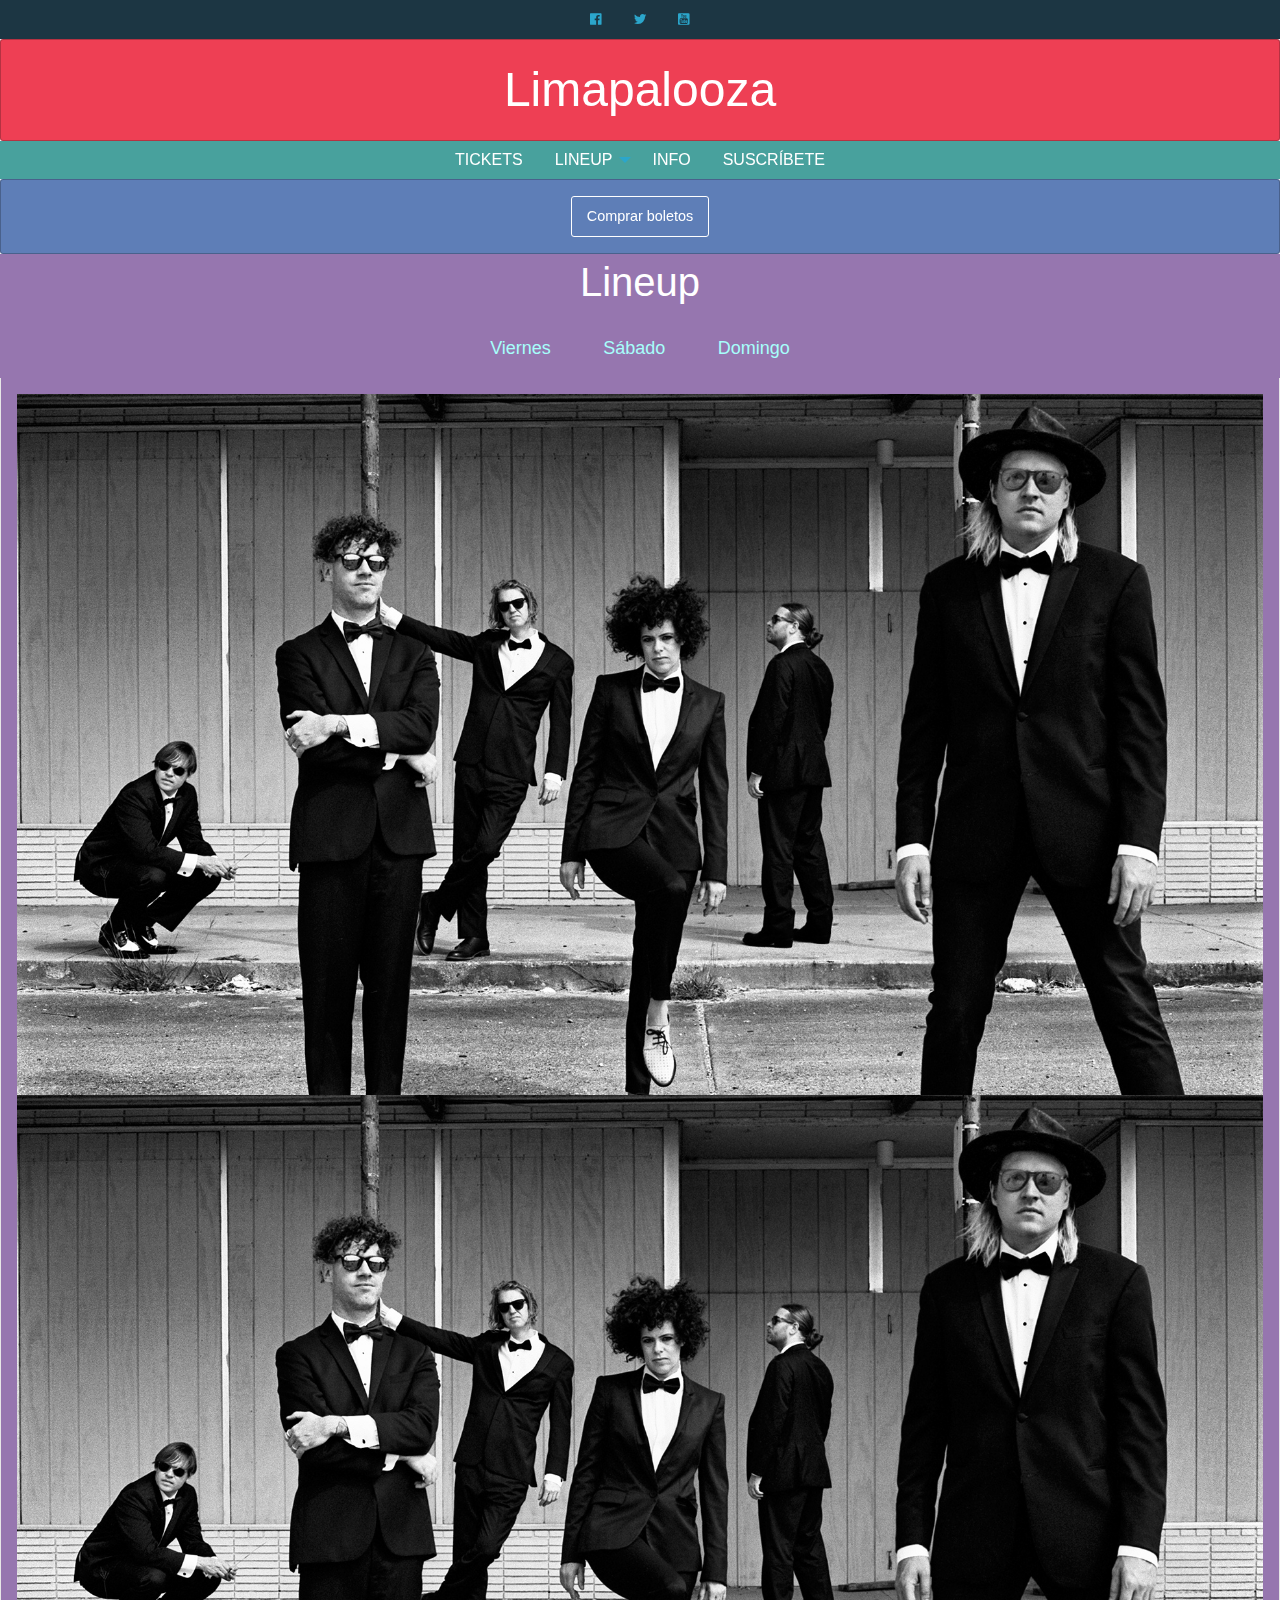
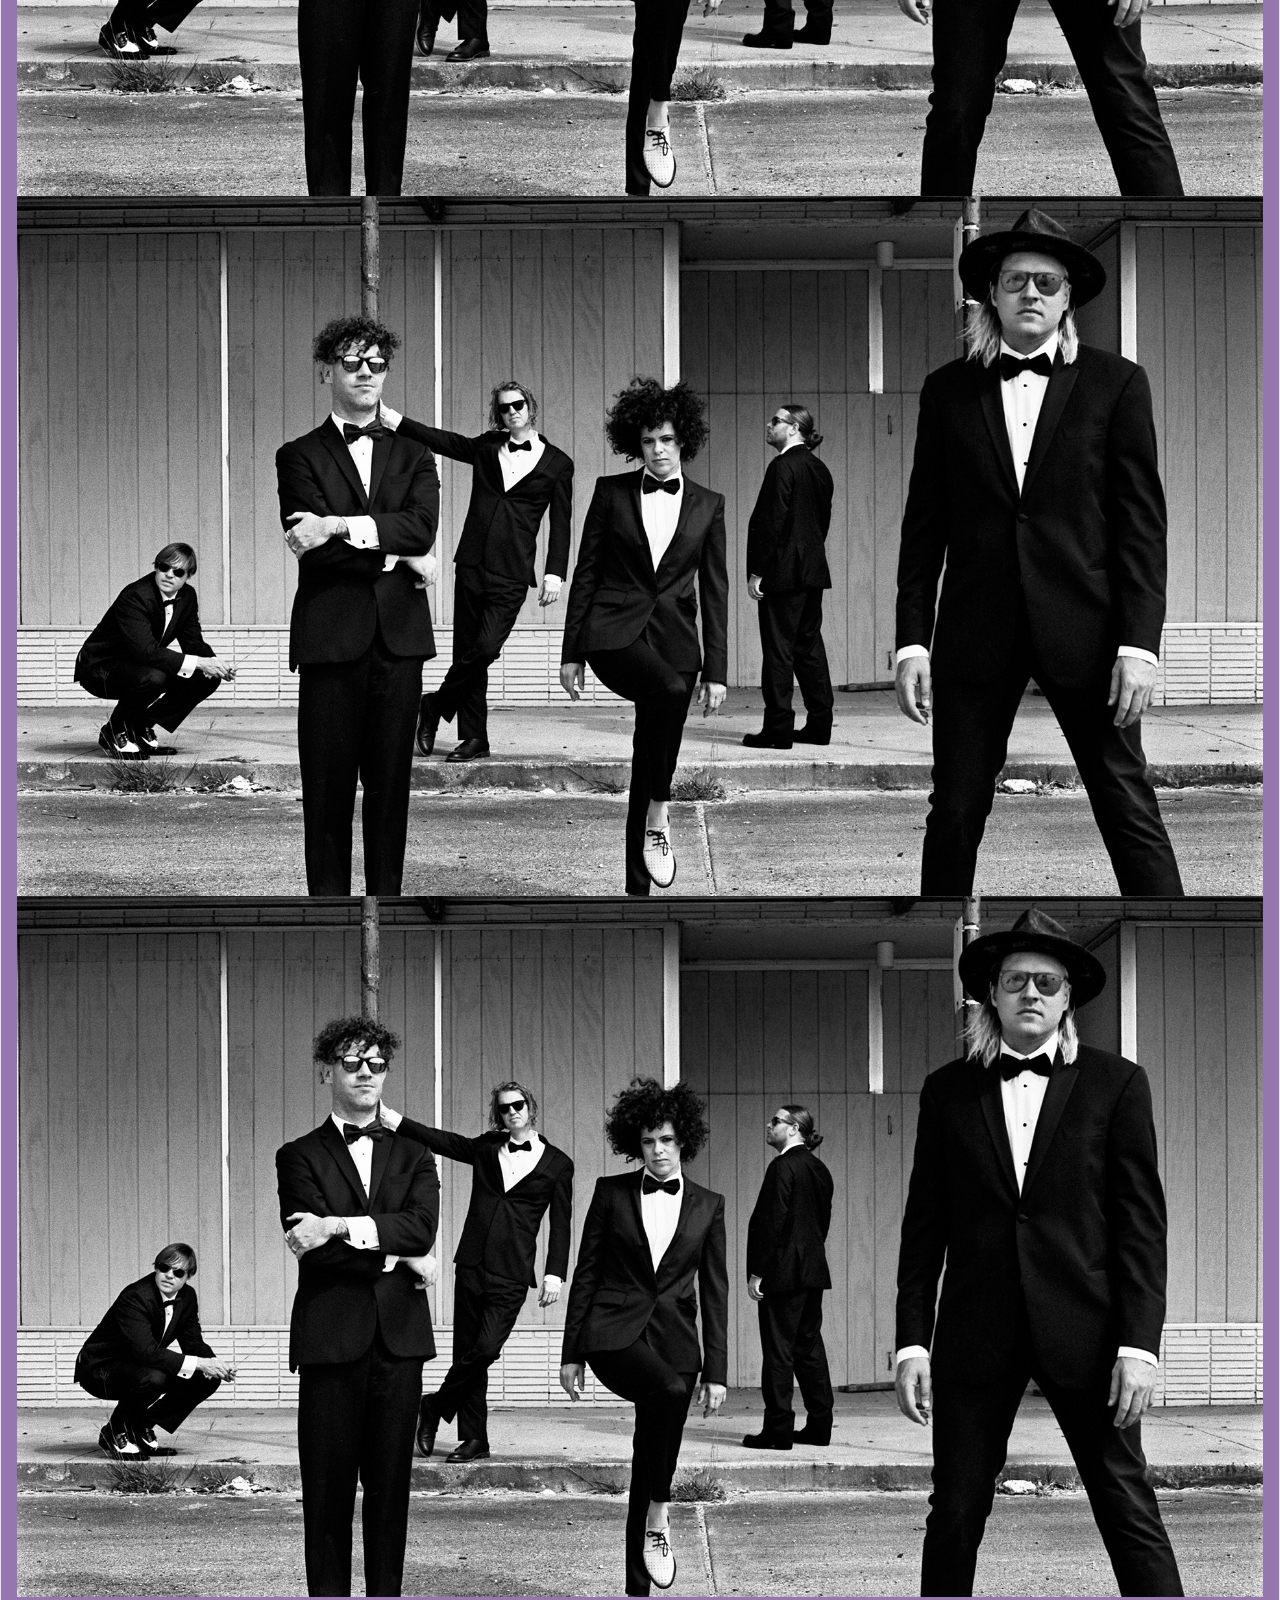
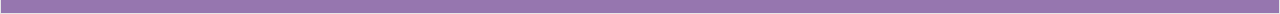
<file: index.html>
<!doctype html>
<html class="no-js" lang="es">
  <head>
    <meta charset="utf-8">
    <meta http-equiv="x-ua-compatible" content="ie=edge">
    <meta name="viewport" content="width=device-width, initial-scale=1.0">
    <title>Limapalooza</title>
    <link rel="stylesheet" href="css/foundation.css">
    <link rel="stylesheet" href="icons/foundation-icons.css" />
    <link rel="stylesheet" href="css/app.css">
  </head>
  <body>

    <div class="off-canvas-wrapper">

      <div class="off-canvas position-left" id="offCanvas" data-off-canvas>
        Menu izquierda
        <i class="close-button fi-x" data-close></i>
      </div>

      <div class="off-canvas-content" data-off-canvas-content>
        <section class="social-container">
          <ul class="menu align-center">
            <li>
              <a href="#"><i class="fi-social-facebook"></i></a>
            </li>
            <li>
              <a href="#"><i class="fi-social-twitter"></i></a>
            </li>
            <li>
              <a href="#"><i class="fi-social-youtube"></i></a>
            </li>
          </ul>
        </section>

        <section class="logo-container">
          <div class="callout text-center">
            <h1>Limapalooza</h1>
          </div>
        </section>

        <section>
          <nav class="menu-container">
            <ul class="menu align-center show-for-small-only">
              <li>
                <a href="#" data-toggle="offCanvas">Menú</a>
              </li>
            </ul>
            <ul class="dropdown menu align-center show-for-medium" data-dropdown-menu>
              <li>
                <a href="#">Tickets</a>
              </li>
              <li>
                <a href="#">Lineup</a>
                <ul class="submenu menu">
                  <li>
                    <a href="#">Viernes</a>
                  </li>
                  <li>
                    <a href="#">Sábado</a>
                  </li>
                  <li>
                    <a href="#">Domingo</a>
                  </li>
                </ul>
              </li>
              <li>
                <a href="#">Info</a>
              </li>
              <li>
                <a href="#">Suscríbete</a>
              </li>
            </ul>
          </nav>
        </section>

        <section class="tickets-action">
          <div class="callout text-center">
            <button class="hollow button">Comprar boletos</button>
          </div>
        </section>

        <section class="lineup-container">
          <h2 class="text-center">Lineup</h2>
          <ul class="tabs text-center" data-tabs id="lineup-tabs">
            <li class="tabs-title is-active">
              <a href="#panel1">Viernes</a>
            </li>
            <li class="tabs-title">
              <a href="#panel2">Sábado</a>
            </li>
            <li class="tabs-title">
              <a href="#panel3">Domingo</a>
            </li>
          </ul>

          <div class="tabs-content" data-tabs-content="lineup-tabs">
            <div class="tabs-panel is-active" id="panel1">
              <article>
                <img src="images/arcade-fire.jpg" alt="" />
              </article>
              <article>
                <img src="images/arcade-fire.jpg" alt="" />
              </article>
              <article>
                <img src="images/arcade-fire.jpg" alt="" />
              </article>
              <article>
                <img src="images/arcade-fire.jpg" alt="" />
              </article>
            </div>
            <div class="tabs-panel" id="panel2">
              <article>
                <img src="images/phoenix.jpg" alt="" />
              </article>
              <article>
                <img src="images/phoenix.jpg" alt="" />
              </article>
              <article>
                <img src="images/phoenix.jpg" alt="" />
              </article>
              <article>
                <img src="images/phoenix.jpg" alt="" />
              </article>
            </div>
            <div class="tabs-panel" id="panel3">
              <article>
                <img src="images/maroon-5.jpg" alt="" />
              </article>
              <article>
                <img src="images/maroon-5.jpg" alt="" />
              </article>
              <article>
                <img src="images/maroon-5.jpg" alt="" />
              </article>
              <article>
                <img src="images/maroon-5.jpg" alt="" />
              </article>
            </div>
          </div>
        </section>
      </div>

    </div>






    <script src="js/vendor/jquery.js"></script>
    <script src="js/vendor/what-input.js"></script>
    <script src="js/vendor/foundation.js"></script>
    <script src="js/app.js"></script>
  </body>
</html>
<!-- http://zurb.com/playground/foundation-icon-fonts-3 -->
</file>
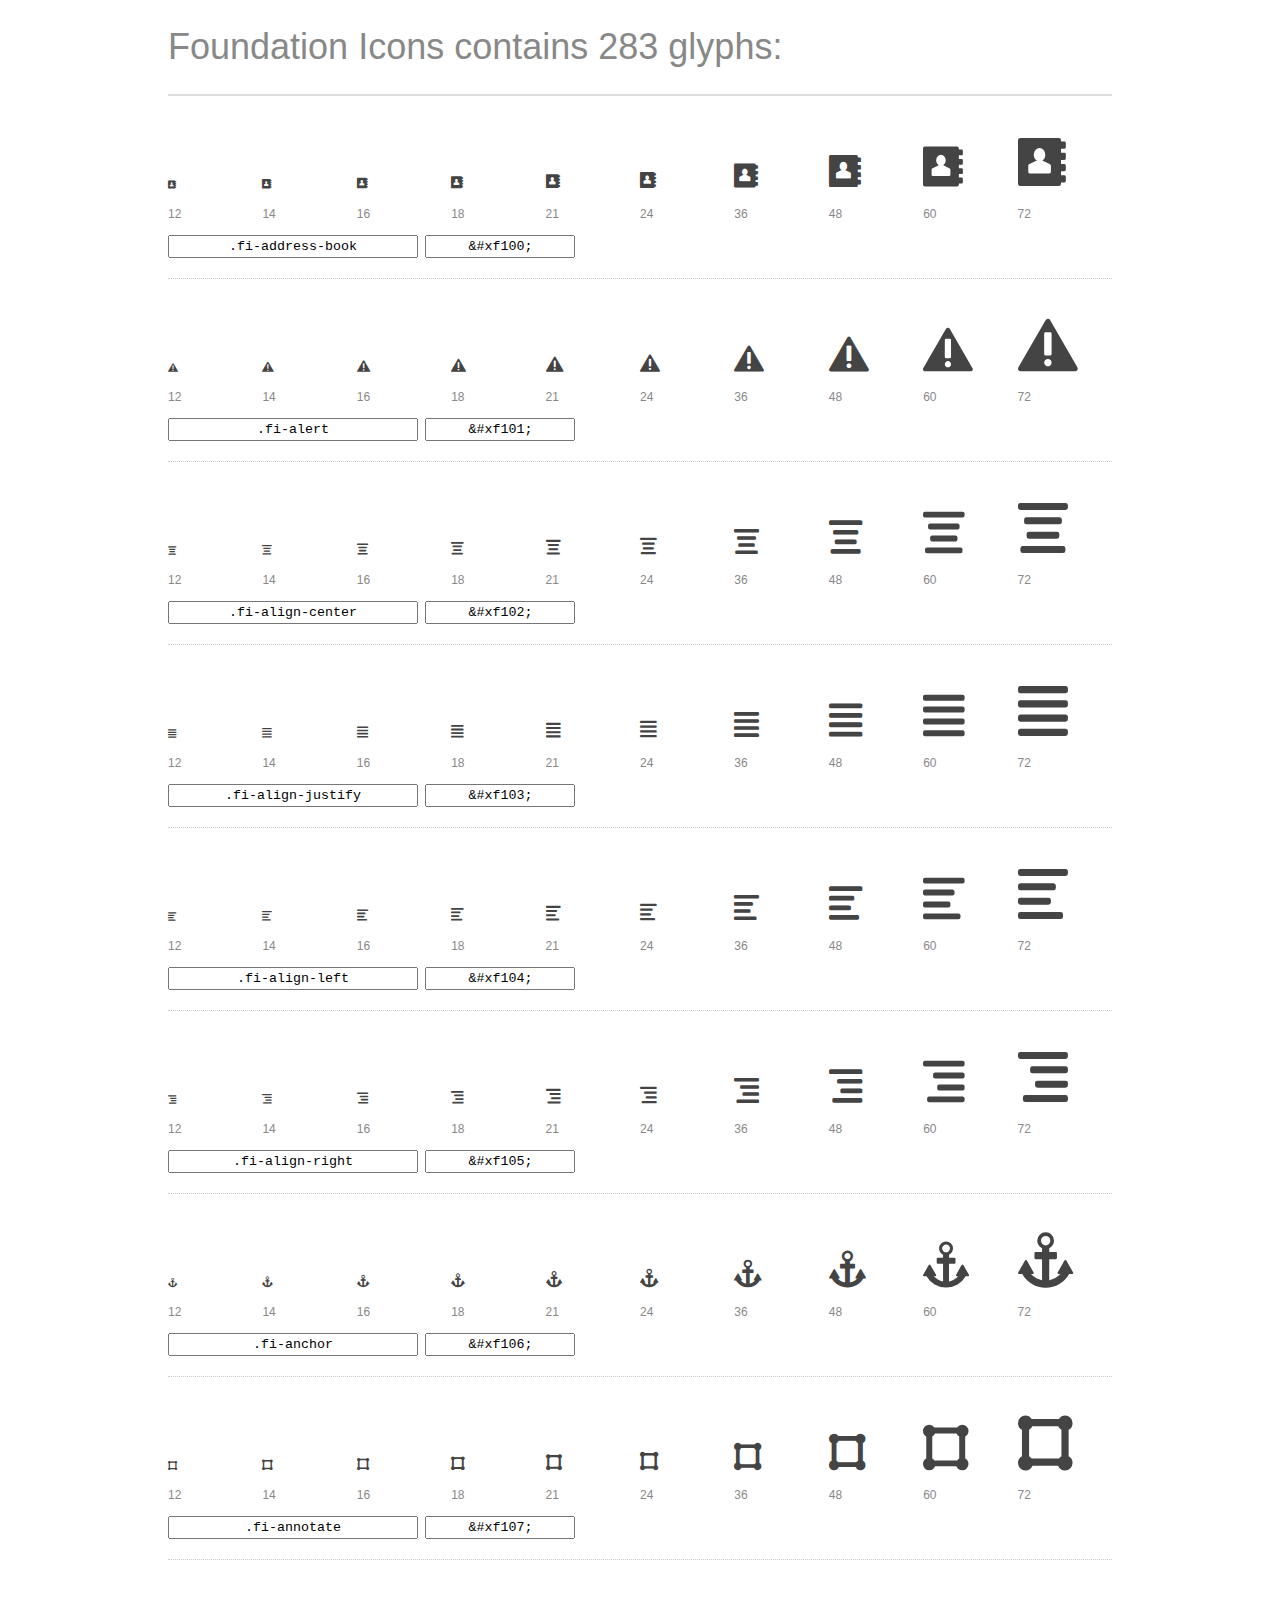
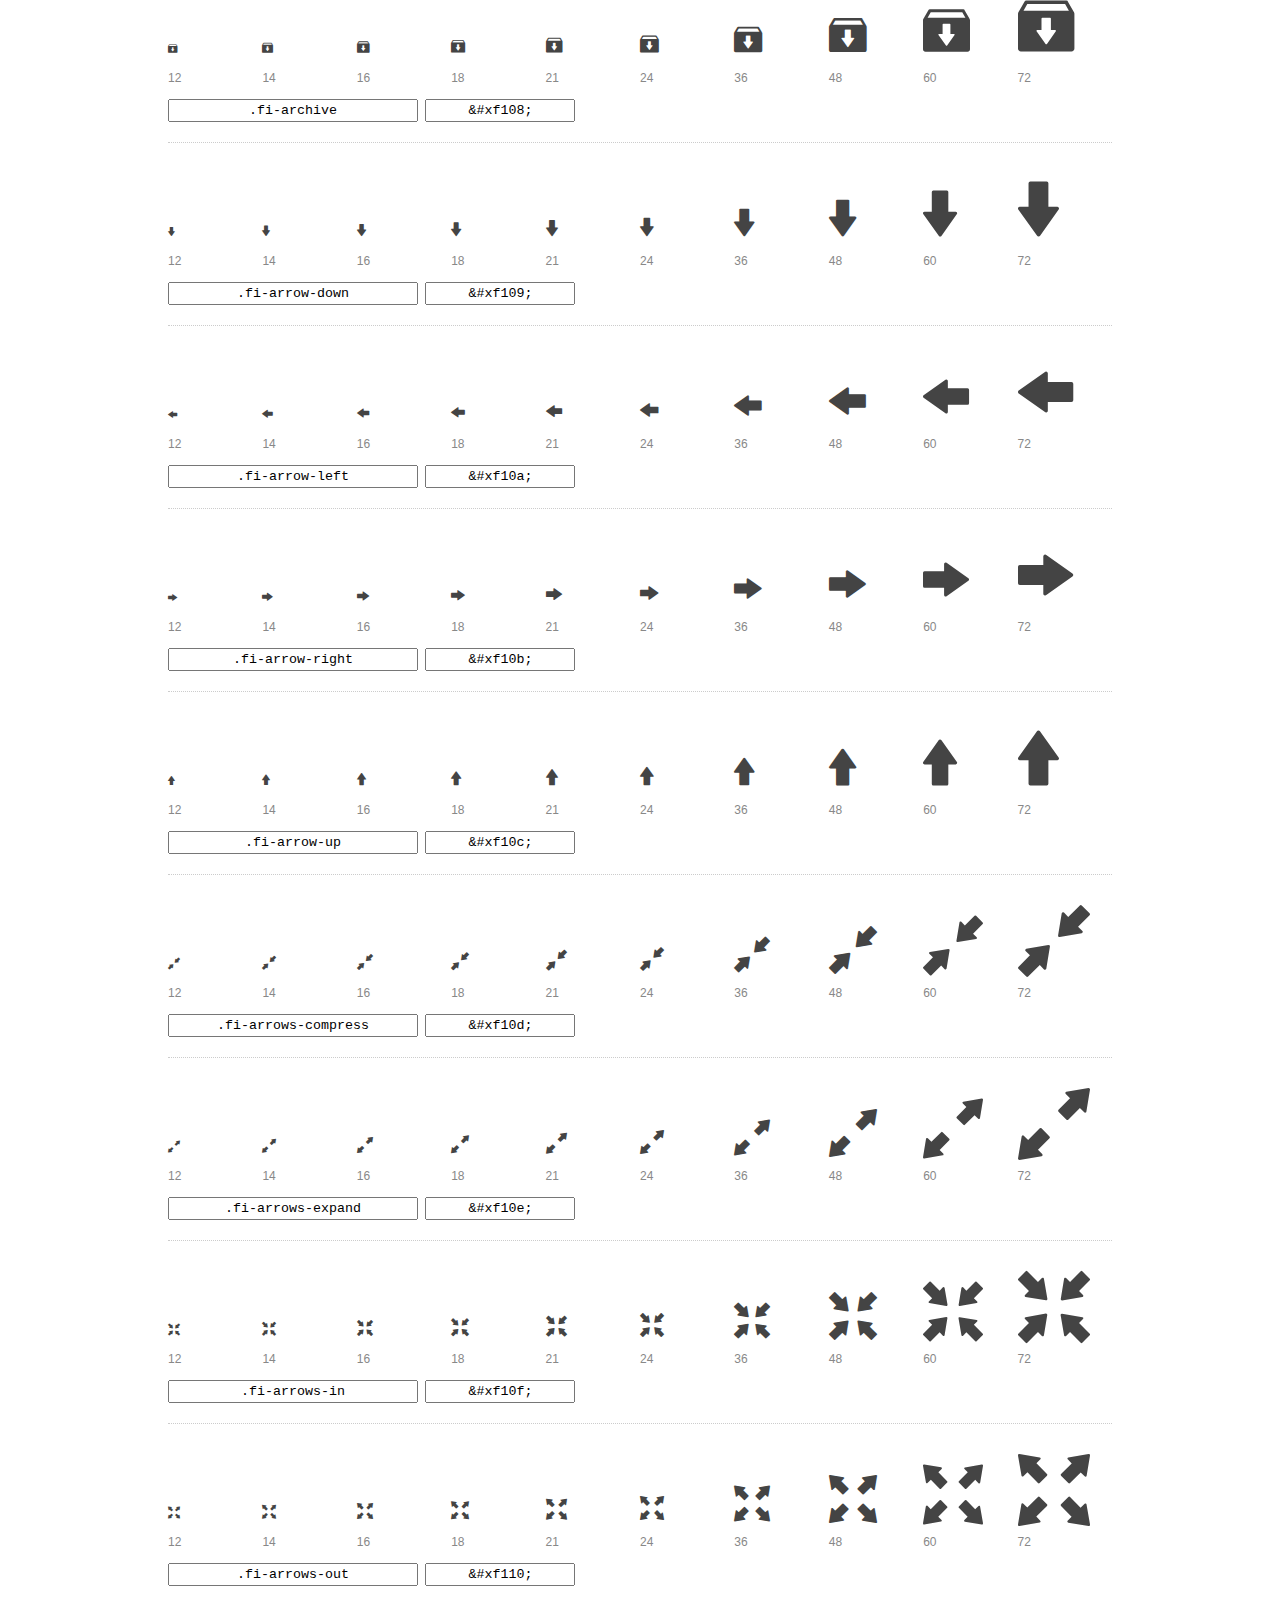
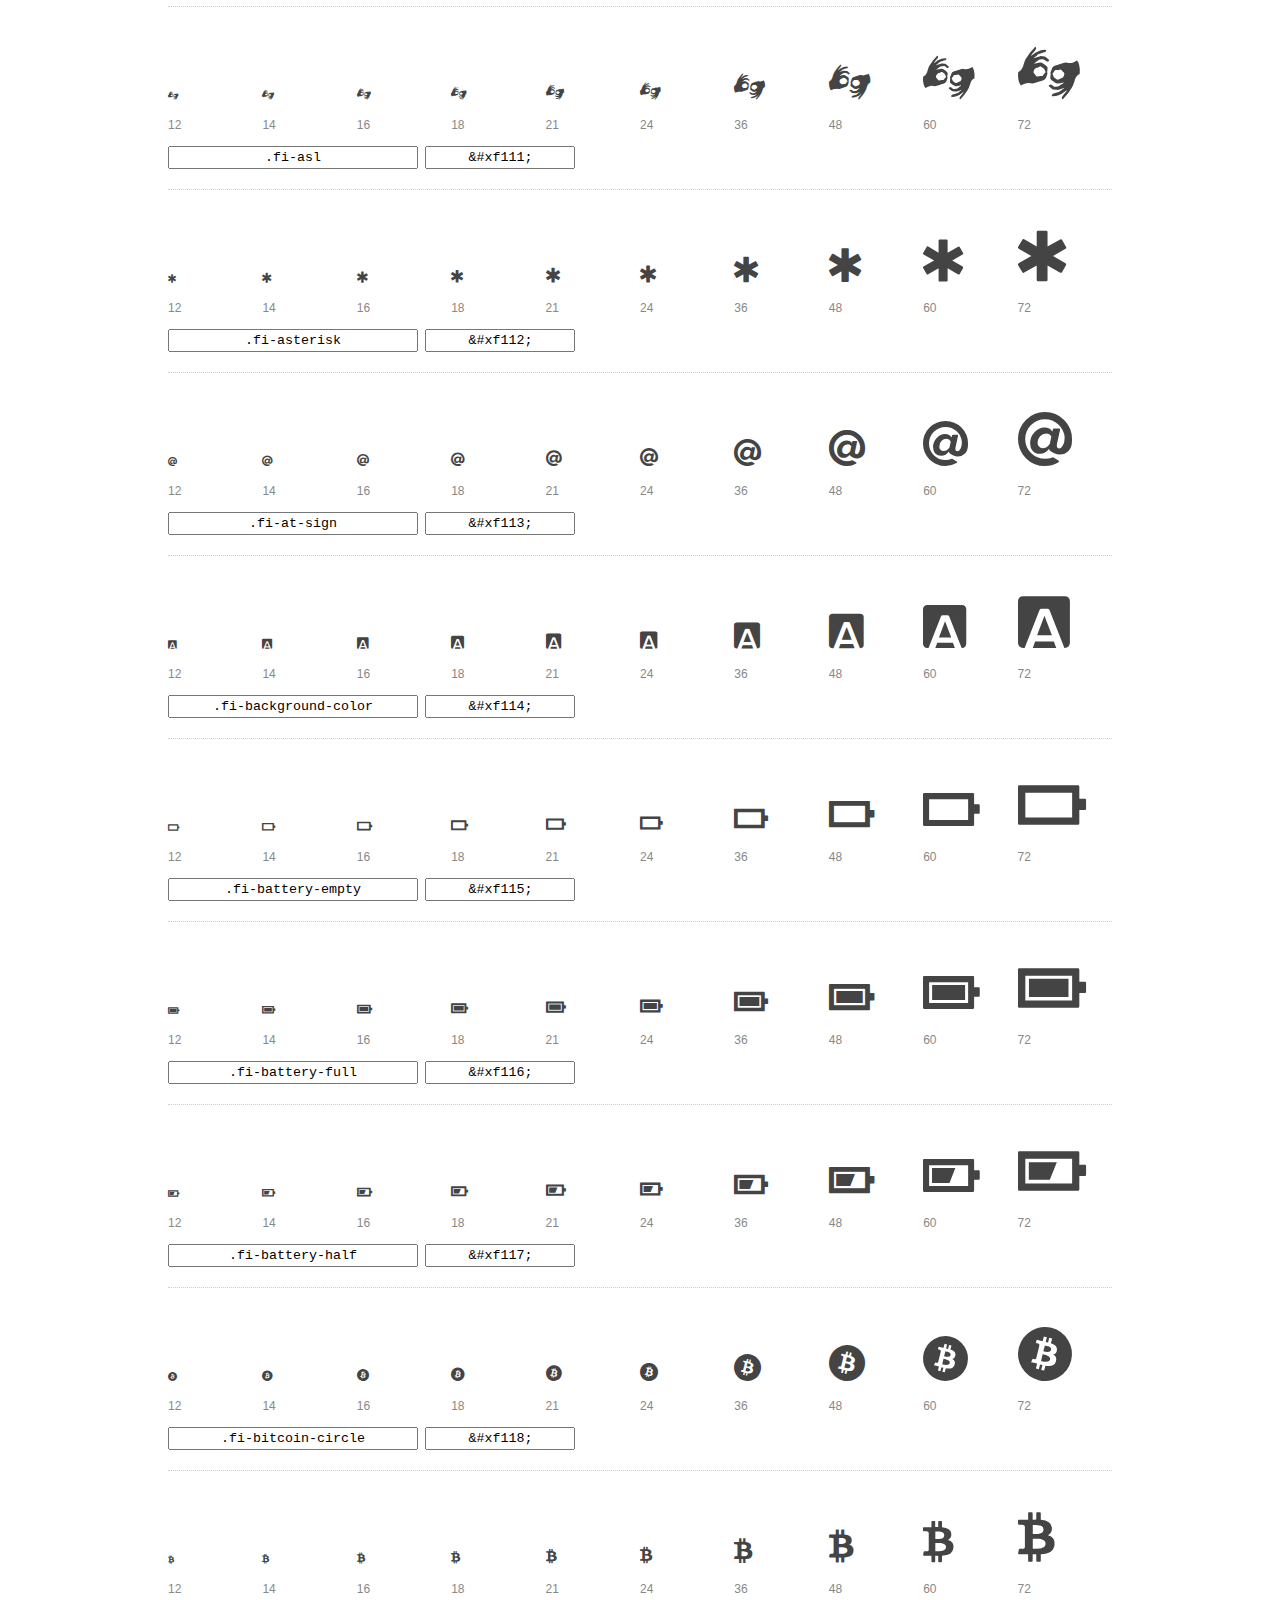
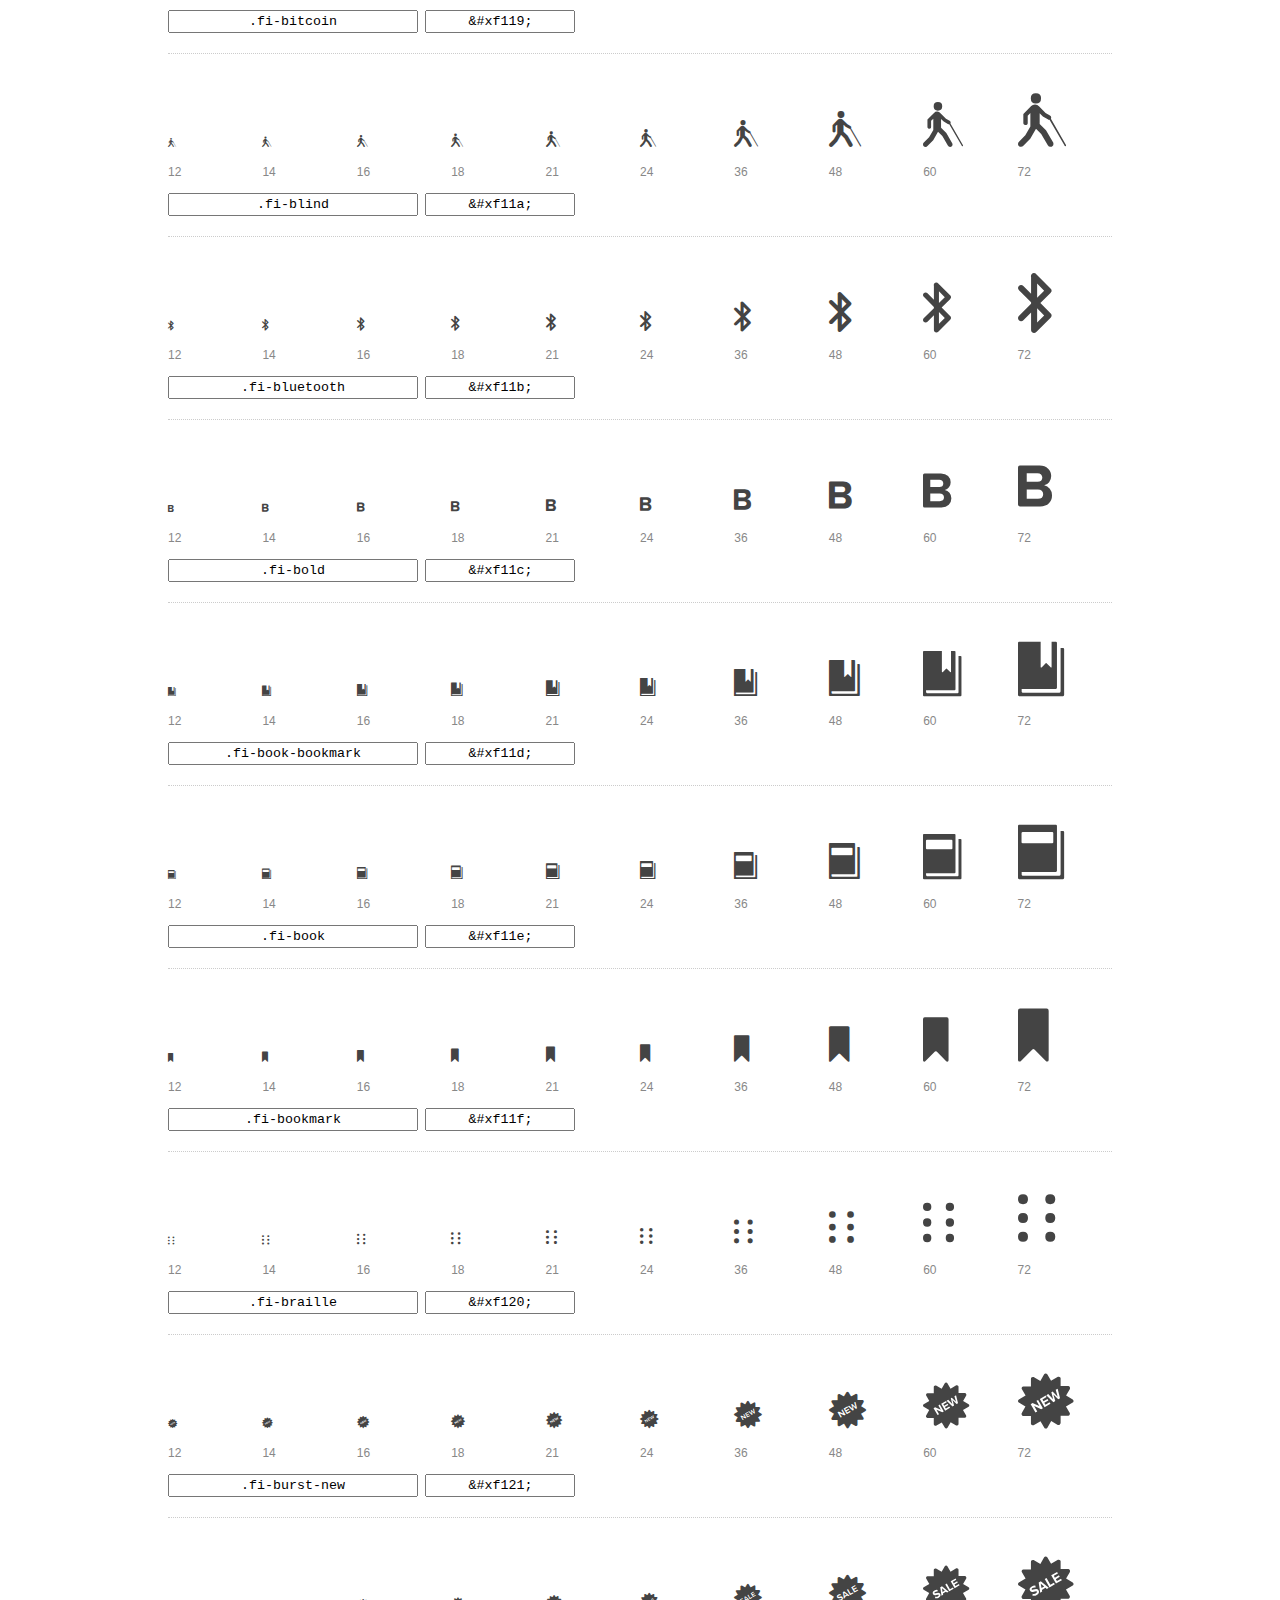
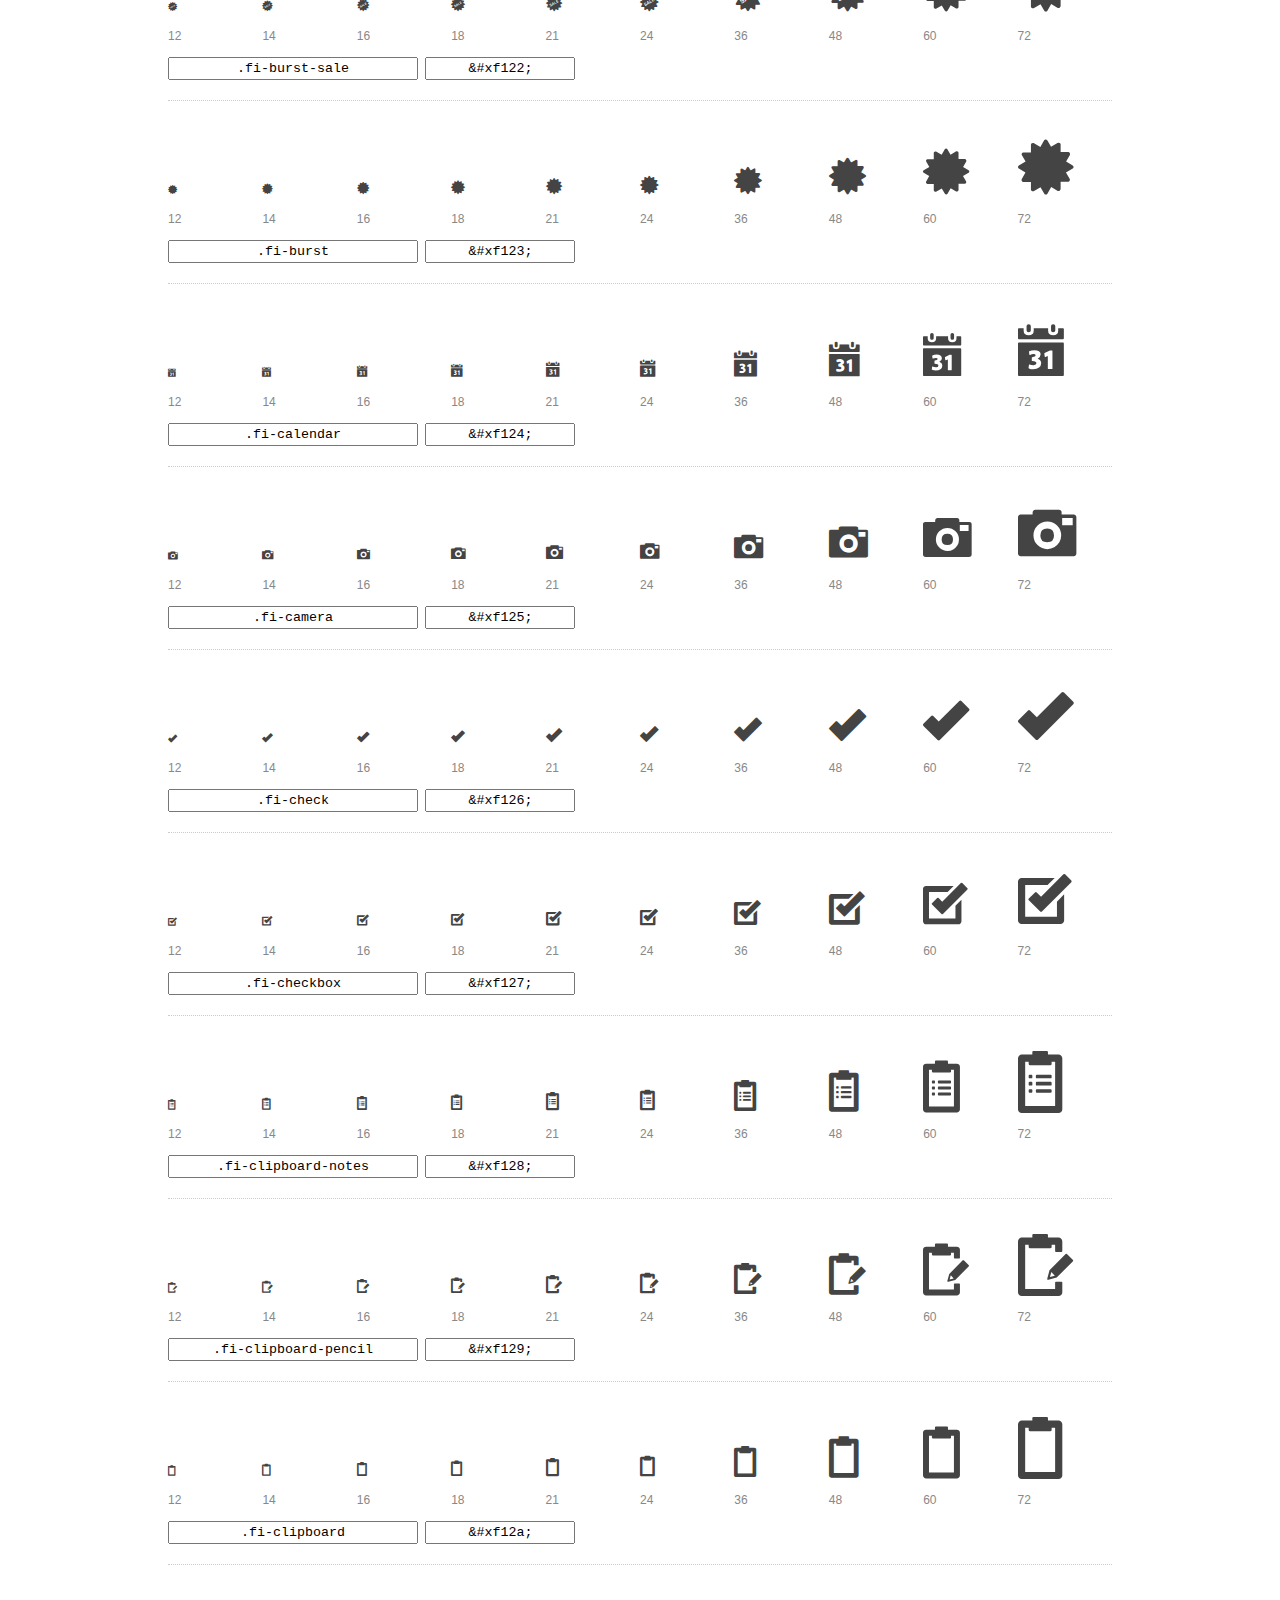
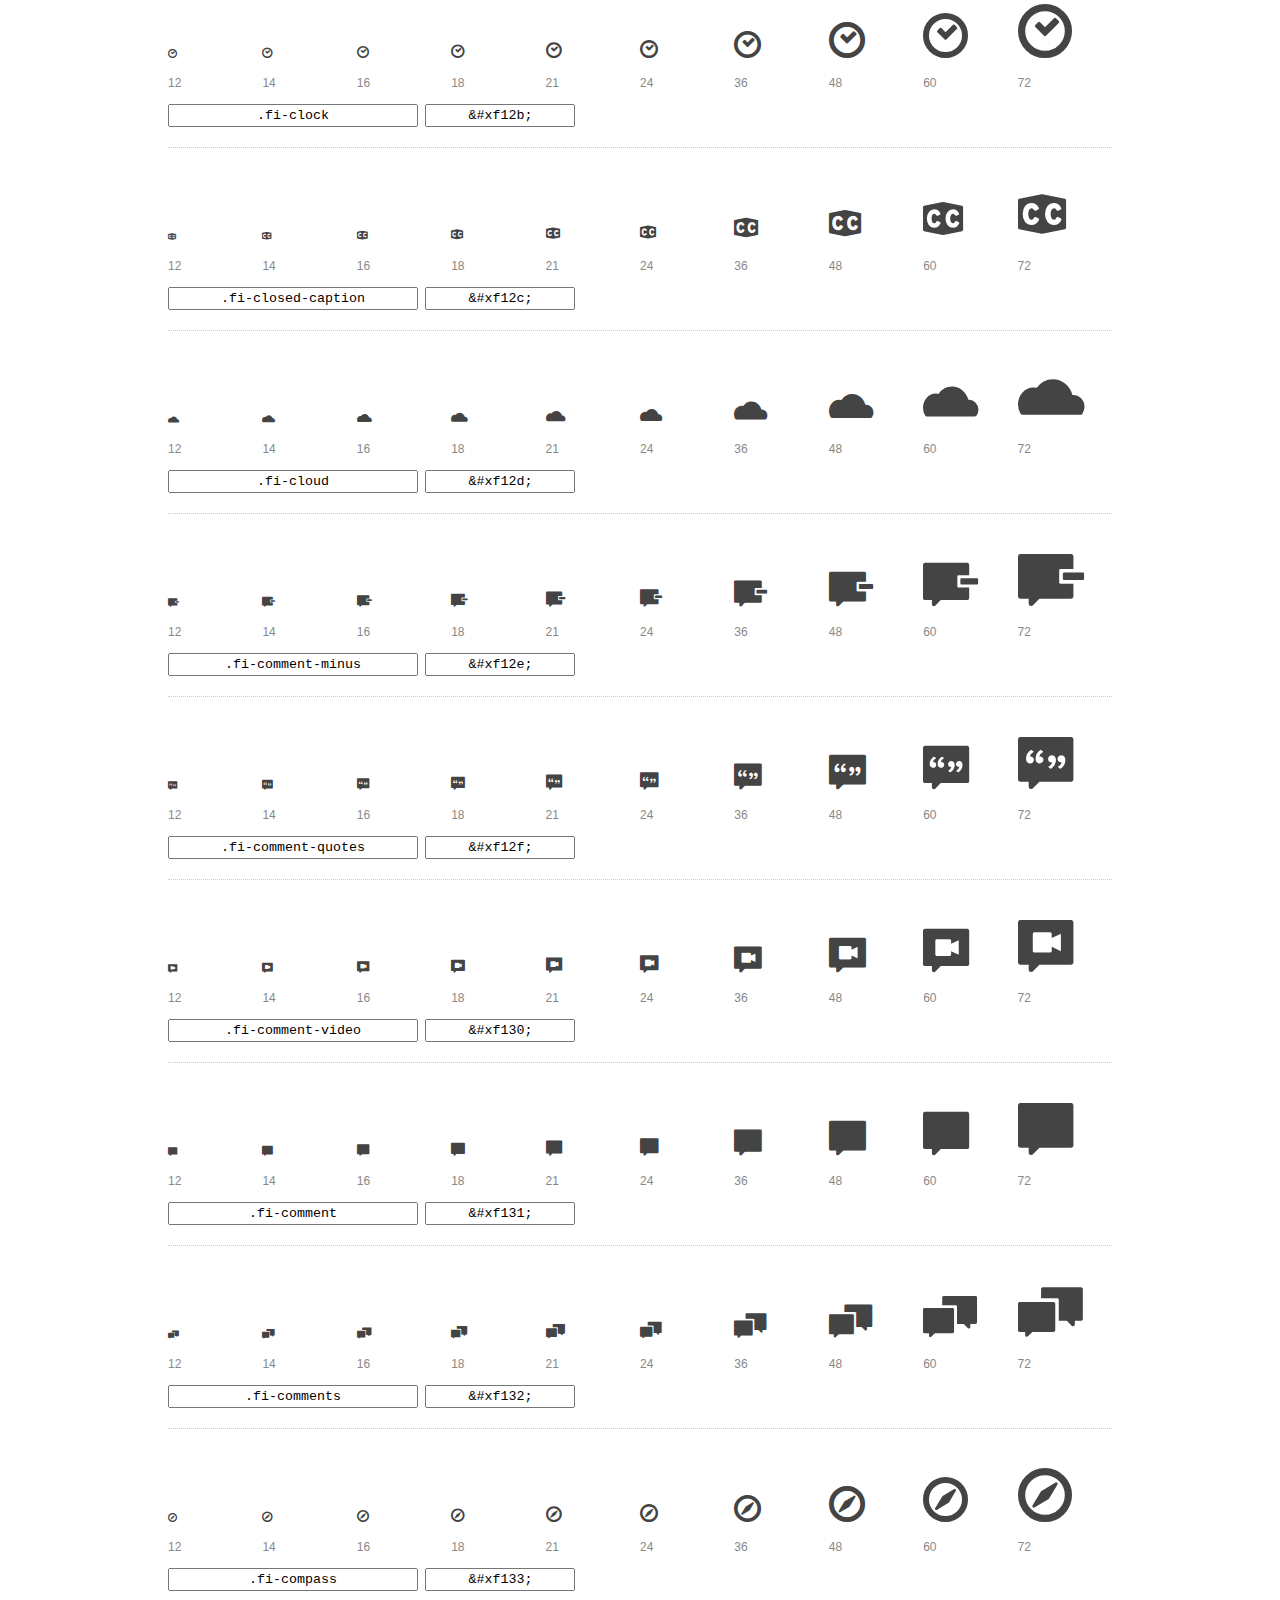
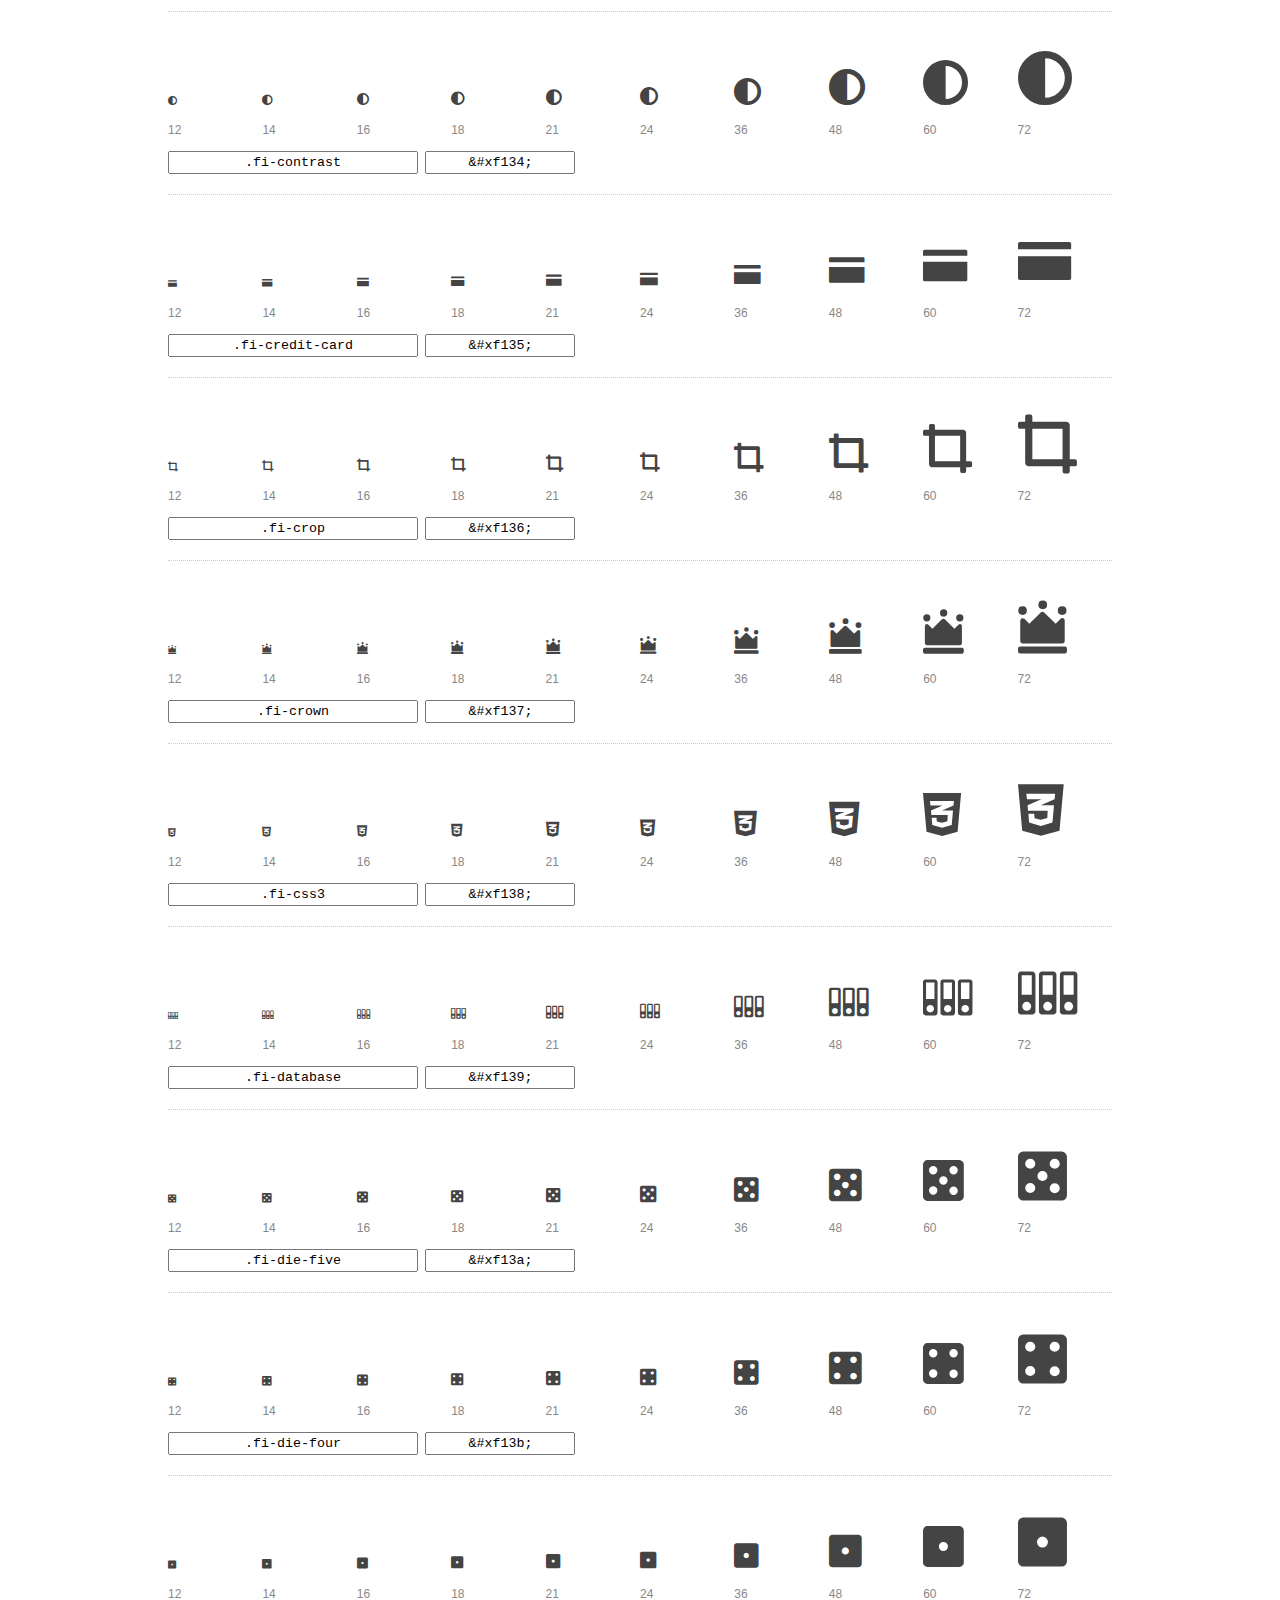
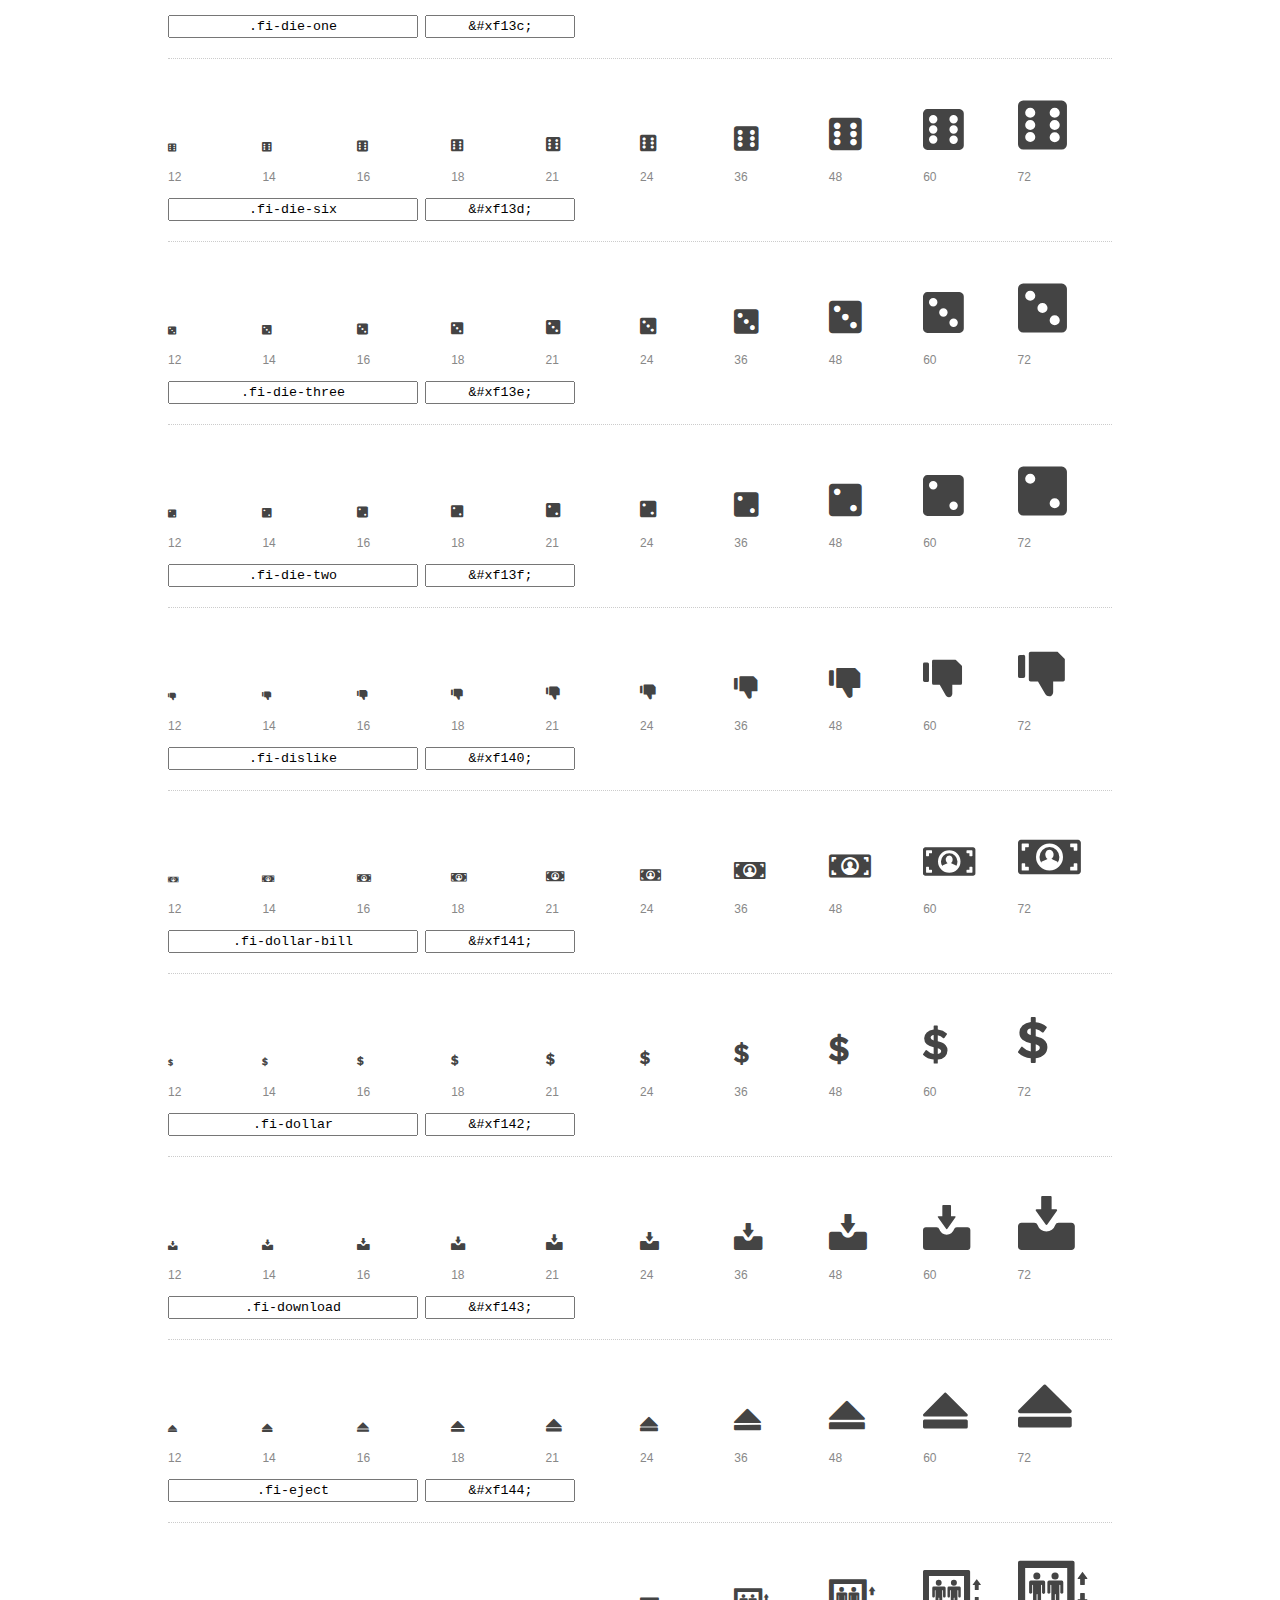
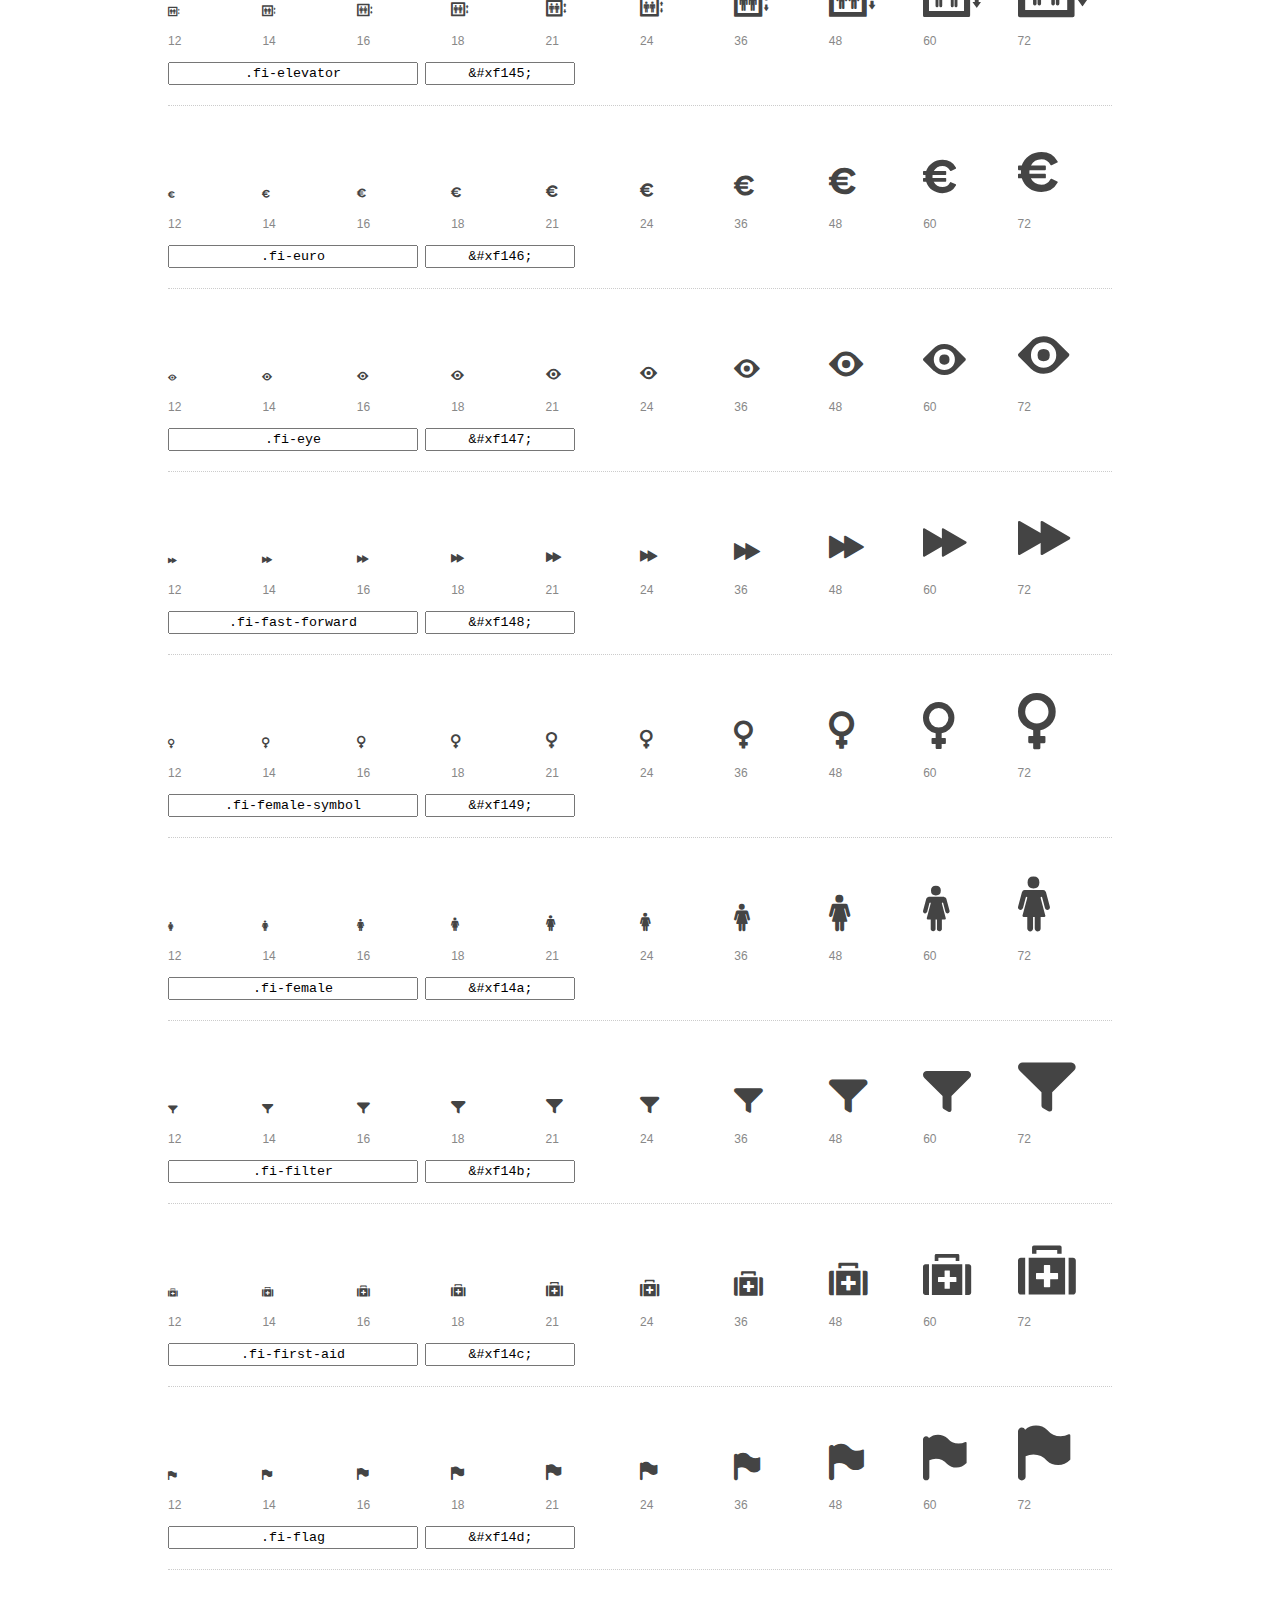
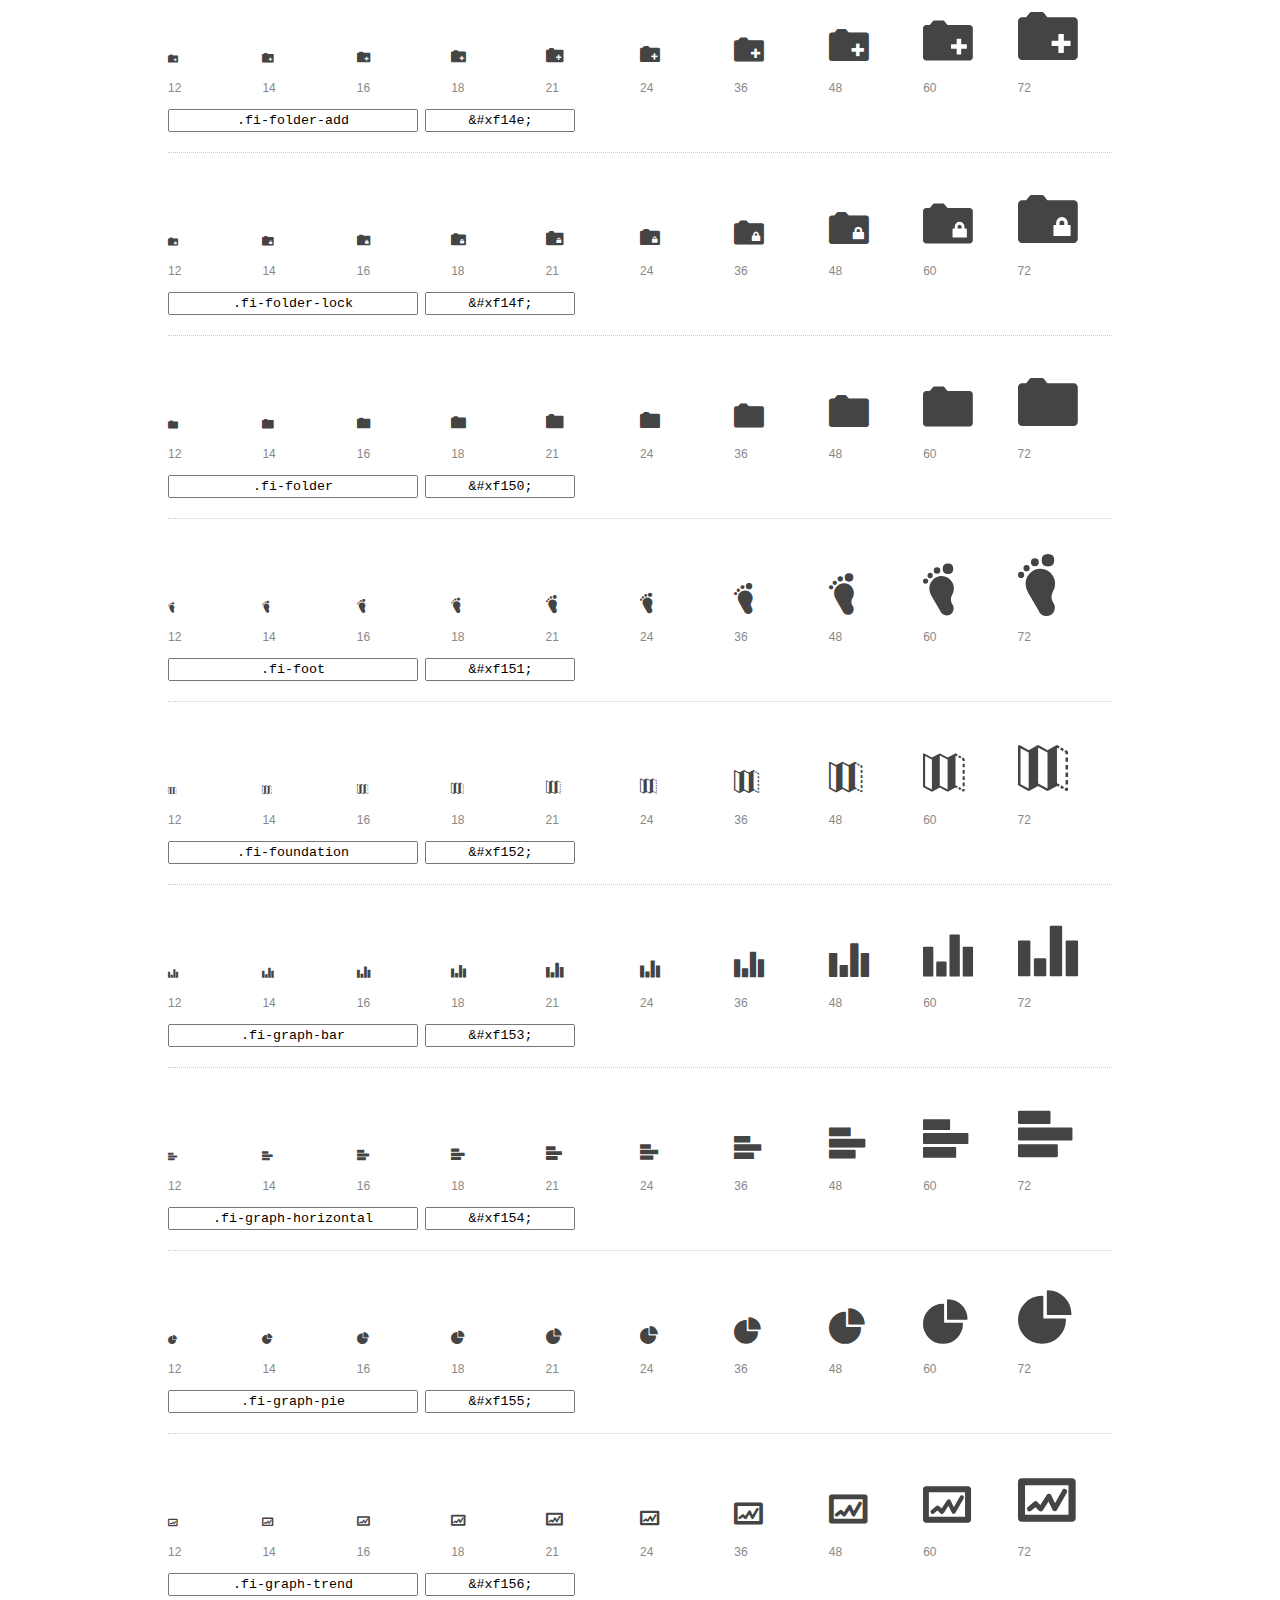
<file: icons/preview.html>
<!DOCTYPE html>
<html>
  <head>
    <title>Foundation Icons glyphs preview</title>
    <link rel="stylesheet" href="foundation-icons.css" />

    <style>
      * {
        -moz-box-sizing: border-box;
        -webkit-box-sizing: border-box;
        box-sizing: border-box;
        margin: 0;
        padding: 0;
      }

      body {
        background: #fff;
        color: #444;
        font: 16px/1.5 "Helvetica Neue", Helvetica, Arial, sans-serif;
      }

      a, 
      a:visited {
        color: #888;
        text-decoration: underline;
      }
      a:hover, 
      a:focus { color: #000; }

      h1 {
        border-bottom: 2px solid #ddd;
        color: #888;
        font-size: 36px;
        font-weight: 300;
        margin-bottom: 20px;
        padding: 20px 0;
      }

      .container {
        margin: 0 auto;
        min-width: 880px;
        padding: 0 40px;
        width: 80%;
      }

      .glyph {
        border-bottom: 1px dotted #ccc;
        padding: 10px 0 20px;
        margin-bottom: 20px;
      }

      .preview-glyphs { vertical-align: bottom; } 

      .preview-scale { 
        color: #888;
        font-size: 12px; 
        margin-top: 5px;
      }

      .step {
        display: inline-block;
        line-height: 1;
        width: 10%;
      }

      
      .size-12 { font-size: 12px; }
      
      .size-14 { font-size: 14px; }
      
      .size-16 { font-size: 16px; }
      
      .size-18 { font-size: 18px; }
      
      .size-21 { font-size: 21px; }
      
      .size-24 { font-size: 24px; }
      
      .size-36 { font-size: 36px; }
      
      .size-48 { font-size: 48px; }
      
      .size-60 { font-size: 60px; }
      
      .size-72 { font-size: 72px; }
      

      .usage { margin-top: 10px; }

      .usage input {
        font-family: monospace;
        margin-right: 3px;
        padding: 2px 5px;
        text-align: center;
      }

      .usage .point { width: 150px; }

      .usage .class { width: 250px; }

      .footer {
        color: #888;
        font-size: 12px;
        padding: 20px 0;
      }
    </style>

    <!--[if lte IE 8]><script src="http://html5shiv.googlecode.com/svn/trunk/html5.js"></script><![endif]-->
  </head>

  <body>
    <div class="container">
      <h1>Foundation Icons contains 283 glyphs:</h1> 

      
      <div class="glyph">
        <div class="preview-glyphs">
          <i class="step fi-address-book size-12"></i><i class="step fi-address-book size-14"></i><i class="step fi-address-book size-16"></i><i class="step fi-address-book size-18"></i><i class="step fi-address-book size-21"></i><i class="step fi-address-book size-24"></i><i class="step fi-address-book size-36"></i><i class="step fi-address-book size-48"></i><i class="step fi-address-book size-60"></i><i class="step fi-address-book size-72"></i>
        </div>
        <div class="preview-scale">
          <span class="step">12</span><span class="step">14</span><span class="step">16</span><span class="step">18</span><span class="step">21</span><span class="step">24</span><span class="step">36</span><span class="step">48</span><span class="step">60</span><span class="step">72</span> 
        </div>
        <div class="usage">
          <input class="class" type="text" readonly="readonly" onClick="this.select();" value=".fi-address-book" />
          <input class="point" type="text" readonly="readonly" onClick="this.select();" value="&amp;#xf100;" />
        </div>
      </div>
      
      <div class="glyph">
        <div class="preview-glyphs">
          <i class="step fi-alert size-12"></i><i class="step fi-alert size-14"></i><i class="step fi-alert size-16"></i><i class="step fi-alert size-18"></i><i class="step fi-alert size-21"></i><i class="step fi-alert size-24"></i><i class="step fi-alert size-36"></i><i class="step fi-alert size-48"></i><i class="step fi-alert size-60"></i><i class="step fi-alert size-72"></i>
        </div>
        <div class="preview-scale">
          <span class="step">12</span><span class="step">14</span><span class="step">16</span><span class="step">18</span><span class="step">21</span><span class="step">24</span><span class="step">36</span><span class="step">48</span><span class="step">60</span><span class="step">72</span> 
        </div>
        <div class="usage">
          <input class="class" type="text" readonly="readonly" onClick="this.select();" value=".fi-alert" />
          <input class="point" type="text" readonly="readonly" onClick="this.select();" value="&amp;#xf101;" />
        </div>
      </div>
      
      <div class="glyph">
        <div class="preview-glyphs">
          <i class="step fi-align-center size-12"></i><i class="step fi-align-center size-14"></i><i class="step fi-align-center size-16"></i><i class="step fi-align-center size-18"></i><i class="step fi-align-center size-21"></i><i class="step fi-align-center size-24"></i><i class="step fi-align-center size-36"></i><i class="step fi-align-center size-48"></i><i class="step fi-align-center size-60"></i><i class="step fi-align-center size-72"></i>
        </div>
        <div class="preview-scale">
          <span class="step">12</span><span class="step">14</span><span class="step">16</span><span class="step">18</span><span class="step">21</span><span class="step">24</span><span class="step">36</span><span class="step">48</span><span class="step">60</span><span class="step">72</span> 
        </div>
        <div class="usage">
          <input class="class" type="text" readonly="readonly" onClick="this.select();" value=".fi-align-center" />
          <input class="point" type="text" readonly="readonly" onClick="this.select();" value="&amp;#xf102;" />
        </div>
      </div>
      
      <div class="glyph">
        <div class="preview-glyphs">
          <i class="step fi-align-justify size-12"></i><i class="step fi-align-justify size-14"></i><i class="step fi-align-justify size-16"></i><i class="step fi-align-justify size-18"></i><i class="step fi-align-justify size-21"></i><i class="step fi-align-justify size-24"></i><i class="step fi-align-justify size-36"></i><i class="step fi-align-justify size-48"></i><i class="step fi-align-justify size-60"></i><i class="step fi-align-justify size-72"></i>
        </div>
        <div class="preview-scale">
          <span class="step">12</span><span class="step">14</span><span class="step">16</span><span class="step">18</span><span class="step">21</span><span class="step">24</span><span class="step">36</span><span class="step">48</span><span class="step">60</span><span class="step">72</span> 
        </div>
        <div class="usage">
          <input class="class" type="text" readonly="readonly" onClick="this.select();" value=".fi-align-justify" />
          <input class="point" type="text" readonly="readonly" onClick="this.select();" value="&amp;#xf103;" />
        </div>
      </div>
      
      <div class="glyph">
        <div class="preview-glyphs">
          <i class="step fi-align-left size-12"></i><i class="step fi-align-left size-14"></i><i class="step fi-align-left size-16"></i><i class="step fi-align-left size-18"></i><i class="step fi-align-left size-21"></i><i class="step fi-align-left size-24"></i><i class="step fi-align-left size-36"></i><i class="step fi-align-left size-48"></i><i class="step fi-align-left size-60"></i><i class="step fi-align-left size-72"></i>
        </div>
        <div class="preview-scale">
          <span class="step">12</span><span class="step">14</span><span class="step">16</span><span class="step">18</span><span class="step">21</span><span class="step">24</span><span class="step">36</span><span class="step">48</span><span class="step">60</span><span class="step">72</span> 
        </div>
        <div class="usage">
          <input class="class" type="text" readonly="readonly" onClick="this.select();" value=".fi-align-left" />
          <input class="point" type="text" readonly="readonly" onClick="this.select();" value="&amp;#xf104;" />
        </div>
      </div>
      
      <div class="glyph">
        <div class="preview-glyphs">
          <i class="step fi-align-right size-12"></i><i class="step fi-align-right size-14"></i><i class="step fi-align-right size-16"></i><i class="step fi-align-right size-18"></i><i class="step fi-align-right size-21"></i><i class="step fi-align-right size-24"></i><i class="step fi-align-right size-36"></i><i class="step fi-align-right size-48"></i><i class="step fi-align-right size-60"></i><i class="step fi-align-right size-72"></i>
        </div>
        <div class="preview-scale">
          <span class="step">12</span><span class="step">14</span><span class="step">16</span><span class="step">18</span><span class="step">21</span><span class="step">24</span><span class="step">36</span><span class="step">48</span><span class="step">60</span><span class="step">72</span> 
        </div>
        <div class="usage">
          <input class="class" type="text" readonly="readonly" onClick="this.select();" value=".fi-align-right" />
          <input class="point" type="text" readonly="readonly" onClick="this.select();" value="&amp;#xf105;" />
        </div>
      </div>
      
      <div class="glyph">
        <div class="preview-glyphs">
          <i class="step fi-anchor size-12"></i><i class="step fi-anchor size-14"></i><i class="step fi-anchor size-16"></i><i class="step fi-anchor size-18"></i><i class="step fi-anchor size-21"></i><i class="step fi-anchor size-24"></i><i class="step fi-anchor size-36"></i><i class="step fi-anchor size-48"></i><i class="step fi-anchor size-60"></i><i class="step fi-anchor size-72"></i>
        </div>
        <div class="preview-scale">
          <span class="step">12</span><span class="step">14</span><span class="step">16</span><span class="step">18</span><span class="step">21</span><span class="step">24</span><span class="step">36</span><span class="step">48</span><span class="step">60</span><span class="step">72</span> 
        </div>
        <div class="usage">
          <input class="class" type="text" readonly="readonly" onClick="this.select();" value=".fi-anchor" />
          <input class="point" type="text" readonly="readonly" onClick="this.select();" value="&amp;#xf106;" />
        </div>
      </div>
      
      <div class="glyph">
        <div class="preview-glyphs">
          <i class="step fi-annotate size-12"></i><i class="step fi-annotate size-14"></i><i class="step fi-annotate size-16"></i><i class="step fi-annotate size-18"></i><i class="step fi-annotate size-21"></i><i class="step fi-annotate size-24"></i><i class="step fi-annotate size-36"></i><i class="step fi-annotate size-48"></i><i class="step fi-annotate size-60"></i><i class="step fi-annotate size-72"></i>
        </div>
        <div class="preview-scale">
          <span class="step">12</span><span class="step">14</span><span class="step">16</span><span class="step">18</span><span class="step">21</span><span class="step">24</span><span class="step">36</span><span class="step">48</span><span class="step">60</span><span class="step">72</span> 
        </div>
        <div class="usage">
          <input class="class" type="text" readonly="readonly" onClick="this.select();" value=".fi-annotate" />
          <input class="point" type="text" readonly="readonly" onClick="this.select();" value="&amp;#xf107;" />
        </div>
      </div>
      
      <div class="glyph">
        <div class="preview-glyphs">
          <i class="step fi-archive size-12"></i><i class="step fi-archive size-14"></i><i class="step fi-archive size-16"></i><i class="step fi-archive size-18"></i><i class="step fi-archive size-21"></i><i class="step fi-archive size-24"></i><i class="step fi-archive size-36"></i><i class="step fi-archive size-48"></i><i class="step fi-archive size-60"></i><i class="step fi-archive size-72"></i>
        </div>
        <div class="preview-scale">
          <span class="step">12</span><span class="step">14</span><span class="step">16</span><span class="step">18</span><span class="step">21</span><span class="step">24</span><span class="step">36</span><span class="step">48</span><span class="step">60</span><span class="step">72</span> 
        </div>
        <div class="usage">
          <input class="class" type="text" readonly="readonly" onClick="this.select();" value=".fi-archive" />
          <input class="point" type="text" readonly="readonly" onClick="this.select();" value="&amp;#xf108;" />
        </div>
      </div>
      
      <div class="glyph">
        <div class="preview-glyphs">
          <i class="step fi-arrow-down size-12"></i><i class="step fi-arrow-down size-14"></i><i class="step fi-arrow-down size-16"></i><i class="step fi-arrow-down size-18"></i><i class="step fi-arrow-down size-21"></i><i class="step fi-arrow-down size-24"></i><i class="step fi-arrow-down size-36"></i><i class="step fi-arrow-down size-48"></i><i class="step fi-arrow-down size-60"></i><i class="step fi-arrow-down size-72"></i>
        </div>
        <div class="preview-scale">
          <span class="step">12</span><span class="step">14</span><span class="step">16</span><span class="step">18</span><span class="step">21</span><span class="step">24</span><span class="step">36</span><span class="step">48</span><span class="step">60</span><span class="step">72</span> 
        </div>
        <div class="usage">
          <input class="class" type="text" readonly="readonly" onClick="this.select();" value=".fi-arrow-down" />
          <input class="point" type="text" readonly="readonly" onClick="this.select();" value="&amp;#xf109;" />
        </div>
      </div>
      
      <div class="glyph">
        <div class="preview-glyphs">
          <i class="step fi-arrow-left size-12"></i><i class="step fi-arrow-left size-14"></i><i class="step fi-arrow-left size-16"></i><i class="step fi-arrow-left size-18"></i><i class="step fi-arrow-left size-21"></i><i class="step fi-arrow-left size-24"></i><i class="step fi-arrow-left size-36"></i><i class="step fi-arrow-left size-48"></i><i class="step fi-arrow-left size-60"></i><i class="step fi-arrow-left size-72"></i>
        </div>
        <div class="preview-scale">
          <span class="step">12</span><span class="step">14</span><span class="step">16</span><span class="step">18</span><span class="step">21</span><span class="step">24</span><span class="step">36</span><span class="step">48</span><span class="step">60</span><span class="step">72</span> 
        </div>
        <div class="usage">
          <input class="class" type="text" readonly="readonly" onClick="this.select();" value=".fi-arrow-left" />
          <input class="point" type="text" readonly="readonly" onClick="this.select();" value="&amp;#xf10a;" />
        </div>
      </div>
      
      <div class="glyph">
        <div class="preview-glyphs">
          <i class="step fi-arrow-right size-12"></i><i class="step fi-arrow-right size-14"></i><i class="step fi-arrow-right size-16"></i><i class="step fi-arrow-right size-18"></i><i class="step fi-arrow-right size-21"></i><i class="step fi-arrow-right size-24"></i><i class="step fi-arrow-right size-36"></i><i class="step fi-arrow-right size-48"></i><i class="step fi-arrow-right size-60"></i><i class="step fi-arrow-right size-72"></i>
        </div>
        <div class="preview-scale">
          <span class="step">12</span><span class="step">14</span><span class="step">16</span><span class="step">18</span><span class="step">21</span><span class="step">24</span><span class="step">36</span><span class="step">48</span><span class="step">60</span><span class="step">72</span> 
        </div>
        <div class="usage">
          <input class="class" type="text" readonly="readonly" onClick="this.select();" value=".fi-arrow-right" />
          <input class="point" type="text" readonly="readonly" onClick="this.select();" value="&amp;#xf10b;" />
        </div>
      </div>
      
      <div class="glyph">
        <div class="preview-glyphs">
          <i class="step fi-arrow-up size-12"></i><i class="step fi-arrow-up size-14"></i><i class="step fi-arrow-up size-16"></i><i class="step fi-arrow-up size-18"></i><i class="step fi-arrow-up size-21"></i><i class="step fi-arrow-up size-24"></i><i class="step fi-arrow-up size-36"></i><i class="step fi-arrow-up size-48"></i><i class="step fi-arrow-up size-60"></i><i class="step fi-arrow-up size-72"></i>
        </div>
        <div class="preview-scale">
          <span class="step">12</span><span class="step">14</span><span class="step">16</span><span class="step">18</span><span class="step">21</span><span class="step">24</span><span class="step">36</span><span class="step">48</span><span class="step">60</span><span class="step">72</span> 
        </div>
        <div class="usage">
          <input class="class" type="text" readonly="readonly" onClick="this.select();" value=".fi-arrow-up" />
          <input class="point" type="text" readonly="readonly" onClick="this.select();" value="&amp;#xf10c;" />
        </div>
      </div>
      
      <div class="glyph">
        <div class="preview-glyphs">
          <i class="step fi-arrows-compress size-12"></i><i class="step fi-arrows-compress size-14"></i><i class="step fi-arrows-compress size-16"></i><i class="step fi-arrows-compress size-18"></i><i class="step fi-arrows-compress size-21"></i><i class="step fi-arrows-compress size-24"></i><i class="step fi-arrows-compress size-36"></i><i class="step fi-arrows-compress size-48"></i><i class="step fi-arrows-compress size-60"></i><i class="step fi-arrows-compress size-72"></i>
        </div>
        <div class="preview-scale">
          <span class="step">12</span><span class="step">14</span><span class="step">16</span><span class="step">18</span><span class="step">21</span><span class="step">24</span><span class="step">36</span><span class="step">48</span><span class="step">60</span><span class="step">72</span> 
        </div>
        <div class="usage">
          <input class="class" type="text" readonly="readonly" onClick="this.select();" value=".fi-arrows-compress" />
          <input class="point" type="text" readonly="readonly" onClick="this.select();" value="&amp;#xf10d;" />
        </div>
      </div>
      
      <div class="glyph">
        <div class="preview-glyphs">
          <i class="step fi-arrows-expand size-12"></i><i class="step fi-arrows-expand size-14"></i><i class="step fi-arrows-expand size-16"></i><i class="step fi-arrows-expand size-18"></i><i class="step fi-arrows-expand size-21"></i><i class="step fi-arrows-expand size-24"></i><i class="step fi-arrows-expand size-36"></i><i class="step fi-arrows-expand size-48"></i><i class="step fi-arrows-expand size-60"></i><i class="step fi-arrows-expand size-72"></i>
        </div>
        <div class="preview-scale">
          <span class="step">12</span><span class="step">14</span><span class="step">16</span><span class="step">18</span><span class="step">21</span><span class="step">24</span><span class="step">36</span><span class="step">48</span><span class="step">60</span><span class="step">72</span> 
        </div>
        <div class="usage">
          <input class="class" type="text" readonly="readonly" onClick="this.select();" value=".fi-arrows-expand" />
          <input class="point" type="text" readonly="readonly" onClick="this.select();" value="&amp;#xf10e;" />
        </div>
      </div>
      
      <div class="glyph">
        <div class="preview-glyphs">
          <i class="step fi-arrows-in size-12"></i><i class="step fi-arrows-in size-14"></i><i class="step fi-arrows-in size-16"></i><i class="step fi-arrows-in size-18"></i><i class="step fi-arrows-in size-21"></i><i class="step fi-arrows-in size-24"></i><i class="step fi-arrows-in size-36"></i><i class="step fi-arrows-in size-48"></i><i class="step fi-arrows-in size-60"></i><i class="step fi-arrows-in size-72"></i>
        </div>
        <div class="preview-scale">
          <span class="step">12</span><span class="step">14</span><span class="step">16</span><span class="step">18</span><span class="step">21</span><span class="step">24</span><span class="step">36</span><span class="step">48</span><span class="step">60</span><span class="step">72</span> 
        </div>
        <div class="usage">
          <input class="class" type="text" readonly="readonly" onClick="this.select();" value=".fi-arrows-in" />
          <input class="point" type="text" readonly="readonly" onClick="this.select();" value="&amp;#xf10f;" />
        </div>
      </div>
      
      <div class="glyph">
        <div class="preview-glyphs">
          <i class="step fi-arrows-out size-12"></i><i class="step fi-arrows-out size-14"></i><i class="step fi-arrows-out size-16"></i><i class="step fi-arrows-out size-18"></i><i class="step fi-arrows-out size-21"></i><i class="step fi-arrows-out size-24"></i><i class="step fi-arrows-out size-36"></i><i class="step fi-arrows-out size-48"></i><i class="step fi-arrows-out size-60"></i><i class="step fi-arrows-out size-72"></i>
        </div>
        <div class="preview-scale">
          <span class="step">12</span><span class="step">14</span><span class="step">16</span><span class="step">18</span><span class="step">21</span><span class="step">24</span><span class="step">36</span><span class="step">48</span><span class="step">60</span><span class="step">72</span> 
        </div>
        <div class="usage">
          <input class="class" type="text" readonly="readonly" onClick="this.select();" value=".fi-arrows-out" />
          <input class="point" type="text" readonly="readonly" onClick="this.select();" value="&amp;#xf110;" />
        </div>
      </div>
      
      <div class="glyph">
        <div class="preview-glyphs">
          <i class="step fi-asl size-12"></i><i class="step fi-asl size-14"></i><i class="step fi-asl size-16"></i><i class="step fi-asl size-18"></i><i class="step fi-asl size-21"></i><i class="step fi-asl size-24"></i><i class="step fi-asl size-36"></i><i class="step fi-asl size-48"></i><i class="step fi-asl size-60"></i><i class="step fi-asl size-72"></i>
        </div>
        <div class="preview-scale">
          <span class="step">12</span><span class="step">14</span><span class="step">16</span><span class="step">18</span><span class="step">21</span><span class="step">24</span><span class="step">36</span><span class="step">48</span><span class="step">60</span><span class="step">72</span> 
        </div>
        <div class="usage">
          <input class="class" type="text" readonly="readonly" onClick="this.select();" value=".fi-asl" />
          <input class="point" type="text" readonly="readonly" onClick="this.select();" value="&amp;#xf111;" />
        </div>
      </div>
      
      <div class="glyph">
        <div class="preview-glyphs">
          <i class="step fi-asterisk size-12"></i><i class="step fi-asterisk size-14"></i><i class="step fi-asterisk size-16"></i><i class="step fi-asterisk size-18"></i><i class="step fi-asterisk size-21"></i><i class="step fi-asterisk size-24"></i><i class="step fi-asterisk size-36"></i><i class="step fi-asterisk size-48"></i><i class="step fi-asterisk size-60"></i><i class="step fi-asterisk size-72"></i>
        </div>
        <div class="preview-scale">
          <span class="step">12</span><span class="step">14</span><span class="step">16</span><span class="step">18</span><span class="step">21</span><span class="step">24</span><span class="step">36</span><span class="step">48</span><span class="step">60</span><span class="step">72</span> 
        </div>
        <div class="usage">
          <input class="class" type="text" readonly="readonly" onClick="this.select();" value=".fi-asterisk" />
          <input class="point" type="text" readonly="readonly" onClick="this.select();" value="&amp;#xf112;" />
        </div>
      </div>
      
      <div class="glyph">
        <div class="preview-glyphs">
          <i class="step fi-at-sign size-12"></i><i class="step fi-at-sign size-14"></i><i class="step fi-at-sign size-16"></i><i class="step fi-at-sign size-18"></i><i class="step fi-at-sign size-21"></i><i class="step fi-at-sign size-24"></i><i class="step fi-at-sign size-36"></i><i class="step fi-at-sign size-48"></i><i class="step fi-at-sign size-60"></i><i class="step fi-at-sign size-72"></i>
        </div>
        <div class="preview-scale">
          <span class="step">12</span><span class="step">14</span><span class="step">16</span><span class="step">18</span><span class="step">21</span><span class="step">24</span><span class="step">36</span><span class="step">48</span><span class="step">60</span><span class="step">72</span> 
        </div>
        <div class="usage">
          <input class="class" type="text" readonly="readonly" onClick="this.select();" value=".fi-at-sign" />
          <input class="point" type="text" readonly="readonly" onClick="this.select();" value="&amp;#xf113;" />
        </div>
      </div>
      
      <div class="glyph">
        <div class="preview-glyphs">
          <i class="step fi-background-color size-12"></i><i class="step fi-background-color size-14"></i><i class="step fi-background-color size-16"></i><i class="step fi-background-color size-18"></i><i class="step fi-background-color size-21"></i><i class="step fi-background-color size-24"></i><i class="step fi-background-color size-36"></i><i class="step fi-background-color size-48"></i><i class="step fi-background-color size-60"></i><i class="step fi-background-color size-72"></i>
        </div>
        <div class="preview-scale">
          <span class="step">12</span><span class="step">14</span><span class="step">16</span><span class="step">18</span><span class="step">21</span><span class="step">24</span><span class="step">36</span><span class="step">48</span><span class="step">60</span><span class="step">72</span> 
        </div>
        <div class="usage">
          <input class="class" type="text" readonly="readonly" onClick="this.select();" value=".fi-background-color" />
          <input class="point" type="text" readonly="readonly" onClick="this.select();" value="&amp;#xf114;" />
        </div>
      </div>
      
      <div class="glyph">
        <div class="preview-glyphs">
          <i class="step fi-battery-empty size-12"></i><i class="step fi-battery-empty size-14"></i><i class="step fi-battery-empty size-16"></i><i class="step fi-battery-empty size-18"></i><i class="step fi-battery-empty size-21"></i><i class="step fi-battery-empty size-24"></i><i class="step fi-battery-empty size-36"></i><i class="step fi-battery-empty size-48"></i><i class="step fi-battery-empty size-60"></i><i class="step fi-battery-empty size-72"></i>
        </div>
        <div class="preview-scale">
          <span class="step">12</span><span class="step">14</span><span class="step">16</span><span class="step">18</span><span class="step">21</span><span class="step">24</span><span class="step">36</span><span class="step">48</span><span class="step">60</span><span class="step">72</span> 
        </div>
        <div class="usage">
          <input class="class" type="text" readonly="readonly" onClick="this.select();" value=".fi-battery-empty" />
          <input class="point" type="text" readonly="readonly" onClick="this.select();" value="&amp;#xf115;" />
        </div>
      </div>
      
      <div class="glyph">
        <div class="preview-glyphs">
          <i class="step fi-battery-full size-12"></i><i class="step fi-battery-full size-14"></i><i class="step fi-battery-full size-16"></i><i class="step fi-battery-full size-18"></i><i class="step fi-battery-full size-21"></i><i class="step fi-battery-full size-24"></i><i class="step fi-battery-full size-36"></i><i class="step fi-battery-full size-48"></i><i class="step fi-battery-full size-60"></i><i class="step fi-battery-full size-72"></i>
        </div>
        <div class="preview-scale">
          <span class="step">12</span><span class="step">14</span><span class="step">16</span><span class="step">18</span><span class="step">21</span><span class="step">24</span><span class="step">36</span><span class="step">48</span><span class="step">60</span><span class="step">72</span> 
        </div>
        <div class="usage">
          <input class="class" type="text" readonly="readonly" onClick="this.select();" value=".fi-battery-full" />
          <input class="point" type="text" readonly="readonly" onClick="this.select();" value="&amp;#xf116;" />
        </div>
      </div>
      
      <div class="glyph">
        <div class="preview-glyphs">
          <i class="step fi-battery-half size-12"></i><i class="step fi-battery-half size-14"></i><i class="step fi-battery-half size-16"></i><i class="step fi-battery-half size-18"></i><i class="step fi-battery-half size-21"></i><i class="step fi-battery-half size-24"></i><i class="step fi-battery-half size-36"></i><i class="step fi-battery-half size-48"></i><i class="step fi-battery-half size-60"></i><i class="step fi-battery-half size-72"></i>
        </div>
        <div class="preview-scale">
          <span class="step">12</span><span class="step">14</span><span class="step">16</span><span class="step">18</span><span class="step">21</span><span class="step">24</span><span class="step">36</span><span class="step">48</span><span class="step">60</span><span class="step">72</span> 
        </div>
        <div class="usage">
          <input class="class" type="text" readonly="readonly" onClick="this.select();" value=".fi-battery-half" />
          <input class="point" type="text" readonly="readonly" onClick="this.select();" value="&amp;#xf117;" />
        </div>
      </div>
      
      <div class="glyph">
        <div class="preview-glyphs">
          <i class="step fi-bitcoin-circle size-12"></i><i class="step fi-bitcoin-circle size-14"></i><i class="step fi-bitcoin-circle size-16"></i><i class="step fi-bitcoin-circle size-18"></i><i class="step fi-bitcoin-circle size-21"></i><i class="step fi-bitcoin-circle size-24"></i><i class="step fi-bitcoin-circle size-36"></i><i class="step fi-bitcoin-circle size-48"></i><i class="step fi-bitcoin-circle size-60"></i><i class="step fi-bitcoin-circle size-72"></i>
        </div>
        <div class="preview-scale">
          <span class="step">12</span><span class="step">14</span><span class="step">16</span><span class="step">18</span><span class="step">21</span><span class="step">24</span><span class="step">36</span><span class="step">48</span><span class="step">60</span><span class="step">72</span> 
        </div>
        <div class="usage">
          <input class="class" type="text" readonly="readonly" onClick="this.select();" value=".fi-bitcoin-circle" />
          <input class="point" type="text" readonly="readonly" onClick="this.select();" value="&amp;#xf118;" />
        </div>
      </div>
      
      <div class="glyph">
        <div class="preview-glyphs">
          <i class="step fi-bitcoin size-12"></i><i class="step fi-bitcoin size-14"></i><i class="step fi-bitcoin size-16"></i><i class="step fi-bitcoin size-18"></i><i class="step fi-bitcoin size-21"></i><i class="step fi-bitcoin size-24"></i><i class="step fi-bitcoin size-36"></i><i class="step fi-bitcoin size-48"></i><i class="step fi-bitcoin size-60"></i><i class="step fi-bitcoin size-72"></i>
        </div>
        <div class="preview-scale">
          <span class="step">12</span><span class="step">14</span><span class="step">16</span><span class="step">18</span><span class="step">21</span><span class="step">24</span><span class="step">36</span><span class="step">48</span><span class="step">60</span><span class="step">72</span> 
        </div>
        <div class="usage">
          <input class="class" type="text" readonly="readonly" onClick="this.select();" value=".fi-bitcoin" />
          <input class="point" type="text" readonly="readonly" onClick="this.select();" value="&amp;#xf119;" />
        </div>
      </div>
      
      <div class="glyph">
        <div class="preview-glyphs">
          <i class="step fi-blind size-12"></i><i class="step fi-blind size-14"></i><i class="step fi-blind size-16"></i><i class="step fi-blind size-18"></i><i class="step fi-blind size-21"></i><i class="step fi-blind size-24"></i><i class="step fi-blind size-36"></i><i class="step fi-blind size-48"></i><i class="step fi-blind size-60"></i><i class="step fi-blind size-72"></i>
        </div>
        <div class="preview-scale">
          <span class="step">12</span><span class="step">14</span><span class="step">16</span><span class="step">18</span><span class="step">21</span><span class="step">24</span><span class="step">36</span><span class="step">48</span><span class="step">60</span><span class="step">72</span> 
        </div>
        <div class="usage">
          <input class="class" type="text" readonly="readonly" onClick="this.select();" value=".fi-blind" />
          <input class="point" type="text" readonly="readonly" onClick="this.select();" value="&amp;#xf11a;" />
        </div>
      </div>
      
      <div class="glyph">
        <div class="preview-glyphs">
          <i class="step fi-bluetooth size-12"></i><i class="step fi-bluetooth size-14"></i><i class="step fi-bluetooth size-16"></i><i class="step fi-bluetooth size-18"></i><i class="step fi-bluetooth size-21"></i><i class="step fi-bluetooth size-24"></i><i class="step fi-bluetooth size-36"></i><i class="step fi-bluetooth size-48"></i><i class="step fi-bluetooth size-60"></i><i class="step fi-bluetooth size-72"></i>
        </div>
        <div class="preview-scale">
          <span class="step">12</span><span class="step">14</span><span class="step">16</span><span class="step">18</span><span class="step">21</span><span class="step">24</span><span class="step">36</span><span class="step">48</span><span class="step">60</span><span class="step">72</span> 
        </div>
        <div class="usage">
          <input class="class" type="text" readonly="readonly" onClick="this.select();" value=".fi-bluetooth" />
          <input class="point" type="text" readonly="readonly" onClick="this.select();" value="&amp;#xf11b;" />
        </div>
      </div>
      
      <div class="glyph">
        <div class="preview-glyphs">
          <i class="step fi-bold size-12"></i><i class="step fi-bold size-14"></i><i class="step fi-bold size-16"></i><i class="step fi-bold size-18"></i><i class="step fi-bold size-21"></i><i class="step fi-bold size-24"></i><i class="step fi-bold size-36"></i><i class="step fi-bold size-48"></i><i class="step fi-bold size-60"></i><i class="step fi-bold size-72"></i>
        </div>
        <div class="preview-scale">
          <span class="step">12</span><span class="step">14</span><span class="step">16</span><span class="step">18</span><span class="step">21</span><span class="step">24</span><span class="step">36</span><span class="step">48</span><span class="step">60</span><span class="step">72</span> 
        </div>
        <div class="usage">
          <input class="class" type="text" readonly="readonly" onClick="this.select();" value=".fi-bold" />
          <input class="point" type="text" readonly="readonly" onClick="this.select();" value="&amp;#xf11c;" />
        </div>
      </div>
      
      <div class="glyph">
        <div class="preview-glyphs">
          <i class="step fi-book-bookmark size-12"></i><i class="step fi-book-bookmark size-14"></i><i class="step fi-book-bookmark size-16"></i><i class="step fi-book-bookmark size-18"></i><i class="step fi-book-bookmark size-21"></i><i class="step fi-book-bookmark size-24"></i><i class="step fi-book-bookmark size-36"></i><i class="step fi-book-bookmark size-48"></i><i class="step fi-book-bookmark size-60"></i><i class="step fi-book-bookmark size-72"></i>
        </div>
        <div class="preview-scale">
          <span class="step">12</span><span class="step">14</span><span class="step">16</span><span class="step">18</span><span class="step">21</span><span class="step">24</span><span class="step">36</span><span class="step">48</span><span class="step">60</span><span class="step">72</span> 
        </div>
        <div class="usage">
          <input class="class" type="text" readonly="readonly" onClick="this.select();" value=".fi-book-bookmark" />
          <input class="point" type="text" readonly="readonly" onClick="this.select();" value="&amp;#xf11d;" />
        </div>
      </div>
      
      <div class="glyph">
        <div class="preview-glyphs">
          <i class="step fi-book size-12"></i><i class="step fi-book size-14"></i><i class="step fi-book size-16"></i><i class="step fi-book size-18"></i><i class="step fi-book size-21"></i><i class="step fi-book size-24"></i><i class="step fi-book size-36"></i><i class="step fi-book size-48"></i><i class="step fi-book size-60"></i><i class="step fi-book size-72"></i>
        </div>
        <div class="preview-scale">
          <span class="step">12</span><span class="step">14</span><span class="step">16</span><span class="step">18</span><span class="step">21</span><span class="step">24</span><span class="step">36</span><span class="step">48</span><span class="step">60</span><span class="step">72</span> 
        </div>
        <div class="usage">
          <input class="class" type="text" readonly="readonly" onClick="this.select();" value=".fi-book" />
          <input class="point" type="text" readonly="readonly" onClick="this.select();" value="&amp;#xf11e;" />
        </div>
      </div>
      
      <div class="glyph">
        <div class="preview-glyphs">
          <i class="step fi-bookmark size-12"></i><i class="step fi-bookmark size-14"></i><i class="step fi-bookmark size-16"></i><i class="step fi-bookmark size-18"></i><i class="step fi-bookmark size-21"></i><i class="step fi-bookmark size-24"></i><i class="step fi-bookmark size-36"></i><i class="step fi-bookmark size-48"></i><i class="step fi-bookmark size-60"></i><i class="step fi-bookmark size-72"></i>
        </div>
        <div class="preview-scale">
          <span class="step">12</span><span class="step">14</span><span class="step">16</span><span class="step">18</span><span class="step">21</span><span class="step">24</span><span class="step">36</span><span class="step">48</span><span class="step">60</span><span class="step">72</span> 
        </div>
        <div class="usage">
          <input class="class" type="text" readonly="readonly" onClick="this.select();" value=".fi-bookmark" />
          <input class="point" type="text" readonly="readonly" onClick="this.select();" value="&amp;#xf11f;" />
        </div>
      </div>
      
      <div class="glyph">
        <div class="preview-glyphs">
          <i class="step fi-braille size-12"></i><i class="step fi-braille size-14"></i><i class="step fi-braille size-16"></i><i class="step fi-braille size-18"></i><i class="step fi-braille size-21"></i><i class="step fi-braille size-24"></i><i class="step fi-braille size-36"></i><i class="step fi-braille size-48"></i><i class="step fi-braille size-60"></i><i class="step fi-braille size-72"></i>
        </div>
        <div class="preview-scale">
          <span class="step">12</span><span class="step">14</span><span class="step">16</span><span class="step">18</span><span class="step">21</span><span class="step">24</span><span class="step">36</span><span class="step">48</span><span class="step">60</span><span class="step">72</span> 
        </div>
        <div class="usage">
          <input class="class" type="text" readonly="readonly" onClick="this.select();" value=".fi-braille" />
          <input class="point" type="text" readonly="readonly" onClick="this.select();" value="&amp;#xf120;" />
        </div>
      </div>
      
      <div class="glyph">
        <div class="preview-glyphs">
          <i class="step fi-burst-new size-12"></i><i class="step fi-burst-new size-14"></i><i class="step fi-burst-new size-16"></i><i class="step fi-burst-new size-18"></i><i class="step fi-burst-new size-21"></i><i class="step fi-burst-new size-24"></i><i class="step fi-burst-new size-36"></i><i class="step fi-burst-new size-48"></i><i class="step fi-burst-new size-60"></i><i class="step fi-burst-new size-72"></i>
        </div>
        <div class="preview-scale">
          <span class="step">12</span><span class="step">14</span><span class="step">16</span><span class="step">18</span><span class="step">21</span><span class="step">24</span><span class="step">36</span><span class="step">48</span><span class="step">60</span><span class="step">72</span> 
        </div>
        <div class="usage">
          <input class="class" type="text" readonly="readonly" onClick="this.select();" value=".fi-burst-new" />
          <input class="point" type="text" readonly="readonly" onClick="this.select();" value="&amp;#xf121;" />
        </div>
      </div>
      
      <div class="glyph">
        <div class="preview-glyphs">
          <i class="step fi-burst-sale size-12"></i><i class="step fi-burst-sale size-14"></i><i class="step fi-burst-sale size-16"></i><i class="step fi-burst-sale size-18"></i><i class="step fi-burst-sale size-21"></i><i class="step fi-burst-sale size-24"></i><i class="step fi-burst-sale size-36"></i><i class="step fi-burst-sale size-48"></i><i class="step fi-burst-sale size-60"></i><i class="step fi-burst-sale size-72"></i>
        </div>
        <div class="preview-scale">
          <span class="step">12</span><span class="step">14</span><span class="step">16</span><span class="step">18</span><span class="step">21</span><span class="step">24</span><span class="step">36</span><span class="step">48</span><span class="step">60</span><span class="step">72</span> 
        </div>
        <div class="usage">
          <input class="class" type="text" readonly="readonly" onClick="this.select();" value=".fi-burst-sale" />
          <input class="point" type="text" readonly="readonly" onClick="this.select();" value="&amp;#xf122;" />
        </div>
      </div>
      
      <div class="glyph">
        <div class="preview-glyphs">
          <i class="step fi-burst size-12"></i><i class="step fi-burst size-14"></i><i class="step fi-burst size-16"></i><i class="step fi-burst size-18"></i><i class="step fi-burst size-21"></i><i class="step fi-burst size-24"></i><i class="step fi-burst size-36"></i><i class="step fi-burst size-48"></i><i class="step fi-burst size-60"></i><i class="step fi-burst size-72"></i>
        </div>
        <div class="preview-scale">
          <span class="step">12</span><span class="step">14</span><span class="step">16</span><span class="step">18</span><span class="step">21</span><span class="step">24</span><span class="step">36</span><span class="step">48</span><span class="step">60</span><span class="step">72</span> 
        </div>
        <div class="usage">
          <input class="class" type="text" readonly="readonly" onClick="this.select();" value=".fi-burst" />
          <input class="point" type="text" readonly="readonly" onClick="this.select();" value="&amp;#xf123;" />
        </div>
      </div>
      
      <div class="glyph">
        <div class="preview-glyphs">
          <i class="step fi-calendar size-12"></i><i class="step fi-calendar size-14"></i><i class="step fi-calendar size-16"></i><i class="step fi-calendar size-18"></i><i class="step fi-calendar size-21"></i><i class="step fi-calendar size-24"></i><i class="step fi-calendar size-36"></i><i class="step fi-calendar size-48"></i><i class="step fi-calendar size-60"></i><i class="step fi-calendar size-72"></i>
        </div>
        <div class="preview-scale">
          <span class="step">12</span><span class="step">14</span><span class="step">16</span><span class="step">18</span><span class="step">21</span><span class="step">24</span><span class="step">36</span><span class="step">48</span><span class="step">60</span><span class="step">72</span> 
        </div>
        <div class="usage">
          <input class="class" type="text" readonly="readonly" onClick="this.select();" value=".fi-calendar" />
          <input class="point" type="text" readonly="readonly" onClick="this.select();" value="&amp;#xf124;" />
        </div>
      </div>
      
      <div class="glyph">
        <div class="preview-glyphs">
          <i class="step fi-camera size-12"></i><i class="step fi-camera size-14"></i><i class="step fi-camera size-16"></i><i class="step fi-camera size-18"></i><i class="step fi-camera size-21"></i><i class="step fi-camera size-24"></i><i class="step fi-camera size-36"></i><i class="step fi-camera size-48"></i><i class="step fi-camera size-60"></i><i class="step fi-camera size-72"></i>
        </div>
        <div class="preview-scale">
          <span class="step">12</span><span class="step">14</span><span class="step">16</span><span class="step">18</span><span class="step">21</span><span class="step">24</span><span class="step">36</span><span class="step">48</span><span class="step">60</span><span class="step">72</span> 
        </div>
        <div class="usage">
          <input class="class" type="text" readonly="readonly" onClick="this.select();" value=".fi-camera" />
          <input class="point" type="text" readonly="readonly" onClick="this.select();" value="&amp;#xf125;" />
        </div>
      </div>
      
      <div class="glyph">
        <div class="preview-glyphs">
          <i class="step fi-check size-12"></i><i class="step fi-check size-14"></i><i class="step fi-check size-16"></i><i class="step fi-check size-18"></i><i class="step fi-check size-21"></i><i class="step fi-check size-24"></i><i class="step fi-check size-36"></i><i class="step fi-check size-48"></i><i class="step fi-check size-60"></i><i class="step fi-check size-72"></i>
        </div>
        <div class="preview-scale">
          <span class="step">12</span><span class="step">14</span><span class="step">16</span><span class="step">18</span><span class="step">21</span><span class="step">24</span><span class="step">36</span><span class="step">48</span><span class="step">60</span><span class="step">72</span> 
        </div>
        <div class="usage">
          <input class="class" type="text" readonly="readonly" onClick="this.select();" value=".fi-check" />
          <input class="point" type="text" readonly="readonly" onClick="this.select();" value="&amp;#xf126;" />
        </div>
      </div>
      
      <div class="glyph">
        <div class="preview-glyphs">
          <i class="step fi-checkbox size-12"></i><i class="step fi-checkbox size-14"></i><i class="step fi-checkbox size-16"></i><i class="step fi-checkbox size-18"></i><i class="step fi-checkbox size-21"></i><i class="step fi-checkbox size-24"></i><i class="step fi-checkbox size-36"></i><i class="step fi-checkbox size-48"></i><i class="step fi-checkbox size-60"></i><i class="step fi-checkbox size-72"></i>
        </div>
        <div class="preview-scale">
          <span class="step">12</span><span class="step">14</span><span class="step">16</span><span class="step">18</span><span class="step">21</span><span class="step">24</span><span class="step">36</span><span class="step">48</span><span class="step">60</span><span class="step">72</span> 
        </div>
        <div class="usage">
          <input class="class" type="text" readonly="readonly" onClick="this.select();" value=".fi-checkbox" />
          <input class="point" type="text" readonly="readonly" onClick="this.select();" value="&amp;#xf127;" />
        </div>
      </div>
      
      <div class="glyph">
        <div class="preview-glyphs">
          <i class="step fi-clipboard-notes size-12"></i><i class="step fi-clipboard-notes size-14"></i><i class="step fi-clipboard-notes size-16"></i><i class="step fi-clipboard-notes size-18"></i><i class="step fi-clipboard-notes size-21"></i><i class="step fi-clipboard-notes size-24"></i><i class="step fi-clipboard-notes size-36"></i><i class="step fi-clipboard-notes size-48"></i><i class="step fi-clipboard-notes size-60"></i><i class="step fi-clipboard-notes size-72"></i>
        </div>
        <div class="preview-scale">
          <span class="step">12</span><span class="step">14</span><span class="step">16</span><span class="step">18</span><span class="step">21</span><span class="step">24</span><span class="step">36</span><span class="step">48</span><span class="step">60</span><span class="step">72</span> 
        </div>
        <div class="usage">
          <input class="class" type="text" readonly="readonly" onClick="this.select();" value=".fi-clipboard-notes" />
          <input class="point" type="text" readonly="readonly" onClick="this.select();" value="&amp;#xf128;" />
        </div>
      </div>
      
      <div class="glyph">
        <div class="preview-glyphs">
          <i class="step fi-clipboard-pencil size-12"></i><i class="step fi-clipboard-pencil size-14"></i><i class="step fi-clipboard-pencil size-16"></i><i class="step fi-clipboard-pencil size-18"></i><i class="step fi-clipboard-pencil size-21"></i><i class="step fi-clipboard-pencil size-24"></i><i class="step fi-clipboard-pencil size-36"></i><i class="step fi-clipboard-pencil size-48"></i><i class="step fi-clipboard-pencil size-60"></i><i class="step fi-clipboard-pencil size-72"></i>
        </div>
        <div class="preview-scale">
          <span class="step">12</span><span class="step">14</span><span class="step">16</span><span class="step">18</span><span class="step">21</span><span class="step">24</span><span class="step">36</span><span class="step">48</span><span class="step">60</span><span class="step">72</span> 
        </div>
        <div class="usage">
          <input class="class" type="text" readonly="readonly" onClick="this.select();" value=".fi-clipboard-pencil" />
          <input class="point" type="text" readonly="readonly" onClick="this.select();" value="&amp;#xf129;" />
        </div>
      </div>
      
      <div class="glyph">
        <div class="preview-glyphs">
          <i class="step fi-clipboard size-12"></i><i class="step fi-clipboard size-14"></i><i class="step fi-clipboard size-16"></i><i class="step fi-clipboard size-18"></i><i class="step fi-clipboard size-21"></i><i class="step fi-clipboard size-24"></i><i class="step fi-clipboard size-36"></i><i class="step fi-clipboard size-48"></i><i class="step fi-clipboard size-60"></i><i class="step fi-clipboard size-72"></i>
        </div>
        <div class="preview-scale">
          <span class="step">12</span><span class="step">14</span><span class="step">16</span><span class="step">18</span><span class="step">21</span><span class="step">24</span><span class="step">36</span><span class="step">48</span><span class="step">60</span><span class="step">72</span> 
        </div>
        <div class="usage">
          <input class="class" type="text" readonly="readonly" onClick="this.select();" value=".fi-clipboard" />
          <input class="point" type="text" readonly="readonly" onClick="this.select();" value="&amp;#xf12a;" />
        </div>
      </div>
      
      <div class="glyph">
        <div class="preview-glyphs">
          <i class="step fi-clock size-12"></i><i class="step fi-clock size-14"></i><i class="step fi-clock size-16"></i><i class="step fi-clock size-18"></i><i class="step fi-clock size-21"></i><i class="step fi-clock size-24"></i><i class="step fi-clock size-36"></i><i class="step fi-clock size-48"></i><i class="step fi-clock size-60"></i><i class="step fi-clock size-72"></i>
        </div>
        <div class="preview-scale">
          <span class="step">12</span><span class="step">14</span><span class="step">16</span><span class="step">18</span><span class="step">21</span><span class="step">24</span><span class="step">36</span><span class="step">48</span><span class="step">60</span><span class="step">72</span> 
        </div>
        <div class="usage">
          <input class="class" type="text" readonly="readonly" onClick="this.select();" value=".fi-clock" />
          <input class="point" type="text" readonly="readonly" onClick="this.select();" value="&amp;#xf12b;" />
        </div>
      </div>
      
      <div class="glyph">
        <div class="preview-glyphs">
          <i class="step fi-closed-caption size-12"></i><i class="step fi-closed-caption size-14"></i><i class="step fi-closed-caption size-16"></i><i class="step fi-closed-caption size-18"></i><i class="step fi-closed-caption size-21"></i><i class="step fi-closed-caption size-24"></i><i class="step fi-closed-caption size-36"></i><i class="step fi-closed-caption size-48"></i><i class="step fi-closed-caption size-60"></i><i class="step fi-closed-caption size-72"></i>
        </div>
        <div class="preview-scale">
          <span class="step">12</span><span class="step">14</span><span class="step">16</span><span class="step">18</span><span class="step">21</span><span class="step">24</span><span class="step">36</span><span class="step">48</span><span class="step">60</span><span class="step">72</span> 
        </div>
        <div class="usage">
          <input class="class" type="text" readonly="readonly" onClick="this.select();" value=".fi-closed-caption" />
          <input class="point" type="text" readonly="readonly" onClick="this.select();" value="&amp;#xf12c;" />
        </div>
      </div>
      
      <div class="glyph">
        <div class="preview-glyphs">
          <i class="step fi-cloud size-12"></i><i class="step fi-cloud size-14"></i><i class="step fi-cloud size-16"></i><i class="step fi-cloud size-18"></i><i class="step fi-cloud size-21"></i><i class="step fi-cloud size-24"></i><i class="step fi-cloud size-36"></i><i class="step fi-cloud size-48"></i><i class="step fi-cloud size-60"></i><i class="step fi-cloud size-72"></i>
        </div>
        <div class="preview-scale">
          <span class="step">12</span><span class="step">14</span><span class="step">16</span><span class="step">18</span><span class="step">21</span><span class="step">24</span><span class="step">36</span><span class="step">48</span><span class="step">60</span><span class="step">72</span> 
        </div>
        <div class="usage">
          <input class="class" type="text" readonly="readonly" onClick="this.select();" value=".fi-cloud" />
          <input class="point" type="text" readonly="readonly" onClick="this.select();" value="&amp;#xf12d;" />
        </div>
      </div>
      
      <div class="glyph">
        <div class="preview-glyphs">
          <i class="step fi-comment-minus size-12"></i><i class="step fi-comment-minus size-14"></i><i class="step fi-comment-minus size-16"></i><i class="step fi-comment-minus size-18"></i><i class="step fi-comment-minus size-21"></i><i class="step fi-comment-minus size-24"></i><i class="step fi-comment-minus size-36"></i><i class="step fi-comment-minus size-48"></i><i class="step fi-comment-minus size-60"></i><i class="step fi-comment-minus size-72"></i>
        </div>
        <div class="preview-scale">
          <span class="step">12</span><span class="step">14</span><span class="step">16</span><span class="step">18</span><span class="step">21</span><span class="step">24</span><span class="step">36</span><span class="step">48</span><span class="step">60</span><span class="step">72</span> 
        </div>
        <div class="usage">
          <input class="class" type="text" readonly="readonly" onClick="this.select();" value=".fi-comment-minus" />
          <input class="point" type="text" readonly="readonly" onClick="this.select();" value="&amp;#xf12e;" />
        </div>
      </div>
      
      <div class="glyph">
        <div class="preview-glyphs">
          <i class="step fi-comment-quotes size-12"></i><i class="step fi-comment-quotes size-14"></i><i class="step fi-comment-quotes size-16"></i><i class="step fi-comment-quotes size-18"></i><i class="step fi-comment-quotes size-21"></i><i class="step fi-comment-quotes size-24"></i><i class="step fi-comment-quotes size-36"></i><i class="step fi-comment-quotes size-48"></i><i class="step fi-comment-quotes size-60"></i><i class="step fi-comment-quotes size-72"></i>
        </div>
        <div class="preview-scale">
          <span class="step">12</span><span class="step">14</span><span class="step">16</span><span class="step">18</span><span class="step">21</span><span class="step">24</span><span class="step">36</span><span class="step">48</span><span class="step">60</span><span class="step">72</span> 
        </div>
        <div class="usage">
          <input class="class" type="text" readonly="readonly" onClick="this.select();" value=".fi-comment-quotes" />
          <input class="point" type="text" readonly="readonly" onClick="this.select();" value="&amp;#xf12f;" />
        </div>
      </div>
      
      <div class="glyph">
        <div class="preview-glyphs">
          <i class="step fi-comment-video size-12"></i><i class="step fi-comment-video size-14"></i><i class="step fi-comment-video size-16"></i><i class="step fi-comment-video size-18"></i><i class="step fi-comment-video size-21"></i><i class="step fi-comment-video size-24"></i><i class="step fi-comment-video size-36"></i><i class="step fi-comment-video size-48"></i><i class="step fi-comment-video size-60"></i><i class="step fi-comment-video size-72"></i>
        </div>
        <div class="preview-scale">
          <span class="step">12</span><span class="step">14</span><span class="step">16</span><span class="step">18</span><span class="step">21</span><span class="step">24</span><span class="step">36</span><span class="step">48</span><span class="step">60</span><span class="step">72</span> 
        </div>
        <div class="usage">
          <input class="class" type="text" readonly="readonly" onClick="this.select();" value=".fi-comment-video" />
          <input class="point" type="text" readonly="readonly" onClick="this.select();" value="&amp;#xf130;" />
        </div>
      </div>
      
      <div class="glyph">
        <div class="preview-glyphs">
          <i class="step fi-comment size-12"></i><i class="step fi-comment size-14"></i><i class="step fi-comment size-16"></i><i class="step fi-comment size-18"></i><i class="step fi-comment size-21"></i><i class="step fi-comment size-24"></i><i class="step fi-comment size-36"></i><i class="step fi-comment size-48"></i><i class="step fi-comment size-60"></i><i class="step fi-comment size-72"></i>
        </div>
        <div class="preview-scale">
          <span class="step">12</span><span class="step">14</span><span class="step">16</span><span class="step">18</span><span class="step">21</span><span class="step">24</span><span class="step">36</span><span class="step">48</span><span class="step">60</span><span class="step">72</span> 
        </div>
        <div class="usage">
          <input class="class" type="text" readonly="readonly" onClick="this.select();" value=".fi-comment" />
          <input class="point" type="text" readonly="readonly" onClick="this.select();" value="&amp;#xf131;" />
        </div>
      </div>
      
      <div class="glyph">
        <div class="preview-glyphs">
          <i class="step fi-comments size-12"></i><i class="step fi-comments size-14"></i><i class="step fi-comments size-16"></i><i class="step fi-comments size-18"></i><i class="step fi-comments size-21"></i><i class="step fi-comments size-24"></i><i class="step fi-comments size-36"></i><i class="step fi-comments size-48"></i><i class="step fi-comments size-60"></i><i class="step fi-comments size-72"></i>
        </div>
        <div class="preview-scale">
          <span class="step">12</span><span class="step">14</span><span class="step">16</span><span class="step">18</span><span class="step">21</span><span class="step">24</span><span class="step">36</span><span class="step">48</span><span class="step">60</span><span class="step">72</span> 
        </div>
        <div class="usage">
          <input class="class" type="text" readonly="readonly" onClick="this.select();" value=".fi-comments" />
          <input class="point" type="text" readonly="readonly" onClick="this.select();" value="&amp;#xf132;" />
        </div>
      </div>
      
      <div class="glyph">
        <div class="preview-glyphs">
          <i class="step fi-compass size-12"></i><i class="step fi-compass size-14"></i><i class="step fi-compass size-16"></i><i class="step fi-compass size-18"></i><i class="step fi-compass size-21"></i><i class="step fi-compass size-24"></i><i class="step fi-compass size-36"></i><i class="step fi-compass size-48"></i><i class="step fi-compass size-60"></i><i class="step fi-compass size-72"></i>
        </div>
        <div class="preview-scale">
          <span class="step">12</span><span class="step">14</span><span class="step">16</span><span class="step">18</span><span class="step">21</span><span class="step">24</span><span class="step">36</span><span class="step">48</span><span class="step">60</span><span class="step">72</span> 
        </div>
        <div class="usage">
          <input class="class" type="text" readonly="readonly" onClick="this.select();" value=".fi-compass" />
          <input class="point" type="text" readonly="readonly" onClick="this.select();" value="&amp;#xf133;" />
        </div>
      </div>
      
      <div class="glyph">
        <div class="preview-glyphs">
          <i class="step fi-contrast size-12"></i><i class="step fi-contrast size-14"></i><i class="step fi-contrast size-16"></i><i class="step fi-contrast size-18"></i><i class="step fi-contrast size-21"></i><i class="step fi-contrast size-24"></i><i class="step fi-contrast size-36"></i><i class="step fi-contrast size-48"></i><i class="step fi-contrast size-60"></i><i class="step fi-contrast size-72"></i>
        </div>
        <div class="preview-scale">
          <span class="step">12</span><span class="step">14</span><span class="step">16</span><span class="step">18</span><span class="step">21</span><span class="step">24</span><span class="step">36</span><span class="step">48</span><span class="step">60</span><span class="step">72</span> 
        </div>
        <div class="usage">
          <input class="class" type="text" readonly="readonly" onClick="this.select();" value=".fi-contrast" />
          <input class="point" type="text" readonly="readonly" onClick="this.select();" value="&amp;#xf134;" />
        </div>
      </div>
      
      <div class="glyph">
        <div class="preview-glyphs">
          <i class="step fi-credit-card size-12"></i><i class="step fi-credit-card size-14"></i><i class="step fi-credit-card size-16"></i><i class="step fi-credit-card size-18"></i><i class="step fi-credit-card size-21"></i><i class="step fi-credit-card size-24"></i><i class="step fi-credit-card size-36"></i><i class="step fi-credit-card size-48"></i><i class="step fi-credit-card size-60"></i><i class="step fi-credit-card size-72"></i>
        </div>
        <div class="preview-scale">
          <span class="step">12</span><span class="step">14</span><span class="step">16</span><span class="step">18</span><span class="step">21</span><span class="step">24</span><span class="step">36</span><span class="step">48</span><span class="step">60</span><span class="step">72</span> 
        </div>
        <div class="usage">
          <input class="class" type="text" readonly="readonly" onClick="this.select();" value=".fi-credit-card" />
          <input class="point" type="text" readonly="readonly" onClick="this.select();" value="&amp;#xf135;" />
        </div>
      </div>
      
      <div class="glyph">
        <div class="preview-glyphs">
          <i class="step fi-crop size-12"></i><i class="step fi-crop size-14"></i><i class="step fi-crop size-16"></i><i class="step fi-crop size-18"></i><i class="step fi-crop size-21"></i><i class="step fi-crop size-24"></i><i class="step fi-crop size-36"></i><i class="step fi-crop size-48"></i><i class="step fi-crop size-60"></i><i class="step fi-crop size-72"></i>
        </div>
        <div class="preview-scale">
          <span class="step">12</span><span class="step">14</span><span class="step">16</span><span class="step">18</span><span class="step">21</span><span class="step">24</span><span class="step">36</span><span class="step">48</span><span class="step">60</span><span class="step">72</span> 
        </div>
        <div class="usage">
          <input class="class" type="text" readonly="readonly" onClick="this.select();" value=".fi-crop" />
          <input class="point" type="text" readonly="readonly" onClick="this.select();" value="&amp;#xf136;" />
        </div>
      </div>
      
      <div class="glyph">
        <div class="preview-glyphs">
          <i class="step fi-crown size-12"></i><i class="step fi-crown size-14"></i><i class="step fi-crown size-16"></i><i class="step fi-crown size-18"></i><i class="step fi-crown size-21"></i><i class="step fi-crown size-24"></i><i class="step fi-crown size-36"></i><i class="step fi-crown size-48"></i><i class="step fi-crown size-60"></i><i class="step fi-crown size-72"></i>
        </div>
        <div class="preview-scale">
          <span class="step">12</span><span class="step">14</span><span class="step">16</span><span class="step">18</span><span class="step">21</span><span class="step">24</span><span class="step">36</span><span class="step">48</span><span class="step">60</span><span class="step">72</span> 
        </div>
        <div class="usage">
          <input class="class" type="text" readonly="readonly" onClick="this.select();" value=".fi-crown" />
          <input class="point" type="text" readonly="readonly" onClick="this.select();" value="&amp;#xf137;" />
        </div>
      </div>
      
      <div class="glyph">
        <div class="preview-glyphs">
          <i class="step fi-css3 size-12"></i><i class="step fi-css3 size-14"></i><i class="step fi-css3 size-16"></i><i class="step fi-css3 size-18"></i><i class="step fi-css3 size-21"></i><i class="step fi-css3 size-24"></i><i class="step fi-css3 size-36"></i><i class="step fi-css3 size-48"></i><i class="step fi-css3 size-60"></i><i class="step fi-css3 size-72"></i>
        </div>
        <div class="preview-scale">
          <span class="step">12</span><span class="step">14</span><span class="step">16</span><span class="step">18</span><span class="step">21</span><span class="step">24</span><span class="step">36</span><span class="step">48</span><span class="step">60</span><span class="step">72</span> 
        </div>
        <div class="usage">
          <input class="class" type="text" readonly="readonly" onClick="this.select();" value=".fi-css3" />
          <input class="point" type="text" readonly="readonly" onClick="this.select();" value="&amp;#xf138;" />
        </div>
      </div>
      
      <div class="glyph">
        <div class="preview-glyphs">
          <i class="step fi-database size-12"></i><i class="step fi-database size-14"></i><i class="step fi-database size-16"></i><i class="step fi-database size-18"></i><i class="step fi-database size-21"></i><i class="step fi-database size-24"></i><i class="step fi-database size-36"></i><i class="step fi-database size-48"></i><i class="step fi-database size-60"></i><i class="step fi-database size-72"></i>
        </div>
        <div class="preview-scale">
          <span class="step">12</span><span class="step">14</span><span class="step">16</span><span class="step">18</span><span class="step">21</span><span class="step">24</span><span class="step">36</span><span class="step">48</span><span class="step">60</span><span class="step">72</span> 
        </div>
        <div class="usage">
          <input class="class" type="text" readonly="readonly" onClick="this.select();" value=".fi-database" />
          <input class="point" type="text" readonly="readonly" onClick="this.select();" value="&amp;#xf139;" />
        </div>
      </div>
      
      <div class="glyph">
        <div class="preview-glyphs">
          <i class="step fi-die-five size-12"></i><i class="step fi-die-five size-14"></i><i class="step fi-die-five size-16"></i><i class="step fi-die-five size-18"></i><i class="step fi-die-five size-21"></i><i class="step fi-die-five size-24"></i><i class="step fi-die-five size-36"></i><i class="step fi-die-five size-48"></i><i class="step fi-die-five size-60"></i><i class="step fi-die-five size-72"></i>
        </div>
        <div class="preview-scale">
          <span class="step">12</span><span class="step">14</span><span class="step">16</span><span class="step">18</span><span class="step">21</span><span class="step">24</span><span class="step">36</span><span class="step">48</span><span class="step">60</span><span class="step">72</span> 
        </div>
        <div class="usage">
          <input class="class" type="text" readonly="readonly" onClick="this.select();" value=".fi-die-five" />
          <input class="point" type="text" readonly="readonly" onClick="this.select();" value="&amp;#xf13a;" />
        </div>
      </div>
      
      <div class="glyph">
        <div class="preview-glyphs">
          <i class="step fi-die-four size-12"></i><i class="step fi-die-four size-14"></i><i class="step fi-die-four size-16"></i><i class="step fi-die-four size-18"></i><i class="step fi-die-four size-21"></i><i class="step fi-die-four size-24"></i><i class="step fi-die-four size-36"></i><i class="step fi-die-four size-48"></i><i class="step fi-die-four size-60"></i><i class="step fi-die-four size-72"></i>
        </div>
        <div class="preview-scale">
          <span class="step">12</span><span class="step">14</span><span class="step">16</span><span class="step">18</span><span class="step">21</span><span class="step">24</span><span class="step">36</span><span class="step">48</span><span class="step">60</span><span class="step">72</span> 
        </div>
        <div class="usage">
          <input class="class" type="text" readonly="readonly" onClick="this.select();" value=".fi-die-four" />
          <input class="point" type="text" readonly="readonly" onClick="this.select();" value="&amp;#xf13b;" />
        </div>
      </div>
      
      <div class="glyph">
        <div class="preview-glyphs">
          <i class="step fi-die-one size-12"></i><i class="step fi-die-one size-14"></i><i class="step fi-die-one size-16"></i><i class="step fi-die-one size-18"></i><i class="step fi-die-one size-21"></i><i class="step fi-die-one size-24"></i><i class="step fi-die-one size-36"></i><i class="step fi-die-one size-48"></i><i class="step fi-die-one size-60"></i><i class="step fi-die-one size-72"></i>
        </div>
        <div class="preview-scale">
          <span class="step">12</span><span class="step">14</span><span class="step">16</span><span class="step">18</span><span class="step">21</span><span class="step">24</span><span class="step">36</span><span class="step">48</span><span class="step">60</span><span class="step">72</span> 
        </div>
        <div class="usage">
          <input class="class" type="text" readonly="readonly" onClick="this.select();" value=".fi-die-one" />
          <input class="point" type="text" readonly="readonly" onClick="this.select();" value="&amp;#xf13c;" />
        </div>
      </div>
      
      <div class="glyph">
        <div class="preview-glyphs">
          <i class="step fi-die-six size-12"></i><i class="step fi-die-six size-14"></i><i class="step fi-die-six size-16"></i><i class="step fi-die-six size-18"></i><i class="step fi-die-six size-21"></i><i class="step fi-die-six size-24"></i><i class="step fi-die-six size-36"></i><i class="step fi-die-six size-48"></i><i class="step fi-die-six size-60"></i><i class="step fi-die-six size-72"></i>
        </div>
        <div class="preview-scale">
          <span class="step">12</span><span class="step">14</span><span class="step">16</span><span class="step">18</span><span class="step">21</span><span class="step">24</span><span class="step">36</span><span class="step">48</span><span class="step">60</span><span class="step">72</span> 
        </div>
        <div class="usage">
          <input class="class" type="text" readonly="readonly" onClick="this.select();" value=".fi-die-six" />
          <input class="point" type="text" readonly="readonly" onClick="this.select();" value="&amp;#xf13d;" />
        </div>
      </div>
      
      <div class="glyph">
        <div class="preview-glyphs">
          <i class="step fi-die-three size-12"></i><i class="step fi-die-three size-14"></i><i class="step fi-die-three size-16"></i><i class="step fi-die-three size-18"></i><i class="step fi-die-three size-21"></i><i class="step fi-die-three size-24"></i><i class="step fi-die-three size-36"></i><i class="step fi-die-three size-48"></i><i class="step fi-die-three size-60"></i><i class="step fi-die-three size-72"></i>
        </div>
        <div class="preview-scale">
          <span class="step">12</span><span class="step">14</span><span class="step">16</span><span class="step">18</span><span class="step">21</span><span class="step">24</span><span class="step">36</span><span class="step">48</span><span class="step">60</span><span class="step">72</span> 
        </div>
        <div class="usage">
          <input class="class" type="text" readonly="readonly" onClick="this.select();" value=".fi-die-three" />
          <input class="point" type="text" readonly="readonly" onClick="this.select();" value="&amp;#xf13e;" />
        </div>
      </div>
      
      <div class="glyph">
        <div class="preview-glyphs">
          <i class="step fi-die-two size-12"></i><i class="step fi-die-two size-14"></i><i class="step fi-die-two size-16"></i><i class="step fi-die-two size-18"></i><i class="step fi-die-two size-21"></i><i class="step fi-die-two size-24"></i><i class="step fi-die-two size-36"></i><i class="step fi-die-two size-48"></i><i class="step fi-die-two size-60"></i><i class="step fi-die-two size-72"></i>
        </div>
        <div class="preview-scale">
          <span class="step">12</span><span class="step">14</span><span class="step">16</span><span class="step">18</span><span class="step">21</span><span class="step">24</span><span class="step">36</span><span class="step">48</span><span class="step">60</span><span class="step">72</span> 
        </div>
        <div class="usage">
          <input class="class" type="text" readonly="readonly" onClick="this.select();" value=".fi-die-two" />
          <input class="point" type="text" readonly="readonly" onClick="this.select();" value="&amp;#xf13f;" />
        </div>
      </div>
      
      <div class="glyph">
        <div class="preview-glyphs">
          <i class="step fi-dislike size-12"></i><i class="step fi-dislike size-14"></i><i class="step fi-dislike size-16"></i><i class="step fi-dislike size-18"></i><i class="step fi-dislike size-21"></i><i class="step fi-dislike size-24"></i><i class="step fi-dislike size-36"></i><i class="step fi-dislike size-48"></i><i class="step fi-dislike size-60"></i><i class="step fi-dislike size-72"></i>
        </div>
        <div class="preview-scale">
          <span class="step">12</span><span class="step">14</span><span class="step">16</span><span class="step">18</span><span class="step">21</span><span class="step">24</span><span class="step">36</span><span class="step">48</span><span class="step">60</span><span class="step">72</span> 
        </div>
        <div class="usage">
          <input class="class" type="text" readonly="readonly" onClick="this.select();" value=".fi-dislike" />
          <input class="point" type="text" readonly="readonly" onClick="this.select();" value="&amp;#xf140;" />
        </div>
      </div>
      
      <div class="glyph">
        <div class="preview-glyphs">
          <i class="step fi-dollar-bill size-12"></i><i class="step fi-dollar-bill size-14"></i><i class="step fi-dollar-bill size-16"></i><i class="step fi-dollar-bill size-18"></i><i class="step fi-dollar-bill size-21"></i><i class="step fi-dollar-bill size-24"></i><i class="step fi-dollar-bill size-36"></i><i class="step fi-dollar-bill size-48"></i><i class="step fi-dollar-bill size-60"></i><i class="step fi-dollar-bill size-72"></i>
        </div>
        <div class="preview-scale">
          <span class="step">12</span><span class="step">14</span><span class="step">16</span><span class="step">18</span><span class="step">21</span><span class="step">24</span><span class="step">36</span><span class="step">48</span><span class="step">60</span><span class="step">72</span> 
        </div>
        <div class="usage">
          <input class="class" type="text" readonly="readonly" onClick="this.select();" value=".fi-dollar-bill" />
          <input class="point" type="text" readonly="readonly" onClick="this.select();" value="&amp;#xf141;" />
        </div>
      </div>
      
      <div class="glyph">
        <div class="preview-glyphs">
          <i class="step fi-dollar size-12"></i><i class="step fi-dollar size-14"></i><i class="step fi-dollar size-16"></i><i class="step fi-dollar size-18"></i><i class="step fi-dollar size-21"></i><i class="step fi-dollar size-24"></i><i class="step fi-dollar size-36"></i><i class="step fi-dollar size-48"></i><i class="step fi-dollar size-60"></i><i class="step fi-dollar size-72"></i>
        </div>
        <div class="preview-scale">
          <span class="step">12</span><span class="step">14</span><span class="step">16</span><span class="step">18</span><span class="step">21</span><span class="step">24</span><span class="step">36</span><span class="step">48</span><span class="step">60</span><span class="step">72</span> 
        </div>
        <div class="usage">
          <input class="class" type="text" readonly="readonly" onClick="this.select();" value=".fi-dollar" />
          <input class="point" type="text" readonly="readonly" onClick="this.select();" value="&amp;#xf142;" />
        </div>
      </div>
      
      <div class="glyph">
        <div class="preview-glyphs">
          <i class="step fi-download size-12"></i><i class="step fi-download size-14"></i><i class="step fi-download size-16"></i><i class="step fi-download size-18"></i><i class="step fi-download size-21"></i><i class="step fi-download size-24"></i><i class="step fi-download size-36"></i><i class="step fi-download size-48"></i><i class="step fi-download size-60"></i><i class="step fi-download size-72"></i>
        </div>
        <div class="preview-scale">
          <span class="step">12</span><span class="step">14</span><span class="step">16</span><span class="step">18</span><span class="step">21</span><span class="step">24</span><span class="step">36</span><span class="step">48</span><span class="step">60</span><span class="step">72</span> 
        </div>
        <div class="usage">
          <input class="class" type="text" readonly="readonly" onClick="this.select();" value=".fi-download" />
          <input class="point" type="text" readonly="readonly" onClick="this.select();" value="&amp;#xf143;" />
        </div>
      </div>
      
      <div class="glyph">
        <div class="preview-glyphs">
          <i class="step fi-eject size-12"></i><i class="step fi-eject size-14"></i><i class="step fi-eject size-16"></i><i class="step fi-eject size-18"></i><i class="step fi-eject size-21"></i><i class="step fi-eject size-24"></i><i class="step fi-eject size-36"></i><i class="step fi-eject size-48"></i><i class="step fi-eject size-60"></i><i class="step fi-eject size-72"></i>
        </div>
        <div class="preview-scale">
          <span class="step">12</span><span class="step">14</span><span class="step">16</span><span class="step">18</span><span class="step">21</span><span class="step">24</span><span class="step">36</span><span class="step">48</span><span class="step">60</span><span class="step">72</span> 
        </div>
        <div class="usage">
          <input class="class" type="text" readonly="readonly" onClick="this.select();" value=".fi-eject" />
          <input class="point" type="text" readonly="readonly" onClick="this.select();" value="&amp;#xf144;" />
        </div>
      </div>
      
      <div class="glyph">
        <div class="preview-glyphs">
          <i class="step fi-elevator size-12"></i><i class="step fi-elevator size-14"></i><i class="step fi-elevator size-16"></i><i class="step fi-elevator size-18"></i><i class="step fi-elevator size-21"></i><i class="step fi-elevator size-24"></i><i class="step fi-elevator size-36"></i><i class="step fi-elevator size-48"></i><i class="step fi-elevator size-60"></i><i class="step fi-elevator size-72"></i>
        </div>
        <div class="preview-scale">
          <span class="step">12</span><span class="step">14</span><span class="step">16</span><span class="step">18</span><span class="step">21</span><span class="step">24</span><span class="step">36</span><span class="step">48</span><span class="step">60</span><span class="step">72</span> 
        </div>
        <div class="usage">
          <input class="class" type="text" readonly="readonly" onClick="this.select();" value=".fi-elevator" />
          <input class="point" type="text" readonly="readonly" onClick="this.select();" value="&amp;#xf145;" />
        </div>
      </div>
      
      <div class="glyph">
        <div class="preview-glyphs">
          <i class="step fi-euro size-12"></i><i class="step fi-euro size-14"></i><i class="step fi-euro size-16"></i><i class="step fi-euro size-18"></i><i class="step fi-euro size-21"></i><i class="step fi-euro size-24"></i><i class="step fi-euro size-36"></i><i class="step fi-euro size-48"></i><i class="step fi-euro size-60"></i><i class="step fi-euro size-72"></i>
        </div>
        <div class="preview-scale">
          <span class="step">12</span><span class="step">14</span><span class="step">16</span><span class="step">18</span><span class="step">21</span><span class="step">24</span><span class="step">36</span><span class="step">48</span><span class="step">60</span><span class="step">72</span> 
        </div>
        <div class="usage">
          <input class="class" type="text" readonly="readonly" onClick="this.select();" value=".fi-euro" />
          <input class="point" type="text" readonly="readonly" onClick="this.select();" value="&amp;#xf146;" />
        </div>
      </div>
      
      <div class="glyph">
        <div class="preview-glyphs">
          <i class="step fi-eye size-12"></i><i class="step fi-eye size-14"></i><i class="step fi-eye size-16"></i><i class="step fi-eye size-18"></i><i class="step fi-eye size-21"></i><i class="step fi-eye size-24"></i><i class="step fi-eye size-36"></i><i class="step fi-eye size-48"></i><i class="step fi-eye size-60"></i><i class="step fi-eye size-72"></i>
        </div>
        <div class="preview-scale">
          <span class="step">12</span><span class="step">14</span><span class="step">16</span><span class="step">18</span><span class="step">21</span><span class="step">24</span><span class="step">36</span><span class="step">48</span><span class="step">60</span><span class="step">72</span> 
        </div>
        <div class="usage">
          <input class="class" type="text" readonly="readonly" onClick="this.select();" value=".fi-eye" />
          <input class="point" type="text" readonly="readonly" onClick="this.select();" value="&amp;#xf147;" />
        </div>
      </div>
      
      <div class="glyph">
        <div class="preview-glyphs">
          <i class="step fi-fast-forward size-12"></i><i class="step fi-fast-forward size-14"></i><i class="step fi-fast-forward size-16"></i><i class="step fi-fast-forward size-18"></i><i class="step fi-fast-forward size-21"></i><i class="step fi-fast-forward size-24"></i><i class="step fi-fast-forward size-36"></i><i class="step fi-fast-forward size-48"></i><i class="step fi-fast-forward size-60"></i><i class="step fi-fast-forward size-72"></i>
        </div>
        <div class="preview-scale">
          <span class="step">12</span><span class="step">14</span><span class="step">16</span><span class="step">18</span><span class="step">21</span><span class="step">24</span><span class="step">36</span><span class="step">48</span><span class="step">60</span><span class="step">72</span> 
        </div>
        <div class="usage">
          <input class="class" type="text" readonly="readonly" onClick="this.select();" value=".fi-fast-forward" />
          <input class="point" type="text" readonly="readonly" onClick="this.select();" value="&amp;#xf148;" />
        </div>
      </div>
      
      <div class="glyph">
        <div class="preview-glyphs">
          <i class="step fi-female-symbol size-12"></i><i class="step fi-female-symbol size-14"></i><i class="step fi-female-symbol size-16"></i><i class="step fi-female-symbol size-18"></i><i class="step fi-female-symbol size-21"></i><i class="step fi-female-symbol size-24"></i><i class="step fi-female-symbol size-36"></i><i class="step fi-female-symbol size-48"></i><i class="step fi-female-symbol size-60"></i><i class="step fi-female-symbol size-72"></i>
        </div>
        <div class="preview-scale">
          <span class="step">12</span><span class="step">14</span><span class="step">16</span><span class="step">18</span><span class="step">21</span><span class="step">24</span><span class="step">36</span><span class="step">48</span><span class="step">60</span><span class="step">72</span> 
        </div>
        <div class="usage">
          <input class="class" type="text" readonly="readonly" onClick="this.select();" value=".fi-female-symbol" />
          <input class="point" type="text" readonly="readonly" onClick="this.select();" value="&amp;#xf149;" />
        </div>
      </div>
      
      <div class="glyph">
        <div class="preview-glyphs">
          <i class="step fi-female size-12"></i><i class="step fi-female size-14"></i><i class="step fi-female size-16"></i><i class="step fi-female size-18"></i><i class="step fi-female size-21"></i><i class="step fi-female size-24"></i><i class="step fi-female size-36"></i><i class="step fi-female size-48"></i><i class="step fi-female size-60"></i><i class="step fi-female size-72"></i>
        </div>
        <div class="preview-scale">
          <span class="step">12</span><span class="step">14</span><span class="step">16</span><span class="step">18</span><span class="step">21</span><span class="step">24</span><span class="step">36</span><span class="step">48</span><span class="step">60</span><span class="step">72</span> 
        </div>
        <div class="usage">
          <input class="class" type="text" readonly="readonly" onClick="this.select();" value=".fi-female" />
          <input class="point" type="text" readonly="readonly" onClick="this.select();" value="&amp;#xf14a;" />
        </div>
      </div>
      
      <div class="glyph">
        <div class="preview-glyphs">
          <i class="step fi-filter size-12"></i><i class="step fi-filter size-14"></i><i class="step fi-filter size-16"></i><i class="step fi-filter size-18"></i><i class="step fi-filter size-21"></i><i class="step fi-filter size-24"></i><i class="step fi-filter size-36"></i><i class="step fi-filter size-48"></i><i class="step fi-filter size-60"></i><i class="step fi-filter size-72"></i>
        </div>
        <div class="preview-scale">
          <span class="step">12</span><span class="step">14</span><span class="step">16</span><span class="step">18</span><span class="step">21</span><span class="step">24</span><span class="step">36</span><span class="step">48</span><span class="step">60</span><span class="step">72</span> 
        </div>
        <div class="usage">
          <input class="class" type="text" readonly="readonly" onClick="this.select();" value=".fi-filter" />
          <input class="point" type="text" readonly="readonly" onClick="this.select();" value="&amp;#xf14b;" />
        </div>
      </div>
      
      <div class="glyph">
        <div class="preview-glyphs">
          <i class="step fi-first-aid size-12"></i><i class="step fi-first-aid size-14"></i><i class="step fi-first-aid size-16"></i><i class="step fi-first-aid size-18"></i><i class="step fi-first-aid size-21"></i><i class="step fi-first-aid size-24"></i><i class="step fi-first-aid size-36"></i><i class="step fi-first-aid size-48"></i><i class="step fi-first-aid size-60"></i><i class="step fi-first-aid size-72"></i>
        </div>
        <div class="preview-scale">
          <span class="step">12</span><span class="step">14</span><span class="step">16</span><span class="step">18</span><span class="step">21</span><span class="step">24</span><span class="step">36</span><span class="step">48</span><span class="step">60</span><span class="step">72</span> 
        </div>
        <div class="usage">
          <input class="class" type="text" readonly="readonly" onClick="this.select();" value=".fi-first-aid" />
          <input class="point" type="text" readonly="readonly" onClick="this.select();" value="&amp;#xf14c;" />
        </div>
      </div>
      
      <div class="glyph">
        <div class="preview-glyphs">
          <i class="step fi-flag size-12"></i><i class="step fi-flag size-14"></i><i class="step fi-flag size-16"></i><i class="step fi-flag size-18"></i><i class="step fi-flag size-21"></i><i class="step fi-flag size-24"></i><i class="step fi-flag size-36"></i><i class="step fi-flag size-48"></i><i class="step fi-flag size-60"></i><i class="step fi-flag size-72"></i>
        </div>
        <div class="preview-scale">
          <span class="step">12</span><span class="step">14</span><span class="step">16</span><span class="step">18</span><span class="step">21</span><span class="step">24</span><span class="step">36</span><span class="step">48</span><span class="step">60</span><span class="step">72</span> 
        </div>
        <div class="usage">
          <input class="class" type="text" readonly="readonly" onClick="this.select();" value=".fi-flag" />
          <input class="point" type="text" readonly="readonly" onClick="this.select();" value="&amp;#xf14d;" />
        </div>
      </div>
      
      <div class="glyph">
        <div class="preview-glyphs">
          <i class="step fi-folder-add size-12"></i><i class="step fi-folder-add size-14"></i><i class="step fi-folder-add size-16"></i><i class="step fi-folder-add size-18"></i><i class="step fi-folder-add size-21"></i><i class="step fi-folder-add size-24"></i><i class="step fi-folder-add size-36"></i><i class="step fi-folder-add size-48"></i><i class="step fi-folder-add size-60"></i><i class="step fi-folder-add size-72"></i>
        </div>
        <div class="preview-scale">
          <span class="step">12</span><span class="step">14</span><span class="step">16</span><span class="step">18</span><span class="step">21</span><span class="step">24</span><span class="step">36</span><span class="step">48</span><span class="step">60</span><span class="step">72</span> 
        </div>
        <div class="usage">
          <input class="class" type="text" readonly="readonly" onClick="this.select();" value=".fi-folder-add" />
          <input class="point" type="text" readonly="readonly" onClick="this.select();" value="&amp;#xf14e;" />
        </div>
      </div>
      
      <div class="glyph">
        <div class="preview-glyphs">
          <i class="step fi-folder-lock size-12"></i><i class="step fi-folder-lock size-14"></i><i class="step fi-folder-lock size-16"></i><i class="step fi-folder-lock size-18"></i><i class="step fi-folder-lock size-21"></i><i class="step fi-folder-lock size-24"></i><i class="step fi-folder-lock size-36"></i><i class="step fi-folder-lock size-48"></i><i class="step fi-folder-lock size-60"></i><i class="step fi-folder-lock size-72"></i>
        </div>
        <div class="preview-scale">
          <span class="step">12</span><span class="step">14</span><span class="step">16</span><span class="step">18</span><span class="step">21</span><span class="step">24</span><span class="step">36</span><span class="step">48</span><span class="step">60</span><span class="step">72</span> 
        </div>
        <div class="usage">
          <input class="class" type="text" readonly="readonly" onClick="this.select();" value=".fi-folder-lock" />
          <input class="point" type="text" readonly="readonly" onClick="this.select();" value="&amp;#xf14f;" />
        </div>
      </div>
      
      <div class="glyph">
        <div class="preview-glyphs">
          <i class="step fi-folder size-12"></i><i class="step fi-folder size-14"></i><i class="step fi-folder size-16"></i><i class="step fi-folder size-18"></i><i class="step fi-folder size-21"></i><i class="step fi-folder size-24"></i><i class="step fi-folder size-36"></i><i class="step fi-folder size-48"></i><i class="step fi-folder size-60"></i><i class="step fi-folder size-72"></i>
        </div>
        <div class="preview-scale">
          <span class="step">12</span><span class="step">14</span><span class="step">16</span><span class="step">18</span><span class="step">21</span><span class="step">24</span><span class="step">36</span><span class="step">48</span><span class="step">60</span><span class="step">72</span> 
        </div>
        <div class="usage">
          <input class="class" type="text" readonly="readonly" onClick="this.select();" value=".fi-folder" />
          <input class="point" type="text" readonly="readonly" onClick="this.select();" value="&amp;#xf150;" />
        </div>
      </div>
      
      <div class="glyph">
        <div class="preview-glyphs">
          <i class="step fi-foot size-12"></i><i class="step fi-foot size-14"></i><i class="step fi-foot size-16"></i><i class="step fi-foot size-18"></i><i class="step fi-foot size-21"></i><i class="step fi-foot size-24"></i><i class="step fi-foot size-36"></i><i class="step fi-foot size-48"></i><i class="step fi-foot size-60"></i><i class="step fi-foot size-72"></i>
        </div>
        <div class="preview-scale">
          <span class="step">12</span><span class="step">14</span><span class="step">16</span><span class="step">18</span><span class="step">21</span><span class="step">24</span><span class="step">36</span><span class="step">48</span><span class="step">60</span><span class="step">72</span> 
        </div>
        <div class="usage">
          <input class="class" type="text" readonly="readonly" onClick="this.select();" value=".fi-foot" />
          <input class="point" type="text" readonly="readonly" onClick="this.select();" value="&amp;#xf151;" />
        </div>
      </div>
      
      <div class="glyph">
        <div class="preview-glyphs">
          <i class="step fi-foundation size-12"></i><i class="step fi-foundation size-14"></i><i class="step fi-foundation size-16"></i><i class="step fi-foundation size-18"></i><i class="step fi-foundation size-21"></i><i class="step fi-foundation size-24"></i><i class="step fi-foundation size-36"></i><i class="step fi-foundation size-48"></i><i class="step fi-foundation size-60"></i><i class="step fi-foundation size-72"></i>
        </div>
        <div class="preview-scale">
          <span class="step">12</span><span class="step">14</span><span class="step">16</span><span class="step">18</span><span class="step">21</span><span class="step">24</span><span class="step">36</span><span class="step">48</span><span class="step">60</span><span class="step">72</span> 
        </div>
        <div class="usage">
          <input class="class" type="text" readonly="readonly" onClick="this.select();" value=".fi-foundation" />
          <input class="point" type="text" readonly="readonly" onClick="this.select();" value="&amp;#xf152;" />
        </div>
      </div>
      
      <div class="glyph">
        <div class="preview-glyphs">
          <i class="step fi-graph-bar size-12"></i><i class="step fi-graph-bar size-14"></i><i class="step fi-graph-bar size-16"></i><i class="step fi-graph-bar size-18"></i><i class="step fi-graph-bar size-21"></i><i class="step fi-graph-bar size-24"></i><i class="step fi-graph-bar size-36"></i><i class="step fi-graph-bar size-48"></i><i class="step fi-graph-bar size-60"></i><i class="step fi-graph-bar size-72"></i>
        </div>
        <div class="preview-scale">
          <span class="step">12</span><span class="step">14</span><span class="step">16</span><span class="step">18</span><span class="step">21</span><span class="step">24</span><span class="step">36</span><span class="step">48</span><span class="step">60</span><span class="step">72</span> 
        </div>
        <div class="usage">
          <input class="class" type="text" readonly="readonly" onClick="this.select();" value=".fi-graph-bar" />
          <input class="point" type="text" readonly="readonly" onClick="this.select();" value="&amp;#xf153;" />
        </div>
      </div>
      
      <div class="glyph">
        <div class="preview-glyphs">
          <i class="step fi-graph-horizontal size-12"></i><i class="step fi-graph-horizontal size-14"></i><i class="step fi-graph-horizontal size-16"></i><i class="step fi-graph-horizontal size-18"></i><i class="step fi-graph-horizontal size-21"></i><i class="step fi-graph-horizontal size-24"></i><i class="step fi-graph-horizontal size-36"></i><i class="step fi-graph-horizontal size-48"></i><i class="step fi-graph-horizontal size-60"></i><i class="step fi-graph-horizontal size-72"></i>
        </div>
        <div class="preview-scale">
          <span class="step">12</span><span class="step">14</span><span class="step">16</span><span class="step">18</span><span class="step">21</span><span class="step">24</span><span class="step">36</span><span class="step">48</span><span class="step">60</span><span class="step">72</span> 
        </div>
        <div class="usage">
          <input class="class" type="text" readonly="readonly" onClick="this.select();" value=".fi-graph-horizontal" />
          <input class="point" type="text" readonly="readonly" onClick="this.select();" value="&amp;#xf154;" />
        </div>
      </div>
      
      <div class="glyph">
        <div class="preview-glyphs">
          <i class="step fi-graph-pie size-12"></i><i class="step fi-graph-pie size-14"></i><i class="step fi-graph-pie size-16"></i><i class="step fi-graph-pie size-18"></i><i class="step fi-graph-pie size-21"></i><i class="step fi-graph-pie size-24"></i><i class="step fi-graph-pie size-36"></i><i class="step fi-graph-pie size-48"></i><i class="step fi-graph-pie size-60"></i><i class="step fi-graph-pie size-72"></i>
        </div>
        <div class="preview-scale">
          <span class="step">12</span><span class="step">14</span><span class="step">16</span><span class="step">18</span><span class="step">21</span><span class="step">24</span><span class="step">36</span><span class="step">48</span><span class="step">60</span><span class="step">72</span> 
        </div>
        <div class="usage">
          <input class="class" type="text" readonly="readonly" onClick="this.select();" value=".fi-graph-pie" />
          <input class="point" type="text" readonly="readonly" onClick="this.select();" value="&amp;#xf155;" />
        </div>
      </div>
      
      <div class="glyph">
        <div class="preview-glyphs">
          <i class="step fi-graph-trend size-12"></i><i class="step fi-graph-trend size-14"></i><i class="step fi-graph-trend size-16"></i><i class="step fi-graph-trend size-18"></i><i class="step fi-graph-trend size-21"></i><i class="step fi-graph-trend size-24"></i><i class="step fi-graph-trend size-36"></i><i class="step fi-graph-trend size-48"></i><i class="step fi-graph-trend size-60"></i><i class="step fi-graph-trend size-72"></i>
        </div>
        <div class="preview-scale">
          <span class="step">12</span><span class="step">14</span><span class="step">16</span><span class="step">18</span><span class="step">21</span><span class="step">24</span><span class="step">36</span><span class="step">48</span><span class="step">60</span><span class="step">72</span> 
        </div>
        <div class="usage">
          <input class="class" type="text" readonly="readonly" onClick="this.select();" value=".fi-graph-trend" />
          <input class="point" type="text" readonly="readonly" onClick="this.select();" value="&amp;#xf156;" />
        </div>
      </div>
      
      <div class="glyph">
        <div class="preview-glyphs">
          <i class="step fi-guide-dog size-12"></i><i class="step fi-guide-dog size-14"></i><i class="step fi-guide-dog size-16"></i><i class="step fi-guide-dog size-18"></i><i class="step fi-guide-dog size-21"></i><i class="step fi-guide-dog size-24"></i><i class="step fi-guide-dog size-36"></i><i class="step fi-guide-dog size-48"></i><i class="step fi-guide-dog size-60"></i><i class="step fi-guide-dog size-72"></i>
        </div>
        <div class="preview-scale">
          <span class="step">12</span><span class="step">14</span><span class="step">16</span><span class="step">18</span><span class="step">21</span><span class="step">24</span><span class="step">36</span><span class="step">48</span><span class="step">60</span><span class="step">72</span> 
        </div>
        <div class="usage">
          <input class="class" type="text" readonly="readonly" onClick="this.select();" value=".fi-guide-dog" />
          <input class="point" type="text" readonly="readonly" onClick="this.select();" value="&amp;#xf157;" />
        </div>
      </div>
      
      <div class="glyph">
        <div class="preview-glyphs">
          <i class="step fi-hearing-aid size-12"></i><i class="step fi-hearing-aid size-14"></i><i class="step fi-hearing-aid size-16"></i><i class="step fi-hearing-aid size-18"></i><i class="step fi-hearing-aid size-21"></i><i class="step fi-hearing-aid size-24"></i><i class="step fi-hearing-aid size-36"></i><i class="step fi-hearing-aid size-48"></i><i class="step fi-hearing-aid size-60"></i><i class="step fi-hearing-aid size-72"></i>
        </div>
        <div class="preview-scale">
          <span class="step">12</span><span class="step">14</span><span class="step">16</span><span class="step">18</span><span class="step">21</span><span class="step">24</span><span class="step">36</span><span class="step">48</span><span class="step">60</span><span class="step">72</span> 
        </div>
        <div class="usage">
          <input class="class" type="text" readonly="readonly" onClick="this.select();" value=".fi-hearing-aid" />
          <input class="point" type="text" readonly="readonly" onClick="this.select();" value="&amp;#xf158;" />
        </div>
      </div>
      
      <div class="glyph">
        <div class="preview-glyphs">
          <i class="step fi-heart size-12"></i><i class="step fi-heart size-14"></i><i class="step fi-heart size-16"></i><i class="step fi-heart size-18"></i><i class="step fi-heart size-21"></i><i class="step fi-heart size-24"></i><i class="step fi-heart size-36"></i><i class="step fi-heart size-48"></i><i class="step fi-heart size-60"></i><i class="step fi-heart size-72"></i>
        </div>
        <div class="preview-scale">
          <span class="step">12</span><span class="step">14</span><span class="step">16</span><span class="step">18</span><span class="step">21</span><span class="step">24</span><span class="step">36</span><span class="step">48</span><span class="step">60</span><span class="step">72</span> 
        </div>
        <div class="usage">
          <input class="class" type="text" readonly="readonly" onClick="this.select();" value=".fi-heart" />
          <input class="point" type="text" readonly="readonly" onClick="this.select();" value="&amp;#xf159;" />
        </div>
      </div>
      
      <div class="glyph">
        <div class="preview-glyphs">
          <i class="step fi-home size-12"></i><i class="step fi-home size-14"></i><i class="step fi-home size-16"></i><i class="step fi-home size-18"></i><i class="step fi-home size-21"></i><i class="step fi-home size-24"></i><i class="step fi-home size-36"></i><i class="step fi-home size-48"></i><i class="step fi-home size-60"></i><i class="step fi-home size-72"></i>
        </div>
        <div class="preview-scale">
          <span class="step">12</span><span class="step">14</span><span class="step">16</span><span class="step">18</span><span class="step">21</span><span class="step">24</span><span class="step">36</span><span class="step">48</span><span class="step">60</span><span class="step">72</span> 
        </div>
        <div class="usage">
          <input class="class" type="text" readonly="readonly" onClick="this.select();" value=".fi-home" />
          <input class="point" type="text" readonly="readonly" onClick="this.select();" value="&amp;#xf15a;" />
        </div>
      </div>
      
      <div class="glyph">
        <div class="preview-glyphs">
          <i class="step fi-html5 size-12"></i><i class="step fi-html5 size-14"></i><i class="step fi-html5 size-16"></i><i class="step fi-html5 size-18"></i><i class="step fi-html5 size-21"></i><i class="step fi-html5 size-24"></i><i class="step fi-html5 size-36"></i><i class="step fi-html5 size-48"></i><i class="step fi-html5 size-60"></i><i class="step fi-html5 size-72"></i>
        </div>
        <div class="preview-scale">
          <span class="step">12</span><span class="step">14</span><span class="step">16</span><span class="step">18</span><span class="step">21</span><span class="step">24</span><span class="step">36</span><span class="step">48</span><span class="step">60</span><span class="step">72</span> 
        </div>
        <div class="usage">
          <input class="class" type="text" readonly="readonly" onClick="this.select();" value=".fi-html5" />
          <input class="point" type="text" readonly="readonly" onClick="this.select();" value="&amp;#xf15b;" />
        </div>
      </div>
      
      <div class="glyph">
        <div class="preview-glyphs">
          <i class="step fi-indent-less size-12"></i><i class="step fi-indent-less size-14"></i><i class="step fi-indent-less size-16"></i><i class="step fi-indent-less size-18"></i><i class="step fi-indent-less size-21"></i><i class="step fi-indent-less size-24"></i><i class="step fi-indent-less size-36"></i><i class="step fi-indent-less size-48"></i><i class="step fi-indent-less size-60"></i><i class="step fi-indent-less size-72"></i>
        </div>
        <div class="preview-scale">
          <span class="step">12</span><span class="step">14</span><span class="step">16</span><span class="step">18</span><span class="step">21</span><span class="step">24</span><span class="step">36</span><span class="step">48</span><span class="step">60</span><span class="step">72</span> 
        </div>
        <div class="usage">
          <input class="class" type="text" readonly="readonly" onClick="this.select();" value=".fi-indent-less" />
          <input class="point" type="text" readonly="readonly" onClick="this.select();" value="&amp;#xf15c;" />
        </div>
      </div>
      
      <div class="glyph">
        <div class="preview-glyphs">
          <i class="step fi-indent-more size-12"></i><i class="step fi-indent-more size-14"></i><i class="step fi-indent-more size-16"></i><i class="step fi-indent-more size-18"></i><i class="step fi-indent-more size-21"></i><i class="step fi-indent-more size-24"></i><i class="step fi-indent-more size-36"></i><i class="step fi-indent-more size-48"></i><i class="step fi-indent-more size-60"></i><i class="step fi-indent-more size-72"></i>
        </div>
        <div class="preview-scale">
          <span class="step">12</span><span class="step">14</span><span class="step">16</span><span class="step">18</span><span class="step">21</span><span class="step">24</span><span class="step">36</span><span class="step">48</span><span class="step">60</span><span class="step">72</span> 
        </div>
        <div class="usage">
          <input class="class" type="text" readonly="readonly" onClick="this.select();" value=".fi-indent-more" />
          <input class="point" type="text" readonly="readonly" onClick="this.select();" value="&amp;#xf15d;" />
        </div>
      </div>
      
      <div class="glyph">
        <div class="preview-glyphs">
          <i class="step fi-info size-12"></i><i class="step fi-info size-14"></i><i class="step fi-info size-16"></i><i class="step fi-info size-18"></i><i class="step fi-info size-21"></i><i class="step fi-info size-24"></i><i class="step fi-info size-36"></i><i class="step fi-info size-48"></i><i class="step fi-info size-60"></i><i class="step fi-info size-72"></i>
        </div>
        <div class="preview-scale">
          <span class="step">12</span><span class="step">14</span><span class="step">16</span><span class="step">18</span><span class="step">21</span><span class="step">24</span><span class="step">36</span><span class="step">48</span><span class="step">60</span><span class="step">72</span> 
        </div>
        <div class="usage">
          <input class="class" type="text" readonly="readonly" onClick="this.select();" value=".fi-info" />
          <input class="point" type="text" readonly="readonly" onClick="this.select();" value="&amp;#xf15e;" />
        </div>
      </div>
      
      <div class="glyph">
        <div class="preview-glyphs">
          <i class="step fi-italic size-12"></i><i class="step fi-italic size-14"></i><i class="step fi-italic size-16"></i><i class="step fi-italic size-18"></i><i class="step fi-italic size-21"></i><i class="step fi-italic size-24"></i><i class="step fi-italic size-36"></i><i class="step fi-italic size-48"></i><i class="step fi-italic size-60"></i><i class="step fi-italic size-72"></i>
        </div>
        <div class="preview-scale">
          <span class="step">12</span><span class="step">14</span><span class="step">16</span><span class="step">18</span><span class="step">21</span><span class="step">24</span><span class="step">36</span><span class="step">48</span><span class="step">60</span><span class="step">72</span> 
        </div>
        <div class="usage">
          <input class="class" type="text" readonly="readonly" onClick="this.select();" value=".fi-italic" />
          <input class="point" type="text" readonly="readonly" onClick="this.select();" value="&amp;#xf15f;" />
        </div>
      </div>
      
      <div class="glyph">
        <div class="preview-glyphs">
          <i class="step fi-key size-12"></i><i class="step fi-key size-14"></i><i class="step fi-key size-16"></i><i class="step fi-key size-18"></i><i class="step fi-key size-21"></i><i class="step fi-key size-24"></i><i class="step fi-key size-36"></i><i class="step fi-key size-48"></i><i class="step fi-key size-60"></i><i class="step fi-key size-72"></i>
        </div>
        <div class="preview-scale">
          <span class="step">12</span><span class="step">14</span><span class="step">16</span><span class="step">18</span><span class="step">21</span><span class="step">24</span><span class="step">36</span><span class="step">48</span><span class="step">60</span><span class="step">72</span> 
        </div>
        <div class="usage">
          <input class="class" type="text" readonly="readonly" onClick="this.select();" value=".fi-key" />
          <input class="point" type="text" readonly="readonly" onClick="this.select();" value="&amp;#xf160;" />
        </div>
      </div>
      
      <div class="glyph">
        <div class="preview-glyphs">
          <i class="step fi-laptop size-12"></i><i class="step fi-laptop size-14"></i><i class="step fi-laptop size-16"></i><i class="step fi-laptop size-18"></i><i class="step fi-laptop size-21"></i><i class="step fi-laptop size-24"></i><i class="step fi-laptop size-36"></i><i class="step fi-laptop size-48"></i><i class="step fi-laptop size-60"></i><i class="step fi-laptop size-72"></i>
        </div>
        <div class="preview-scale">
          <span class="step">12</span><span class="step">14</span><span class="step">16</span><span class="step">18</span><span class="step">21</span><span class="step">24</span><span class="step">36</span><span class="step">48</span><span class="step">60</span><span class="step">72</span> 
        </div>
        <div class="usage">
          <input class="class" type="text" readonly="readonly" onClick="this.select();" value=".fi-laptop" />
          <input class="point" type="text" readonly="readonly" onClick="this.select();" value="&amp;#xf161;" />
        </div>
      </div>
      
      <div class="glyph">
        <div class="preview-glyphs">
          <i class="step fi-layout size-12"></i><i class="step fi-layout size-14"></i><i class="step fi-layout size-16"></i><i class="step fi-layout size-18"></i><i class="step fi-layout size-21"></i><i class="step fi-layout size-24"></i><i class="step fi-layout size-36"></i><i class="step fi-layout size-48"></i><i class="step fi-layout size-60"></i><i class="step fi-layout size-72"></i>
        </div>
        <div class="preview-scale">
          <span class="step">12</span><span class="step">14</span><span class="step">16</span><span class="step">18</span><span class="step">21</span><span class="step">24</span><span class="step">36</span><span class="step">48</span><span class="step">60</span><span class="step">72</span> 
        </div>
        <div class="usage">
          <input class="class" type="text" readonly="readonly" onClick="this.select();" value=".fi-layout" />
          <input class="point" type="text" readonly="readonly" onClick="this.select();" value="&amp;#xf162;" />
        </div>
      </div>
      
      <div class="glyph">
        <div class="preview-glyphs">
          <i class="step fi-lightbulb size-12"></i><i class="step fi-lightbulb size-14"></i><i class="step fi-lightbulb size-16"></i><i class="step fi-lightbulb size-18"></i><i class="step fi-lightbulb size-21"></i><i class="step fi-lightbulb size-24"></i><i class="step fi-lightbulb size-36"></i><i class="step fi-lightbulb size-48"></i><i class="step fi-lightbulb size-60"></i><i class="step fi-lightbulb size-72"></i>
        </div>
        <div class="preview-scale">
          <span class="step">12</span><span class="step">14</span><span class="step">16</span><span class="step">18</span><span class="step">21</span><span class="step">24</span><span class="step">36</span><span class="step">48</span><span class="step">60</span><span class="step">72</span> 
        </div>
        <div class="usage">
          <input class="class" type="text" readonly="readonly" onClick="this.select();" value=".fi-lightbulb" />
          <input class="point" type="text" readonly="readonly" onClick="this.select();" value="&amp;#xf163;" />
        </div>
      </div>
      
      <div class="glyph">
        <div class="preview-glyphs">
          <i class="step fi-like size-12"></i><i class="step fi-like size-14"></i><i class="step fi-like size-16"></i><i class="step fi-like size-18"></i><i class="step fi-like size-21"></i><i class="step fi-like size-24"></i><i class="step fi-like size-36"></i><i class="step fi-like size-48"></i><i class="step fi-like size-60"></i><i class="step fi-like size-72"></i>
        </div>
        <div class="preview-scale">
          <span class="step">12</span><span class="step">14</span><span class="step">16</span><span class="step">18</span><span class="step">21</span><span class="step">24</span><span class="step">36</span><span class="step">48</span><span class="step">60</span><span class="step">72</span> 
        </div>
        <div class="usage">
          <input class="class" type="text" readonly="readonly" onClick="this.select();" value=".fi-like" />
          <input class="point" type="text" readonly="readonly" onClick="this.select();" value="&amp;#xf164;" />
        </div>
      </div>
      
      <div class="glyph">
        <div class="preview-glyphs">
          <i class="step fi-link size-12"></i><i class="step fi-link size-14"></i><i class="step fi-link size-16"></i><i class="step fi-link size-18"></i><i class="step fi-link size-21"></i><i class="step fi-link size-24"></i><i class="step fi-link size-36"></i><i class="step fi-link size-48"></i><i class="step fi-link size-60"></i><i class="step fi-link size-72"></i>
        </div>
        <div class="preview-scale">
          <span class="step">12</span><span class="step">14</span><span class="step">16</span><span class="step">18</span><span class="step">21</span><span class="step">24</span><span class="step">36</span><span class="step">48</span><span class="step">60</span><span class="step">72</span> 
        </div>
        <div class="usage">
          <input class="class" type="text" readonly="readonly" onClick="this.select();" value=".fi-link" />
          <input class="point" type="text" readonly="readonly" onClick="this.select();" value="&amp;#xf165;" />
        </div>
      </div>
      
      <div class="glyph">
        <div class="preview-glyphs">
          <i class="step fi-list-bullet size-12"></i><i class="step fi-list-bullet size-14"></i><i class="step fi-list-bullet size-16"></i><i class="step fi-list-bullet size-18"></i><i class="step fi-list-bullet size-21"></i><i class="step fi-list-bullet size-24"></i><i class="step fi-list-bullet size-36"></i><i class="step fi-list-bullet size-48"></i><i class="step fi-list-bullet size-60"></i><i class="step fi-list-bullet size-72"></i>
        </div>
        <div class="preview-scale">
          <span class="step">12</span><span class="step">14</span><span class="step">16</span><span class="step">18</span><span class="step">21</span><span class="step">24</span><span class="step">36</span><span class="step">48</span><span class="step">60</span><span class="step">72</span> 
        </div>
        <div class="usage">
          <input class="class" type="text" readonly="readonly" onClick="this.select();" value=".fi-list-bullet" />
          <input class="point" type="text" readonly="readonly" onClick="this.select();" value="&amp;#xf166;" />
        </div>
      </div>
      
      <div class="glyph">
        <div class="preview-glyphs">
          <i class="step fi-list-number size-12"></i><i class="step fi-list-number size-14"></i><i class="step fi-list-number size-16"></i><i class="step fi-list-number size-18"></i><i class="step fi-list-number size-21"></i><i class="step fi-list-number size-24"></i><i class="step fi-list-number size-36"></i><i class="step fi-list-number size-48"></i><i class="step fi-list-number size-60"></i><i class="step fi-list-number size-72"></i>
        </div>
        <div class="preview-scale">
          <span class="step">12</span><span class="step">14</span><span class="step">16</span><span class="step">18</span><span class="step">21</span><span class="step">24</span><span class="step">36</span><span class="step">48</span><span class="step">60</span><span class="step">72</span> 
        </div>
        <div class="usage">
          <input class="class" type="text" readonly="readonly" onClick="this.select();" value=".fi-list-number" />
          <input class="point" type="text" readonly="readonly" onClick="this.select();" value="&amp;#xf167;" />
        </div>
      </div>
      
      <div class="glyph">
        <div class="preview-glyphs">
          <i class="step fi-list-thumbnails size-12"></i><i class="step fi-list-thumbnails size-14"></i><i class="step fi-list-thumbnails size-16"></i><i class="step fi-list-thumbnails size-18"></i><i class="step fi-list-thumbnails size-21"></i><i class="step fi-list-thumbnails size-24"></i><i class="step fi-list-thumbnails size-36"></i><i class="step fi-list-thumbnails size-48"></i><i class="step fi-list-thumbnails size-60"></i><i class="step fi-list-thumbnails size-72"></i>
        </div>
        <div class="preview-scale">
          <span class="step">12</span><span class="step">14</span><span class="step">16</span><span class="step">18</span><span class="step">21</span><span class="step">24</span><span class="step">36</span><span class="step">48</span><span class="step">60</span><span class="step">72</span> 
        </div>
        <div class="usage">
          <input class="class" type="text" readonly="readonly" onClick="this.select();" value=".fi-list-thumbnails" />
          <input class="point" type="text" readonly="readonly" onClick="this.select();" value="&amp;#xf168;" />
        </div>
      </div>
      
      <div class="glyph">
        <div class="preview-glyphs">
          <i class="step fi-list size-12"></i><i class="step fi-list size-14"></i><i class="step fi-list size-16"></i><i class="step fi-list size-18"></i><i class="step fi-list size-21"></i><i class="step fi-list size-24"></i><i class="step fi-list size-36"></i><i class="step fi-list size-48"></i><i class="step fi-list size-60"></i><i class="step fi-list size-72"></i>
        </div>
        <div class="preview-scale">
          <span class="step">12</span><span class="step">14</span><span class="step">16</span><span class="step">18</span><span class="step">21</span><span class="step">24</span><span class="step">36</span><span class="step">48</span><span class="step">60</span><span class="step">72</span> 
        </div>
        <div class="usage">
          <input class="class" type="text" readonly="readonly" onClick="this.select();" value=".fi-list" />
          <input class="point" type="text" readonly="readonly" onClick="this.select();" value="&amp;#xf169;" />
        </div>
      </div>
      
      <div class="glyph">
        <div class="preview-glyphs">
          <i class="step fi-lock size-12"></i><i class="step fi-lock size-14"></i><i class="step fi-lock size-16"></i><i class="step fi-lock size-18"></i><i class="step fi-lock size-21"></i><i class="step fi-lock size-24"></i><i class="step fi-lock size-36"></i><i class="step fi-lock size-48"></i><i class="step fi-lock size-60"></i><i class="step fi-lock size-72"></i>
        </div>
        <div class="preview-scale">
          <span class="step">12</span><span class="step">14</span><span class="step">16</span><span class="step">18</span><span class="step">21</span><span class="step">24</span><span class="step">36</span><span class="step">48</span><span class="step">60</span><span class="step">72</span> 
        </div>
        <div class="usage">
          <input class="class" type="text" readonly="readonly" onClick="this.select();" value=".fi-lock" />
          <input class="point" type="text" readonly="readonly" onClick="this.select();" value="&amp;#xf16a;" />
        </div>
      </div>
      
      <div class="glyph">
        <div class="preview-glyphs">
          <i class="step fi-loop size-12"></i><i class="step fi-loop size-14"></i><i class="step fi-loop size-16"></i><i class="step fi-loop size-18"></i><i class="step fi-loop size-21"></i><i class="step fi-loop size-24"></i><i class="step fi-loop size-36"></i><i class="step fi-loop size-48"></i><i class="step fi-loop size-60"></i><i class="step fi-loop size-72"></i>
        </div>
        <div class="preview-scale">
          <span class="step">12</span><span class="step">14</span><span class="step">16</span><span class="step">18</span><span class="step">21</span><span class="step">24</span><span class="step">36</span><span class="step">48</span><span class="step">60</span><span class="step">72</span> 
        </div>
        <div class="usage">
          <input class="class" type="text" readonly="readonly" onClick="this.select();" value=".fi-loop" />
          <input class="point" type="text" readonly="readonly" onClick="this.select();" value="&amp;#xf16b;" />
        </div>
      </div>
      
      <div class="glyph">
        <div class="preview-glyphs">
          <i class="step fi-magnifying-glass size-12"></i><i class="step fi-magnifying-glass size-14"></i><i class="step fi-magnifying-glass size-16"></i><i class="step fi-magnifying-glass size-18"></i><i class="step fi-magnifying-glass size-21"></i><i class="step fi-magnifying-glass size-24"></i><i class="step fi-magnifying-glass size-36"></i><i class="step fi-magnifying-glass size-48"></i><i class="step fi-magnifying-glass size-60"></i><i class="step fi-magnifying-glass size-72"></i>
        </div>
        <div class="preview-scale">
          <span class="step">12</span><span class="step">14</span><span class="step">16</span><span class="step">18</span><span class="step">21</span><span class="step">24</span><span class="step">36</span><span class="step">48</span><span class="step">60</span><span class="step">72</span> 
        </div>
        <div class="usage">
          <input class="class" type="text" readonly="readonly" onClick="this.select();" value=".fi-magnifying-glass" />
          <input class="point" type="text" readonly="readonly" onClick="this.select();" value="&amp;#xf16c;" />
        </div>
      </div>
      
      <div class="glyph">
        <div class="preview-glyphs">
          <i class="step fi-mail size-12"></i><i class="step fi-mail size-14"></i><i class="step fi-mail size-16"></i><i class="step fi-mail size-18"></i><i class="step fi-mail size-21"></i><i class="step fi-mail size-24"></i><i class="step fi-mail size-36"></i><i class="step fi-mail size-48"></i><i class="step fi-mail size-60"></i><i class="step fi-mail size-72"></i>
        </div>
        <div class="preview-scale">
          <span class="step">12</span><span class="step">14</span><span class="step">16</span><span class="step">18</span><span class="step">21</span><span class="step">24</span><span class="step">36</span><span class="step">48</span><span class="step">60</span><span class="step">72</span> 
        </div>
        <div class="usage">
          <input class="class" type="text" readonly="readonly" onClick="this.select();" value=".fi-mail" />
          <input class="point" type="text" readonly="readonly" onClick="this.select();" value="&amp;#xf16d;" />
        </div>
      </div>
      
      <div class="glyph">
        <div class="preview-glyphs">
          <i class="step fi-male-female size-12"></i><i class="step fi-male-female size-14"></i><i class="step fi-male-female size-16"></i><i class="step fi-male-female size-18"></i><i class="step fi-male-female size-21"></i><i class="step fi-male-female size-24"></i><i class="step fi-male-female size-36"></i><i class="step fi-male-female size-48"></i><i class="step fi-male-female size-60"></i><i class="step fi-male-female size-72"></i>
        </div>
        <div class="preview-scale">
          <span class="step">12</span><span class="step">14</span><span class="step">16</span><span class="step">18</span><span class="step">21</span><span class="step">24</span><span class="step">36</span><span class="step">48</span><span class="step">60</span><span class="step">72</span> 
        </div>
        <div class="usage">
          <input class="class" type="text" readonly="readonly" onClick="this.select();" value=".fi-male-female" />
          <input class="point" type="text" readonly="readonly" onClick="this.select();" value="&amp;#xf16e;" />
        </div>
      </div>
      
      <div class="glyph">
        <div class="preview-glyphs">
          <i class="step fi-male-symbol size-12"></i><i class="step fi-male-symbol size-14"></i><i class="step fi-male-symbol size-16"></i><i class="step fi-male-symbol size-18"></i><i class="step fi-male-symbol size-21"></i><i class="step fi-male-symbol size-24"></i><i class="step fi-male-symbol size-36"></i><i class="step fi-male-symbol size-48"></i><i class="step fi-male-symbol size-60"></i><i class="step fi-male-symbol size-72"></i>
        </div>
        <div class="preview-scale">
          <span class="step">12</span><span class="step">14</span><span class="step">16</span><span class="step">18</span><span class="step">21</span><span class="step">24</span><span class="step">36</span><span class="step">48</span><span class="step">60</span><span class="step">72</span> 
        </div>
        <div class="usage">
          <input class="class" type="text" readonly="readonly" onClick="this.select();" value=".fi-male-symbol" />
          <input class="point" type="text" readonly="readonly" onClick="this.select();" value="&amp;#xf16f;" />
        </div>
      </div>
      
      <div class="glyph">
        <div class="preview-glyphs">
          <i class="step fi-male size-12"></i><i class="step fi-male size-14"></i><i class="step fi-male size-16"></i><i class="step fi-male size-18"></i><i class="step fi-male size-21"></i><i class="step fi-male size-24"></i><i class="step fi-male size-36"></i><i class="step fi-male size-48"></i><i class="step fi-male size-60"></i><i class="step fi-male size-72"></i>
        </div>
        <div class="preview-scale">
          <span class="step">12</span><span class="step">14</span><span class="step">16</span><span class="step">18</span><span class="step">21</span><span class="step">24</span><span class="step">36</span><span class="step">48</span><span class="step">60</span><span class="step">72</span> 
        </div>
        <div class="usage">
          <input class="class" type="text" readonly="readonly" onClick="this.select();" value=".fi-male" />
          <input class="point" type="text" readonly="readonly" onClick="this.select();" value="&amp;#xf170;" />
        </div>
      </div>
      
      <div class="glyph">
        <div class="preview-glyphs">
          <i class="step fi-map size-12"></i><i class="step fi-map size-14"></i><i class="step fi-map size-16"></i><i class="step fi-map size-18"></i><i class="step fi-map size-21"></i><i class="step fi-map size-24"></i><i class="step fi-map size-36"></i><i class="step fi-map size-48"></i><i class="step fi-map size-60"></i><i class="step fi-map size-72"></i>
        </div>
        <div class="preview-scale">
          <span class="step">12</span><span class="step">14</span><span class="step">16</span><span class="step">18</span><span class="step">21</span><span class="step">24</span><span class="step">36</span><span class="step">48</span><span class="step">60</span><span class="step">72</span> 
        </div>
        <div class="usage">
          <input class="class" type="text" readonly="readonly" onClick="this.select();" value=".fi-map" />
          <input class="point" type="text" readonly="readonly" onClick="this.select();" value="&amp;#xf171;" />
        </div>
      </div>
      
      <div class="glyph">
        <div class="preview-glyphs">
          <i class="step fi-marker size-12"></i><i class="step fi-marker size-14"></i><i class="step fi-marker size-16"></i><i class="step fi-marker size-18"></i><i class="step fi-marker size-21"></i><i class="step fi-marker size-24"></i><i class="step fi-marker size-36"></i><i class="step fi-marker size-48"></i><i class="step fi-marker size-60"></i><i class="step fi-marker size-72"></i>
        </div>
        <div class="preview-scale">
          <span class="step">12</span><span class="step">14</span><span class="step">16</span><span class="step">18</span><span class="step">21</span><span class="step">24</span><span class="step">36</span><span class="step">48</span><span class="step">60</span><span class="step">72</span> 
        </div>
        <div class="usage">
          <input class="class" type="text" readonly="readonly" onClick="this.select();" value=".fi-marker" />
          <input class="point" type="text" readonly="readonly" onClick="this.select();" value="&amp;#xf172;" />
        </div>
      </div>
      
      <div class="glyph">
        <div class="preview-glyphs">
          <i class="step fi-megaphone size-12"></i><i class="step fi-megaphone size-14"></i><i class="step fi-megaphone size-16"></i><i class="step fi-megaphone size-18"></i><i class="step fi-megaphone size-21"></i><i class="step fi-megaphone size-24"></i><i class="step fi-megaphone size-36"></i><i class="step fi-megaphone size-48"></i><i class="step fi-megaphone size-60"></i><i class="step fi-megaphone size-72"></i>
        </div>
        <div class="preview-scale">
          <span class="step">12</span><span class="step">14</span><span class="step">16</span><span class="step">18</span><span class="step">21</span><span class="step">24</span><span class="step">36</span><span class="step">48</span><span class="step">60</span><span class="step">72</span> 
        </div>
        <div class="usage">
          <input class="class" type="text" readonly="readonly" onClick="this.select();" value=".fi-megaphone" />
          <input class="point" type="text" readonly="readonly" onClick="this.select();" value="&amp;#xf173;" />
        </div>
      </div>
      
      <div class="glyph">
        <div class="preview-glyphs">
          <i class="step fi-microphone size-12"></i><i class="step fi-microphone size-14"></i><i class="step fi-microphone size-16"></i><i class="step fi-microphone size-18"></i><i class="step fi-microphone size-21"></i><i class="step fi-microphone size-24"></i><i class="step fi-microphone size-36"></i><i class="step fi-microphone size-48"></i><i class="step fi-microphone size-60"></i><i class="step fi-microphone size-72"></i>
        </div>
        <div class="preview-scale">
          <span class="step">12</span><span class="step">14</span><span class="step">16</span><span class="step">18</span><span class="step">21</span><span class="step">24</span><span class="step">36</span><span class="step">48</span><span class="step">60</span><span class="step">72</span> 
        </div>
        <div class="usage">
          <input class="class" type="text" readonly="readonly" onClick="this.select();" value=".fi-microphone" />
          <input class="point" type="text" readonly="readonly" onClick="this.select();" value="&amp;#xf174;" />
        </div>
      </div>
      
      <div class="glyph">
        <div class="preview-glyphs">
          <i class="step fi-minus-circle size-12"></i><i class="step fi-minus-circle size-14"></i><i class="step fi-minus-circle size-16"></i><i class="step fi-minus-circle size-18"></i><i class="step fi-minus-circle size-21"></i><i class="step fi-minus-circle size-24"></i><i class="step fi-minus-circle size-36"></i><i class="step fi-minus-circle size-48"></i><i class="step fi-minus-circle size-60"></i><i class="step fi-minus-circle size-72"></i>
        </div>
        <div class="preview-scale">
          <span class="step">12</span><span class="step">14</span><span class="step">16</span><span class="step">18</span><span class="step">21</span><span class="step">24</span><span class="step">36</span><span class="step">48</span><span class="step">60</span><span class="step">72</span> 
        </div>
        <div class="usage">
          <input class="class" type="text" readonly="readonly" onClick="this.select();" value=".fi-minus-circle" />
          <input class="point" type="text" readonly="readonly" onClick="this.select();" value="&amp;#xf175;" />
        </div>
      </div>
      
      <div class="glyph">
        <div class="preview-glyphs">
          <i class="step fi-minus size-12"></i><i class="step fi-minus size-14"></i><i class="step fi-minus size-16"></i><i class="step fi-minus size-18"></i><i class="step fi-minus size-21"></i><i class="step fi-minus size-24"></i><i class="step fi-minus size-36"></i><i class="step fi-minus size-48"></i><i class="step fi-minus size-60"></i><i class="step fi-minus size-72"></i>
        </div>
        <div class="preview-scale">
          <span class="step">12</span><span class="step">14</span><span class="step">16</span><span class="step">18</span><span class="step">21</span><span class="step">24</span><span class="step">36</span><span class="step">48</span><span class="step">60</span><span class="step">72</span> 
        </div>
        <div class="usage">
          <input class="class" type="text" readonly="readonly" onClick="this.select();" value=".fi-minus" />
          <input class="point" type="text" readonly="readonly" onClick="this.select();" value="&amp;#xf176;" />
        </div>
      </div>
      
      <div class="glyph">
        <div class="preview-glyphs">
          <i class="step fi-mobile-signal size-12"></i><i class="step fi-mobile-signal size-14"></i><i class="step fi-mobile-signal size-16"></i><i class="step fi-mobile-signal size-18"></i><i class="step fi-mobile-signal size-21"></i><i class="step fi-mobile-signal size-24"></i><i class="step fi-mobile-signal size-36"></i><i class="step fi-mobile-signal size-48"></i><i class="step fi-mobile-signal size-60"></i><i class="step fi-mobile-signal size-72"></i>
        </div>
        <div class="preview-scale">
          <span class="step">12</span><span class="step">14</span><span class="step">16</span><span class="step">18</span><span class="step">21</span><span class="step">24</span><span class="step">36</span><span class="step">48</span><span class="step">60</span><span class="step">72</span> 
        </div>
        <div class="usage">
          <input class="class" type="text" readonly="readonly" onClick="this.select();" value=".fi-mobile-signal" />
          <input class="point" type="text" readonly="readonly" onClick="this.select();" value="&amp;#xf177;" />
        </div>
      </div>
      
      <div class="glyph">
        <div class="preview-glyphs">
          <i class="step fi-mobile size-12"></i><i class="step fi-mobile size-14"></i><i class="step fi-mobile size-16"></i><i class="step fi-mobile size-18"></i><i class="step fi-mobile size-21"></i><i class="step fi-mobile size-24"></i><i class="step fi-mobile size-36"></i><i class="step fi-mobile size-48"></i><i class="step fi-mobile size-60"></i><i class="step fi-mobile size-72"></i>
        </div>
        <div class="preview-scale">
          <span class="step">12</span><span class="step">14</span><span class="step">16</span><span class="step">18</span><span class="step">21</span><span class="step">24</span><span class="step">36</span><span class="step">48</span><span class="step">60</span><span class="step">72</span> 
        </div>
        <div class="usage">
          <input class="class" type="text" readonly="readonly" onClick="this.select();" value=".fi-mobile" />
          <input class="point" type="text" readonly="readonly" onClick="this.select();" value="&amp;#xf178;" />
        </div>
      </div>
      
      <div class="glyph">
        <div class="preview-glyphs">
          <i class="step fi-monitor size-12"></i><i class="step fi-monitor size-14"></i><i class="step fi-monitor size-16"></i><i class="step fi-monitor size-18"></i><i class="step fi-monitor size-21"></i><i class="step fi-monitor size-24"></i><i class="step fi-monitor size-36"></i><i class="step fi-monitor size-48"></i><i class="step fi-monitor size-60"></i><i class="step fi-monitor size-72"></i>
        </div>
        <div class="preview-scale">
          <span class="step">12</span><span class="step">14</span><span class="step">16</span><span class="step">18</span><span class="step">21</span><span class="step">24</span><span class="step">36</span><span class="step">48</span><span class="step">60</span><span class="step">72</span> 
        </div>
        <div class="usage">
          <input class="class" type="text" readonly="readonly" onClick="this.select();" value=".fi-monitor" />
          <input class="point" type="text" readonly="readonly" onClick="this.select();" value="&amp;#xf179;" />
        </div>
      </div>
      
      <div class="glyph">
        <div class="preview-glyphs">
          <i class="step fi-mountains size-12"></i><i class="step fi-mountains size-14"></i><i class="step fi-mountains size-16"></i><i class="step fi-mountains size-18"></i><i class="step fi-mountains size-21"></i><i class="step fi-mountains size-24"></i><i class="step fi-mountains size-36"></i><i class="step fi-mountains size-48"></i><i class="step fi-mountains size-60"></i><i class="step fi-mountains size-72"></i>
        </div>
        <div class="preview-scale">
          <span class="step">12</span><span class="step">14</span><span class="step">16</span><span class="step">18</span><span class="step">21</span><span class="step">24</span><span class="step">36</span><span class="step">48</span><span class="step">60</span><span class="step">72</span> 
        </div>
        <div class="usage">
          <input class="class" type="text" readonly="readonly" onClick="this.select();" value=".fi-mountains" />
          <input class="point" type="text" readonly="readonly" onClick="this.select();" value="&amp;#xf17a;" />
        </div>
      </div>
      
      <div class="glyph">
        <div class="preview-glyphs">
          <i class="step fi-music size-12"></i><i class="step fi-music size-14"></i><i class="step fi-music size-16"></i><i class="step fi-music size-18"></i><i class="step fi-music size-21"></i><i class="step fi-music size-24"></i><i class="step fi-music size-36"></i><i class="step fi-music size-48"></i><i class="step fi-music size-60"></i><i class="step fi-music size-72"></i>
        </div>
        <div class="preview-scale">
          <span class="step">12</span><span class="step">14</span><span class="step">16</span><span class="step">18</span><span class="step">21</span><span class="step">24</span><span class="step">36</span><span class="step">48</span><span class="step">60</span><span class="step">72</span> 
        </div>
        <div class="usage">
          <input class="class" type="text" readonly="readonly" onClick="this.select();" value=".fi-music" />
          <input class="point" type="text" readonly="readonly" onClick="this.select();" value="&amp;#xf17b;" />
        </div>
      </div>
      
      <div class="glyph">
        <div class="preview-glyphs">
          <i class="step fi-next size-12"></i><i class="step fi-next size-14"></i><i class="step fi-next size-16"></i><i class="step fi-next size-18"></i><i class="step fi-next size-21"></i><i class="step fi-next size-24"></i><i class="step fi-next size-36"></i><i class="step fi-next size-48"></i><i class="step fi-next size-60"></i><i class="step fi-next size-72"></i>
        </div>
        <div class="preview-scale">
          <span class="step">12</span><span class="step">14</span><span class="step">16</span><span class="step">18</span><span class="step">21</span><span class="step">24</span><span class="step">36</span><span class="step">48</span><span class="step">60</span><span class="step">72</span> 
        </div>
        <div class="usage">
          <input class="class" type="text" readonly="readonly" onClick="this.select();" value=".fi-next" />
          <input class="point" type="text" readonly="readonly" onClick="this.select();" value="&amp;#xf17c;" />
        </div>
      </div>
      
      <div class="glyph">
        <div class="preview-glyphs">
          <i class="step fi-no-dogs size-12"></i><i class="step fi-no-dogs size-14"></i><i class="step fi-no-dogs size-16"></i><i class="step fi-no-dogs size-18"></i><i class="step fi-no-dogs size-21"></i><i class="step fi-no-dogs size-24"></i><i class="step fi-no-dogs size-36"></i><i class="step fi-no-dogs size-48"></i><i class="step fi-no-dogs size-60"></i><i class="step fi-no-dogs size-72"></i>
        </div>
        <div class="preview-scale">
          <span class="step">12</span><span class="step">14</span><span class="step">16</span><span class="step">18</span><span class="step">21</span><span class="step">24</span><span class="step">36</span><span class="step">48</span><span class="step">60</span><span class="step">72</span> 
        </div>
        <div class="usage">
          <input class="class" type="text" readonly="readonly" onClick="this.select();" value=".fi-no-dogs" />
          <input class="point" type="text" readonly="readonly" onClick="this.select();" value="&amp;#xf17d;" />
        </div>
      </div>
      
      <div class="glyph">
        <div class="preview-glyphs">
          <i class="step fi-no-smoking size-12"></i><i class="step fi-no-smoking size-14"></i><i class="step fi-no-smoking size-16"></i><i class="step fi-no-smoking size-18"></i><i class="step fi-no-smoking size-21"></i><i class="step fi-no-smoking size-24"></i><i class="step fi-no-smoking size-36"></i><i class="step fi-no-smoking size-48"></i><i class="step fi-no-smoking size-60"></i><i class="step fi-no-smoking size-72"></i>
        </div>
        <div class="preview-scale">
          <span class="step">12</span><span class="step">14</span><span class="step">16</span><span class="step">18</span><span class="step">21</span><span class="step">24</span><span class="step">36</span><span class="step">48</span><span class="step">60</span><span class="step">72</span> 
        </div>
        <div class="usage">
          <input class="class" type="text" readonly="readonly" onClick="this.select();" value=".fi-no-smoking" />
          <input class="point" type="text" readonly="readonly" onClick="this.select();" value="&amp;#xf17e;" />
        </div>
      </div>
      
      <div class="glyph">
        <div class="preview-glyphs">
          <i class="step fi-page-add size-12"></i><i class="step fi-page-add size-14"></i><i class="step fi-page-add size-16"></i><i class="step fi-page-add size-18"></i><i class="step fi-page-add size-21"></i><i class="step fi-page-add size-24"></i><i class="step fi-page-add size-36"></i><i class="step fi-page-add size-48"></i><i class="step fi-page-add size-60"></i><i class="step fi-page-add size-72"></i>
        </div>
        <div class="preview-scale">
          <span class="step">12</span><span class="step">14</span><span class="step">16</span><span class="step">18</span><span class="step">21</span><span class="step">24</span><span class="step">36</span><span class="step">48</span><span class="step">60</span><span class="step">72</span> 
        </div>
        <div class="usage">
          <input class="class" type="text" readonly="readonly" onClick="this.select();" value=".fi-page-add" />
          <input class="point" type="text" readonly="readonly" onClick="this.select();" value="&amp;#xf17f;" />
        </div>
      </div>
      
      <div class="glyph">
        <div class="preview-glyphs">
          <i class="step fi-page-copy size-12"></i><i class="step fi-page-copy size-14"></i><i class="step fi-page-copy size-16"></i><i class="step fi-page-copy size-18"></i><i class="step fi-page-copy size-21"></i><i class="step fi-page-copy size-24"></i><i class="step fi-page-copy size-36"></i><i class="step fi-page-copy size-48"></i><i class="step fi-page-copy size-60"></i><i class="step fi-page-copy size-72"></i>
        </div>
        <div class="preview-scale">
          <span class="step">12</span><span class="step">14</span><span class="step">16</span><span class="step">18</span><span class="step">21</span><span class="step">24</span><span class="step">36</span><span class="step">48</span><span class="step">60</span><span class="step">72</span> 
        </div>
        <div class="usage">
          <input class="class" type="text" readonly="readonly" onClick="this.select();" value=".fi-page-copy" />
          <input class="point" type="text" readonly="readonly" onClick="this.select();" value="&amp;#xf180;" />
        </div>
      </div>
      
      <div class="glyph">
        <div class="preview-glyphs">
          <i class="step fi-page-csv size-12"></i><i class="step fi-page-csv size-14"></i><i class="step fi-page-csv size-16"></i><i class="step fi-page-csv size-18"></i><i class="step fi-page-csv size-21"></i><i class="step fi-page-csv size-24"></i><i class="step fi-page-csv size-36"></i><i class="step fi-page-csv size-48"></i><i class="step fi-page-csv size-60"></i><i class="step fi-page-csv size-72"></i>
        </div>
        <div class="preview-scale">
          <span class="step">12</span><span class="step">14</span><span class="step">16</span><span class="step">18</span><span class="step">21</span><span class="step">24</span><span class="step">36</span><span class="step">48</span><span class="step">60</span><span class="step">72</span> 
        </div>
        <div class="usage">
          <input class="class" type="text" readonly="readonly" onClick="this.select();" value=".fi-page-csv" />
          <input class="point" type="text" readonly="readonly" onClick="this.select();" value="&amp;#xf181;" />
        </div>
      </div>
      
      <div class="glyph">
        <div class="preview-glyphs">
          <i class="step fi-page-delete size-12"></i><i class="step fi-page-delete size-14"></i><i class="step fi-page-delete size-16"></i><i class="step fi-page-delete size-18"></i><i class="step fi-page-delete size-21"></i><i class="step fi-page-delete size-24"></i><i class="step fi-page-delete size-36"></i><i class="step fi-page-delete size-48"></i><i class="step fi-page-delete size-60"></i><i class="step fi-page-delete size-72"></i>
        </div>
        <div class="preview-scale">
          <span class="step">12</span><span class="step">14</span><span class="step">16</span><span class="step">18</span><span class="step">21</span><span class="step">24</span><span class="step">36</span><span class="step">48</span><span class="step">60</span><span class="step">72</span> 
        </div>
        <div class="usage">
          <input class="class" type="text" readonly="readonly" onClick="this.select();" value=".fi-page-delete" />
          <input class="point" type="text" readonly="readonly" onClick="this.select();" value="&amp;#xf182;" />
        </div>
      </div>
      
      <div class="glyph">
        <div class="preview-glyphs">
          <i class="step fi-page-doc size-12"></i><i class="step fi-page-doc size-14"></i><i class="step fi-page-doc size-16"></i><i class="step fi-page-doc size-18"></i><i class="step fi-page-doc size-21"></i><i class="step fi-page-doc size-24"></i><i class="step fi-page-doc size-36"></i><i class="step fi-page-doc size-48"></i><i class="step fi-page-doc size-60"></i><i class="step fi-page-doc size-72"></i>
        </div>
        <div class="preview-scale">
          <span class="step">12</span><span class="step">14</span><span class="step">16</span><span class="step">18</span><span class="step">21</span><span class="step">24</span><span class="step">36</span><span class="step">48</span><span class="step">60</span><span class="step">72</span> 
        </div>
        <div class="usage">
          <input class="class" type="text" readonly="readonly" onClick="this.select();" value=".fi-page-doc" />
          <input class="point" type="text" readonly="readonly" onClick="this.select();" value="&amp;#xf183;" />
        </div>
      </div>
      
      <div class="glyph">
        <div class="preview-glyphs">
          <i class="step fi-page-edit size-12"></i><i class="step fi-page-edit size-14"></i><i class="step fi-page-edit size-16"></i><i class="step fi-page-edit size-18"></i><i class="step fi-page-edit size-21"></i><i class="step fi-page-edit size-24"></i><i class="step fi-page-edit size-36"></i><i class="step fi-page-edit size-48"></i><i class="step fi-page-edit size-60"></i><i class="step fi-page-edit size-72"></i>
        </div>
        <div class="preview-scale">
          <span class="step">12</span><span class="step">14</span><span class="step">16</span><span class="step">18</span><span class="step">21</span><span class="step">24</span><span class="step">36</span><span class="step">48</span><span class="step">60</span><span class="step">72</span> 
        </div>
        <div class="usage">
          <input class="class" type="text" readonly="readonly" onClick="this.select();" value=".fi-page-edit" />
          <input class="point" type="text" readonly="readonly" onClick="this.select();" value="&amp;#xf184;" />
        </div>
      </div>
      
      <div class="glyph">
        <div class="preview-glyphs">
          <i class="step fi-page-export-csv size-12"></i><i class="step fi-page-export-csv size-14"></i><i class="step fi-page-export-csv size-16"></i><i class="step fi-page-export-csv size-18"></i><i class="step fi-page-export-csv size-21"></i><i class="step fi-page-export-csv size-24"></i><i class="step fi-page-export-csv size-36"></i><i class="step fi-page-export-csv size-48"></i><i class="step fi-page-export-csv size-60"></i><i class="step fi-page-export-csv size-72"></i>
        </div>
        <div class="preview-scale">
          <span class="step">12</span><span class="step">14</span><span class="step">16</span><span class="step">18</span><span class="step">21</span><span class="step">24</span><span class="step">36</span><span class="step">48</span><span class="step">60</span><span class="step">72</span> 
        </div>
        <div class="usage">
          <input class="class" type="text" readonly="readonly" onClick="this.select();" value=".fi-page-export-csv" />
          <input class="point" type="text" readonly="readonly" onClick="this.select();" value="&amp;#xf185;" />
        </div>
      </div>
      
      <div class="glyph">
        <div class="preview-glyphs">
          <i class="step fi-page-export-doc size-12"></i><i class="step fi-page-export-doc size-14"></i><i class="step fi-page-export-doc size-16"></i><i class="step fi-page-export-doc size-18"></i><i class="step fi-page-export-doc size-21"></i><i class="step fi-page-export-doc size-24"></i><i class="step fi-page-export-doc size-36"></i><i class="step fi-page-export-doc size-48"></i><i class="step fi-page-export-doc size-60"></i><i class="step fi-page-export-doc size-72"></i>
        </div>
        <div class="preview-scale">
          <span class="step">12</span><span class="step">14</span><span class="step">16</span><span class="step">18</span><span class="step">21</span><span class="step">24</span><span class="step">36</span><span class="step">48</span><span class="step">60</span><span class="step">72</span> 
        </div>
        <div class="usage">
          <input class="class" type="text" readonly="readonly" onClick="this.select();" value=".fi-page-export-doc" />
          <input class="point" type="text" readonly="readonly" onClick="this.select();" value="&amp;#xf186;" />
        </div>
      </div>
      
      <div class="glyph">
        <div class="preview-glyphs">
          <i class="step fi-page-export-pdf size-12"></i><i class="step fi-page-export-pdf size-14"></i><i class="step fi-page-export-pdf size-16"></i><i class="step fi-page-export-pdf size-18"></i><i class="step fi-page-export-pdf size-21"></i><i class="step fi-page-export-pdf size-24"></i><i class="step fi-page-export-pdf size-36"></i><i class="step fi-page-export-pdf size-48"></i><i class="step fi-page-export-pdf size-60"></i><i class="step fi-page-export-pdf size-72"></i>
        </div>
        <div class="preview-scale">
          <span class="step">12</span><span class="step">14</span><span class="step">16</span><span class="step">18</span><span class="step">21</span><span class="step">24</span><span class="step">36</span><span class="step">48</span><span class="step">60</span><span class="step">72</span> 
        </div>
        <div class="usage">
          <input class="class" type="text" readonly="readonly" onClick="this.select();" value=".fi-page-export-pdf" />
          <input class="point" type="text" readonly="readonly" onClick="this.select();" value="&amp;#xf187;" />
        </div>
      </div>
      
      <div class="glyph">
        <div class="preview-glyphs">
          <i class="step fi-page-export size-12"></i><i class="step fi-page-export size-14"></i><i class="step fi-page-export size-16"></i><i class="step fi-page-export size-18"></i><i class="step fi-page-export size-21"></i><i class="step fi-page-export size-24"></i><i class="step fi-page-export size-36"></i><i class="step fi-page-export size-48"></i><i class="step fi-page-export size-60"></i><i class="step fi-page-export size-72"></i>
        </div>
        <div class="preview-scale">
          <span class="step">12</span><span class="step">14</span><span class="step">16</span><span class="step">18</span><span class="step">21</span><span class="step">24</span><span class="step">36</span><span class="step">48</span><span class="step">60</span><span class="step">72</span> 
        </div>
        <div class="usage">
          <input class="class" type="text" readonly="readonly" onClick="this.select();" value=".fi-page-export" />
          <input class="point" type="text" readonly="readonly" onClick="this.select();" value="&amp;#xf188;" />
        </div>
      </div>
      
      <div class="glyph">
        <div class="preview-glyphs">
          <i class="step fi-page-filled size-12"></i><i class="step fi-page-filled size-14"></i><i class="step fi-page-filled size-16"></i><i class="step fi-page-filled size-18"></i><i class="step fi-page-filled size-21"></i><i class="step fi-page-filled size-24"></i><i class="step fi-page-filled size-36"></i><i class="step fi-page-filled size-48"></i><i class="step fi-page-filled size-60"></i><i class="step fi-page-filled size-72"></i>
        </div>
        <div class="preview-scale">
          <span class="step">12</span><span class="step">14</span><span class="step">16</span><span class="step">18</span><span class="step">21</span><span class="step">24</span><span class="step">36</span><span class="step">48</span><span class="step">60</span><span class="step">72</span> 
        </div>
        <div class="usage">
          <input class="class" type="text" readonly="readonly" onClick="this.select();" value=".fi-page-filled" />
          <input class="point" type="text" readonly="readonly" onClick="this.select();" value="&amp;#xf189;" />
        </div>
      </div>
      
      <div class="glyph">
        <div class="preview-glyphs">
          <i class="step fi-page-multiple size-12"></i><i class="step fi-page-multiple size-14"></i><i class="step fi-page-multiple size-16"></i><i class="step fi-page-multiple size-18"></i><i class="step fi-page-multiple size-21"></i><i class="step fi-page-multiple size-24"></i><i class="step fi-page-multiple size-36"></i><i class="step fi-page-multiple size-48"></i><i class="step fi-page-multiple size-60"></i><i class="step fi-page-multiple size-72"></i>
        </div>
        <div class="preview-scale">
          <span class="step">12</span><span class="step">14</span><span class="step">16</span><span class="step">18</span><span class="step">21</span><span class="step">24</span><span class="step">36</span><span class="step">48</span><span class="step">60</span><span class="step">72</span> 
        </div>
        <div class="usage">
          <input class="class" type="text" readonly="readonly" onClick="this.select();" value=".fi-page-multiple" />
          <input class="point" type="text" readonly="readonly" onClick="this.select();" value="&amp;#xf18a;" />
        </div>
      </div>
      
      <div class="glyph">
        <div class="preview-glyphs">
          <i class="step fi-page-pdf size-12"></i><i class="step fi-page-pdf size-14"></i><i class="step fi-page-pdf size-16"></i><i class="step fi-page-pdf size-18"></i><i class="step fi-page-pdf size-21"></i><i class="step fi-page-pdf size-24"></i><i class="step fi-page-pdf size-36"></i><i class="step fi-page-pdf size-48"></i><i class="step fi-page-pdf size-60"></i><i class="step fi-page-pdf size-72"></i>
        </div>
        <div class="preview-scale">
          <span class="step">12</span><span class="step">14</span><span class="step">16</span><span class="step">18</span><span class="step">21</span><span class="step">24</span><span class="step">36</span><span class="step">48</span><span class="step">60</span><span class="step">72</span> 
        </div>
        <div class="usage">
          <input class="class" type="text" readonly="readonly" onClick="this.select();" value=".fi-page-pdf" />
          <input class="point" type="text" readonly="readonly" onClick="this.select();" value="&amp;#xf18b;" />
        </div>
      </div>
      
      <div class="glyph">
        <div class="preview-glyphs">
          <i class="step fi-page-remove size-12"></i><i class="step fi-page-remove size-14"></i><i class="step fi-page-remove size-16"></i><i class="step fi-page-remove size-18"></i><i class="step fi-page-remove size-21"></i><i class="step fi-page-remove size-24"></i><i class="step fi-page-remove size-36"></i><i class="step fi-page-remove size-48"></i><i class="step fi-page-remove size-60"></i><i class="step fi-page-remove size-72"></i>
        </div>
        <div class="preview-scale">
          <span class="step">12</span><span class="step">14</span><span class="step">16</span><span class="step">18</span><span class="step">21</span><span class="step">24</span><span class="step">36</span><span class="step">48</span><span class="step">60</span><span class="step">72</span> 
        </div>
        <div class="usage">
          <input class="class" type="text" readonly="readonly" onClick="this.select();" value=".fi-page-remove" />
          <input class="point" type="text" readonly="readonly" onClick="this.select();" value="&amp;#xf18c;" />
        </div>
      </div>
      
      <div class="glyph">
        <div class="preview-glyphs">
          <i class="step fi-page-search size-12"></i><i class="step fi-page-search size-14"></i><i class="step fi-page-search size-16"></i><i class="step fi-page-search size-18"></i><i class="step fi-page-search size-21"></i><i class="step fi-page-search size-24"></i><i class="step fi-page-search size-36"></i><i class="step fi-page-search size-48"></i><i class="step fi-page-search size-60"></i><i class="step fi-page-search size-72"></i>
        </div>
        <div class="preview-scale">
          <span class="step">12</span><span class="step">14</span><span class="step">16</span><span class="step">18</span><span class="step">21</span><span class="step">24</span><span class="step">36</span><span class="step">48</span><span class="step">60</span><span class="step">72</span> 
        </div>
        <div class="usage">
          <input class="class" type="text" readonly="readonly" onClick="this.select();" value=".fi-page-search" />
          <input class="point" type="text" readonly="readonly" onClick="this.select();" value="&amp;#xf18d;" />
        </div>
      </div>
      
      <div class="glyph">
        <div class="preview-glyphs">
          <i class="step fi-page size-12"></i><i class="step fi-page size-14"></i><i class="step fi-page size-16"></i><i class="step fi-page size-18"></i><i class="step fi-page size-21"></i><i class="step fi-page size-24"></i><i class="step fi-page size-36"></i><i class="step fi-page size-48"></i><i class="step fi-page size-60"></i><i class="step fi-page size-72"></i>
        </div>
        <div class="preview-scale">
          <span class="step">12</span><span class="step">14</span><span class="step">16</span><span class="step">18</span><span class="step">21</span><span class="step">24</span><span class="step">36</span><span class="step">48</span><span class="step">60</span><span class="step">72</span> 
        </div>
        <div class="usage">
          <input class="class" type="text" readonly="readonly" onClick="this.select();" value=".fi-page" />
          <input class="point" type="text" readonly="readonly" onClick="this.select();" value="&amp;#xf18e;" />
        </div>
      </div>
      
      <div class="glyph">
        <div class="preview-glyphs">
          <i class="step fi-paint-bucket size-12"></i><i class="step fi-paint-bucket size-14"></i><i class="step fi-paint-bucket size-16"></i><i class="step fi-paint-bucket size-18"></i><i class="step fi-paint-bucket size-21"></i><i class="step fi-paint-bucket size-24"></i><i class="step fi-paint-bucket size-36"></i><i class="step fi-paint-bucket size-48"></i><i class="step fi-paint-bucket size-60"></i><i class="step fi-paint-bucket size-72"></i>
        </div>
        <div class="preview-scale">
          <span class="step">12</span><span class="step">14</span><span class="step">16</span><span class="step">18</span><span class="step">21</span><span class="step">24</span><span class="step">36</span><span class="step">48</span><span class="step">60</span><span class="step">72</span> 
        </div>
        <div class="usage">
          <input class="class" type="text" readonly="readonly" onClick="this.select();" value=".fi-paint-bucket" />
          <input class="point" type="text" readonly="readonly" onClick="this.select();" value="&amp;#xf18f;" />
        </div>
      </div>
      
      <div class="glyph">
        <div class="preview-glyphs">
          <i class="step fi-paperclip size-12"></i><i class="step fi-paperclip size-14"></i><i class="step fi-paperclip size-16"></i><i class="step fi-paperclip size-18"></i><i class="step fi-paperclip size-21"></i><i class="step fi-paperclip size-24"></i><i class="step fi-paperclip size-36"></i><i class="step fi-paperclip size-48"></i><i class="step fi-paperclip size-60"></i><i class="step fi-paperclip size-72"></i>
        </div>
        <div class="preview-scale">
          <span class="step">12</span><span class="step">14</span><span class="step">16</span><span class="step">18</span><span class="step">21</span><span class="step">24</span><span class="step">36</span><span class="step">48</span><span class="step">60</span><span class="step">72</span> 
        </div>
        <div class="usage">
          <input class="class" type="text" readonly="readonly" onClick="this.select();" value=".fi-paperclip" />
          <input class="point" type="text" readonly="readonly" onClick="this.select();" value="&amp;#xf190;" />
        </div>
      </div>
      
      <div class="glyph">
        <div class="preview-glyphs">
          <i class="step fi-pause size-12"></i><i class="step fi-pause size-14"></i><i class="step fi-pause size-16"></i><i class="step fi-pause size-18"></i><i class="step fi-pause size-21"></i><i class="step fi-pause size-24"></i><i class="step fi-pause size-36"></i><i class="step fi-pause size-48"></i><i class="step fi-pause size-60"></i><i class="step fi-pause size-72"></i>
        </div>
        <div class="preview-scale">
          <span class="step">12</span><span class="step">14</span><span class="step">16</span><span class="step">18</span><span class="step">21</span><span class="step">24</span><span class="step">36</span><span class="step">48</span><span class="step">60</span><span class="step">72</span> 
        </div>
        <div class="usage">
          <input class="class" type="text" readonly="readonly" onClick="this.select();" value=".fi-pause" />
          <input class="point" type="text" readonly="readonly" onClick="this.select();" value="&amp;#xf191;" />
        </div>
      </div>
      
      <div class="glyph">
        <div class="preview-glyphs">
          <i class="step fi-paw size-12"></i><i class="step fi-paw size-14"></i><i class="step fi-paw size-16"></i><i class="step fi-paw size-18"></i><i class="step fi-paw size-21"></i><i class="step fi-paw size-24"></i><i class="step fi-paw size-36"></i><i class="step fi-paw size-48"></i><i class="step fi-paw size-60"></i><i class="step fi-paw size-72"></i>
        </div>
        <div class="preview-scale">
          <span class="step">12</span><span class="step">14</span><span class="step">16</span><span class="step">18</span><span class="step">21</span><span class="step">24</span><span class="step">36</span><span class="step">48</span><span class="step">60</span><span class="step">72</span> 
        </div>
        <div class="usage">
          <input class="class" type="text" readonly="readonly" onClick="this.select();" value=".fi-paw" />
          <input class="point" type="text" readonly="readonly" onClick="this.select();" value="&amp;#xf192;" />
        </div>
      </div>
      
      <div class="glyph">
        <div class="preview-glyphs">
          <i class="step fi-paypal size-12"></i><i class="step fi-paypal size-14"></i><i class="step fi-paypal size-16"></i><i class="step fi-paypal size-18"></i><i class="step fi-paypal size-21"></i><i class="step fi-paypal size-24"></i><i class="step fi-paypal size-36"></i><i class="step fi-paypal size-48"></i><i class="step fi-paypal size-60"></i><i class="step fi-paypal size-72"></i>
        </div>
        <div class="preview-scale">
          <span class="step">12</span><span class="step">14</span><span class="step">16</span><span class="step">18</span><span class="step">21</span><span class="step">24</span><span class="step">36</span><span class="step">48</span><span class="step">60</span><span class="step">72</span> 
        </div>
        <div class="usage">
          <input class="class" type="text" readonly="readonly" onClick="this.select();" value=".fi-paypal" />
          <input class="point" type="text" readonly="readonly" onClick="this.select();" value="&amp;#xf193;" />
        </div>
      </div>
      
      <div class="glyph">
        <div class="preview-glyphs">
          <i class="step fi-pencil size-12"></i><i class="step fi-pencil size-14"></i><i class="step fi-pencil size-16"></i><i class="step fi-pencil size-18"></i><i class="step fi-pencil size-21"></i><i class="step fi-pencil size-24"></i><i class="step fi-pencil size-36"></i><i class="step fi-pencil size-48"></i><i class="step fi-pencil size-60"></i><i class="step fi-pencil size-72"></i>
        </div>
        <div class="preview-scale">
          <span class="step">12</span><span class="step">14</span><span class="step">16</span><span class="step">18</span><span class="step">21</span><span class="step">24</span><span class="step">36</span><span class="step">48</span><span class="step">60</span><span class="step">72</span> 
        </div>
        <div class="usage">
          <input class="class" type="text" readonly="readonly" onClick="this.select();" value=".fi-pencil" />
          <input class="point" type="text" readonly="readonly" onClick="this.select();" value="&amp;#xf194;" />
        </div>
      </div>
      
      <div class="glyph">
        <div class="preview-glyphs">
          <i class="step fi-photo size-12"></i><i class="step fi-photo size-14"></i><i class="step fi-photo size-16"></i><i class="step fi-photo size-18"></i><i class="step fi-photo size-21"></i><i class="step fi-photo size-24"></i><i class="step fi-photo size-36"></i><i class="step fi-photo size-48"></i><i class="step fi-photo size-60"></i><i class="step fi-photo size-72"></i>
        </div>
        <div class="preview-scale">
          <span class="step">12</span><span class="step">14</span><span class="step">16</span><span class="step">18</span><span class="step">21</span><span class="step">24</span><span class="step">36</span><span class="step">48</span><span class="step">60</span><span class="step">72</span> 
        </div>
        <div class="usage">
          <input class="class" type="text" readonly="readonly" onClick="this.select();" value=".fi-photo" />
          <input class="point" type="text" readonly="readonly" onClick="this.select();" value="&amp;#xf195;" />
        </div>
      </div>
      
      <div class="glyph">
        <div class="preview-glyphs">
          <i class="step fi-play-circle size-12"></i><i class="step fi-play-circle size-14"></i><i class="step fi-play-circle size-16"></i><i class="step fi-play-circle size-18"></i><i class="step fi-play-circle size-21"></i><i class="step fi-play-circle size-24"></i><i class="step fi-play-circle size-36"></i><i class="step fi-play-circle size-48"></i><i class="step fi-play-circle size-60"></i><i class="step fi-play-circle size-72"></i>
        </div>
        <div class="preview-scale">
          <span class="step">12</span><span class="step">14</span><span class="step">16</span><span class="step">18</span><span class="step">21</span><span class="step">24</span><span class="step">36</span><span class="step">48</span><span class="step">60</span><span class="step">72</span> 
        </div>
        <div class="usage">
          <input class="class" type="text" readonly="readonly" onClick="this.select();" value=".fi-play-circle" />
          <input class="point" type="text" readonly="readonly" onClick="this.select();" value="&amp;#xf196;" />
        </div>
      </div>
      
      <div class="glyph">
        <div class="preview-glyphs">
          <i class="step fi-play-video size-12"></i><i class="step fi-play-video size-14"></i><i class="step fi-play-video size-16"></i><i class="step fi-play-video size-18"></i><i class="step fi-play-video size-21"></i><i class="step fi-play-video size-24"></i><i class="step fi-play-video size-36"></i><i class="step fi-play-video size-48"></i><i class="step fi-play-video size-60"></i><i class="step fi-play-video size-72"></i>
        </div>
        <div class="preview-scale">
          <span class="step">12</span><span class="step">14</span><span class="step">16</span><span class="step">18</span><span class="step">21</span><span class="step">24</span><span class="step">36</span><span class="step">48</span><span class="step">60</span><span class="step">72</span> 
        </div>
        <div class="usage">
          <input class="class" type="text" readonly="readonly" onClick="this.select();" value=".fi-play-video" />
          <input class="point" type="text" readonly="readonly" onClick="this.select();" value="&amp;#xf197;" />
        </div>
      </div>
      
      <div class="glyph">
        <div class="preview-glyphs">
          <i class="step fi-play size-12"></i><i class="step fi-play size-14"></i><i class="step fi-play size-16"></i><i class="step fi-play size-18"></i><i class="step fi-play size-21"></i><i class="step fi-play size-24"></i><i class="step fi-play size-36"></i><i class="step fi-play size-48"></i><i class="step fi-play size-60"></i><i class="step fi-play size-72"></i>
        </div>
        <div class="preview-scale">
          <span class="step">12</span><span class="step">14</span><span class="step">16</span><span class="step">18</span><span class="step">21</span><span class="step">24</span><span class="step">36</span><span class="step">48</span><span class="step">60</span><span class="step">72</span> 
        </div>
        <div class="usage">
          <input class="class" type="text" readonly="readonly" onClick="this.select();" value=".fi-play" />
          <input class="point" type="text" readonly="readonly" onClick="this.select();" value="&amp;#xf198;" />
        </div>
      </div>
      
      <div class="glyph">
        <div class="preview-glyphs">
          <i class="step fi-plus size-12"></i><i class="step fi-plus size-14"></i><i class="step fi-plus size-16"></i><i class="step fi-plus size-18"></i><i class="step fi-plus size-21"></i><i class="step fi-plus size-24"></i><i class="step fi-plus size-36"></i><i class="step fi-plus size-48"></i><i class="step fi-plus size-60"></i><i class="step fi-plus size-72"></i>
        </div>
        <div class="preview-scale">
          <span class="step">12</span><span class="step">14</span><span class="step">16</span><span class="step">18</span><span class="step">21</span><span class="step">24</span><span class="step">36</span><span class="step">48</span><span class="step">60</span><span class="step">72</span> 
        </div>
        <div class="usage">
          <input class="class" type="text" readonly="readonly" onClick="this.select();" value=".fi-plus" />
          <input class="point" type="text" readonly="readonly" onClick="this.select();" value="&amp;#xf199;" />
        </div>
      </div>
      
      <div class="glyph">
        <div class="preview-glyphs">
          <i class="step fi-pound size-12"></i><i class="step fi-pound size-14"></i><i class="step fi-pound size-16"></i><i class="step fi-pound size-18"></i><i class="step fi-pound size-21"></i><i class="step fi-pound size-24"></i><i class="step fi-pound size-36"></i><i class="step fi-pound size-48"></i><i class="step fi-pound size-60"></i><i class="step fi-pound size-72"></i>
        </div>
        <div class="preview-scale">
          <span class="step">12</span><span class="step">14</span><span class="step">16</span><span class="step">18</span><span class="step">21</span><span class="step">24</span><span class="step">36</span><span class="step">48</span><span class="step">60</span><span class="step">72</span> 
        </div>
        <div class="usage">
          <input class="class" type="text" readonly="readonly" onClick="this.select();" value=".fi-pound" />
          <input class="point" type="text" readonly="readonly" onClick="this.select();" value="&amp;#xf19a;" />
        </div>
      </div>
      
      <div class="glyph">
        <div class="preview-glyphs">
          <i class="step fi-power size-12"></i><i class="step fi-power size-14"></i><i class="step fi-power size-16"></i><i class="step fi-power size-18"></i><i class="step fi-power size-21"></i><i class="step fi-power size-24"></i><i class="step fi-power size-36"></i><i class="step fi-power size-48"></i><i class="step fi-power size-60"></i><i class="step fi-power size-72"></i>
        </div>
        <div class="preview-scale">
          <span class="step">12</span><span class="step">14</span><span class="step">16</span><span class="step">18</span><span class="step">21</span><span class="step">24</span><span class="step">36</span><span class="step">48</span><span class="step">60</span><span class="step">72</span> 
        </div>
        <div class="usage">
          <input class="class" type="text" readonly="readonly" onClick="this.select();" value=".fi-power" />
          <input class="point" type="text" readonly="readonly" onClick="this.select();" value="&amp;#xf19b;" />
        </div>
      </div>
      
      <div class="glyph">
        <div class="preview-glyphs">
          <i class="step fi-previous size-12"></i><i class="step fi-previous size-14"></i><i class="step fi-previous size-16"></i><i class="step fi-previous size-18"></i><i class="step fi-previous size-21"></i><i class="step fi-previous size-24"></i><i class="step fi-previous size-36"></i><i class="step fi-previous size-48"></i><i class="step fi-previous size-60"></i><i class="step fi-previous size-72"></i>
        </div>
        <div class="preview-scale">
          <span class="step">12</span><span class="step">14</span><span class="step">16</span><span class="step">18</span><span class="step">21</span><span class="step">24</span><span class="step">36</span><span class="step">48</span><span class="step">60</span><span class="step">72</span> 
        </div>
        <div class="usage">
          <input class="class" type="text" readonly="readonly" onClick="this.select();" value=".fi-previous" />
          <input class="point" type="text" readonly="readonly" onClick="this.select();" value="&amp;#xf19c;" />
        </div>
      </div>
      
      <div class="glyph">
        <div class="preview-glyphs">
          <i class="step fi-price-tag size-12"></i><i class="step fi-price-tag size-14"></i><i class="step fi-price-tag size-16"></i><i class="step fi-price-tag size-18"></i><i class="step fi-price-tag size-21"></i><i class="step fi-price-tag size-24"></i><i class="step fi-price-tag size-36"></i><i class="step fi-price-tag size-48"></i><i class="step fi-price-tag size-60"></i><i class="step fi-price-tag size-72"></i>
        </div>
        <div class="preview-scale">
          <span class="step">12</span><span class="step">14</span><span class="step">16</span><span class="step">18</span><span class="step">21</span><span class="step">24</span><span class="step">36</span><span class="step">48</span><span class="step">60</span><span class="step">72</span> 
        </div>
        <div class="usage">
          <input class="class" type="text" readonly="readonly" onClick="this.select();" value=".fi-price-tag" />
          <input class="point" type="text" readonly="readonly" onClick="this.select();" value="&amp;#xf19d;" />
        </div>
      </div>
      
      <div class="glyph">
        <div class="preview-glyphs">
          <i class="step fi-pricetag-multiple size-12"></i><i class="step fi-pricetag-multiple size-14"></i><i class="step fi-pricetag-multiple size-16"></i><i class="step fi-pricetag-multiple size-18"></i><i class="step fi-pricetag-multiple size-21"></i><i class="step fi-pricetag-multiple size-24"></i><i class="step fi-pricetag-multiple size-36"></i><i class="step fi-pricetag-multiple size-48"></i><i class="step fi-pricetag-multiple size-60"></i><i class="step fi-pricetag-multiple size-72"></i>
        </div>
        <div class="preview-scale">
          <span class="step">12</span><span class="step">14</span><span class="step">16</span><span class="step">18</span><span class="step">21</span><span class="step">24</span><span class="step">36</span><span class="step">48</span><span class="step">60</span><span class="step">72</span> 
        </div>
        <div class="usage">
          <input class="class" type="text" readonly="readonly" onClick="this.select();" value=".fi-pricetag-multiple" />
          <input class="point" type="text" readonly="readonly" onClick="this.select();" value="&amp;#xf19e;" />
        </div>
      </div>
      
      <div class="glyph">
        <div class="preview-glyphs">
          <i class="step fi-print size-12"></i><i class="step fi-print size-14"></i><i class="step fi-print size-16"></i><i class="step fi-print size-18"></i><i class="step fi-print size-21"></i><i class="step fi-print size-24"></i><i class="step fi-print size-36"></i><i class="step fi-print size-48"></i><i class="step fi-print size-60"></i><i class="step fi-print size-72"></i>
        </div>
        <div class="preview-scale">
          <span class="step">12</span><span class="step">14</span><span class="step">16</span><span class="step">18</span><span class="step">21</span><span class="step">24</span><span class="step">36</span><span class="step">48</span><span class="step">60</span><span class="step">72</span> 
        </div>
        <div class="usage">
          <input class="class" type="text" readonly="readonly" onClick="this.select();" value=".fi-print" />
          <input class="point" type="text" readonly="readonly" onClick="this.select();" value="&amp;#xf19f;" />
        </div>
      </div>
      
      <div class="glyph">
        <div class="preview-glyphs">
          <i class="step fi-prohibited size-12"></i><i class="step fi-prohibited size-14"></i><i class="step fi-prohibited size-16"></i><i class="step fi-prohibited size-18"></i><i class="step fi-prohibited size-21"></i><i class="step fi-prohibited size-24"></i><i class="step fi-prohibited size-36"></i><i class="step fi-prohibited size-48"></i><i class="step fi-prohibited size-60"></i><i class="step fi-prohibited size-72"></i>
        </div>
        <div class="preview-scale">
          <span class="step">12</span><span class="step">14</span><span class="step">16</span><span class="step">18</span><span class="step">21</span><span class="step">24</span><span class="step">36</span><span class="step">48</span><span class="step">60</span><span class="step">72</span> 
        </div>
        <div class="usage">
          <input class="class" type="text" readonly="readonly" onClick="this.select();" value=".fi-prohibited" />
          <input class="point" type="text" readonly="readonly" onClick="this.select();" value="&amp;#xf1a0;" />
        </div>
      </div>
      
      <div class="glyph">
        <div class="preview-glyphs">
          <i class="step fi-projection-screen size-12"></i><i class="step fi-projection-screen size-14"></i><i class="step fi-projection-screen size-16"></i><i class="step fi-projection-screen size-18"></i><i class="step fi-projection-screen size-21"></i><i class="step fi-projection-screen size-24"></i><i class="step fi-projection-screen size-36"></i><i class="step fi-projection-screen size-48"></i><i class="step fi-projection-screen size-60"></i><i class="step fi-projection-screen size-72"></i>
        </div>
        <div class="preview-scale">
          <span class="step">12</span><span class="step">14</span><span class="step">16</span><span class="step">18</span><span class="step">21</span><span class="step">24</span><span class="step">36</span><span class="step">48</span><span class="step">60</span><span class="step">72</span> 
        </div>
        <div class="usage">
          <input class="class" type="text" readonly="readonly" onClick="this.select();" value=".fi-projection-screen" />
          <input class="point" type="text" readonly="readonly" onClick="this.select();" value="&amp;#xf1a1;" />
        </div>
      </div>
      
      <div class="glyph">
        <div class="preview-glyphs">
          <i class="step fi-puzzle size-12"></i><i class="step fi-puzzle size-14"></i><i class="step fi-puzzle size-16"></i><i class="step fi-puzzle size-18"></i><i class="step fi-puzzle size-21"></i><i class="step fi-puzzle size-24"></i><i class="step fi-puzzle size-36"></i><i class="step fi-puzzle size-48"></i><i class="step fi-puzzle size-60"></i><i class="step fi-puzzle size-72"></i>
        </div>
        <div class="preview-scale">
          <span class="step">12</span><span class="step">14</span><span class="step">16</span><span class="step">18</span><span class="step">21</span><span class="step">24</span><span class="step">36</span><span class="step">48</span><span class="step">60</span><span class="step">72</span> 
        </div>
        <div class="usage">
          <input class="class" type="text" readonly="readonly" onClick="this.select();" value=".fi-puzzle" />
          <input class="point" type="text" readonly="readonly" onClick="this.select();" value="&amp;#xf1a2;" />
        </div>
      </div>
      
      <div class="glyph">
        <div class="preview-glyphs">
          <i class="step fi-quote size-12"></i><i class="step fi-quote size-14"></i><i class="step fi-quote size-16"></i><i class="step fi-quote size-18"></i><i class="step fi-quote size-21"></i><i class="step fi-quote size-24"></i><i class="step fi-quote size-36"></i><i class="step fi-quote size-48"></i><i class="step fi-quote size-60"></i><i class="step fi-quote size-72"></i>
        </div>
        <div class="preview-scale">
          <span class="step">12</span><span class="step">14</span><span class="step">16</span><span class="step">18</span><span class="step">21</span><span class="step">24</span><span class="step">36</span><span class="step">48</span><span class="step">60</span><span class="step">72</span> 
        </div>
        <div class="usage">
          <input class="class" type="text" readonly="readonly" onClick="this.select();" value=".fi-quote" />
          <input class="point" type="text" readonly="readonly" onClick="this.select();" value="&amp;#xf1a3;" />
        </div>
      </div>
      
      <div class="glyph">
        <div class="preview-glyphs">
          <i class="step fi-record size-12"></i><i class="step fi-record size-14"></i><i class="step fi-record size-16"></i><i class="step fi-record size-18"></i><i class="step fi-record size-21"></i><i class="step fi-record size-24"></i><i class="step fi-record size-36"></i><i class="step fi-record size-48"></i><i class="step fi-record size-60"></i><i class="step fi-record size-72"></i>
        </div>
        <div class="preview-scale">
          <span class="step">12</span><span class="step">14</span><span class="step">16</span><span class="step">18</span><span class="step">21</span><span class="step">24</span><span class="step">36</span><span class="step">48</span><span class="step">60</span><span class="step">72</span> 
        </div>
        <div class="usage">
          <input class="class" type="text" readonly="readonly" onClick="this.select();" value=".fi-record" />
          <input class="point" type="text" readonly="readonly" onClick="this.select();" value="&amp;#xf1a4;" />
        </div>
      </div>
      
      <div class="glyph">
        <div class="preview-glyphs">
          <i class="step fi-refresh size-12"></i><i class="step fi-refresh size-14"></i><i class="step fi-refresh size-16"></i><i class="step fi-refresh size-18"></i><i class="step fi-refresh size-21"></i><i class="step fi-refresh size-24"></i><i class="step fi-refresh size-36"></i><i class="step fi-refresh size-48"></i><i class="step fi-refresh size-60"></i><i class="step fi-refresh size-72"></i>
        </div>
        <div class="preview-scale">
          <span class="step">12</span><span class="step">14</span><span class="step">16</span><span class="step">18</span><span class="step">21</span><span class="step">24</span><span class="step">36</span><span class="step">48</span><span class="step">60</span><span class="step">72</span> 
        </div>
        <div class="usage">
          <input class="class" type="text" readonly="readonly" onClick="this.select();" value=".fi-refresh" />
          <input class="point" type="text" readonly="readonly" onClick="this.select();" value="&amp;#xf1a5;" />
        </div>
      </div>
      
      <div class="glyph">
        <div class="preview-glyphs">
          <i class="step fi-results-demographics size-12"></i><i class="step fi-results-demographics size-14"></i><i class="step fi-results-demographics size-16"></i><i class="step fi-results-demographics size-18"></i><i class="step fi-results-demographics size-21"></i><i class="step fi-results-demographics size-24"></i><i class="step fi-results-demographics size-36"></i><i class="step fi-results-demographics size-48"></i><i class="step fi-results-demographics size-60"></i><i class="step fi-results-demographics size-72"></i>
        </div>
        <div class="preview-scale">
          <span class="step">12</span><span class="step">14</span><span class="step">16</span><span class="step">18</span><span class="step">21</span><span class="step">24</span><span class="step">36</span><span class="step">48</span><span class="step">60</span><span class="step">72</span> 
        </div>
        <div class="usage">
          <input class="class" type="text" readonly="readonly" onClick="this.select();" value=".fi-results-demographics" />
          <input class="point" type="text" readonly="readonly" onClick="this.select();" value="&amp;#xf1a6;" />
        </div>
      </div>
      
      <div class="glyph">
        <div class="preview-glyphs">
          <i class="step fi-results size-12"></i><i class="step fi-results size-14"></i><i class="step fi-results size-16"></i><i class="step fi-results size-18"></i><i class="step fi-results size-21"></i><i class="step fi-results size-24"></i><i class="step fi-results size-36"></i><i class="step fi-results size-48"></i><i class="step fi-results size-60"></i><i class="step fi-results size-72"></i>
        </div>
        <div class="preview-scale">
          <span class="step">12</span><span class="step">14</span><span class="step">16</span><span class="step">18</span><span class="step">21</span><span class="step">24</span><span class="step">36</span><span class="step">48</span><span class="step">60</span><span class="step">72</span> 
        </div>
        <div class="usage">
          <input class="class" type="text" readonly="readonly" onClick="this.select();" value=".fi-results" />
          <input class="point" type="text" readonly="readonly" onClick="this.select();" value="&amp;#xf1a7;" />
        </div>
      </div>
      
      <div class="glyph">
        <div class="preview-glyphs">
          <i class="step fi-rewind-ten size-12"></i><i class="step fi-rewind-ten size-14"></i><i class="step fi-rewind-ten size-16"></i><i class="step fi-rewind-ten size-18"></i><i class="step fi-rewind-ten size-21"></i><i class="step fi-rewind-ten size-24"></i><i class="step fi-rewind-ten size-36"></i><i class="step fi-rewind-ten size-48"></i><i class="step fi-rewind-ten size-60"></i><i class="step fi-rewind-ten size-72"></i>
        </div>
        <div class="preview-scale">
          <span class="step">12</span><span class="step">14</span><span class="step">16</span><span class="step">18</span><span class="step">21</span><span class="step">24</span><span class="step">36</span><span class="step">48</span><span class="step">60</span><span class="step">72</span> 
        </div>
        <div class="usage">
          <input class="class" type="text" readonly="readonly" onClick="this.select();" value=".fi-rewind-ten" />
          <input class="point" type="text" readonly="readonly" onClick="this.select();" value="&amp;#xf1a8;" />
        </div>
      </div>
      
      <div class="glyph">
        <div class="preview-glyphs">
          <i class="step fi-rewind size-12"></i><i class="step fi-rewind size-14"></i><i class="step fi-rewind size-16"></i><i class="step fi-rewind size-18"></i><i class="step fi-rewind size-21"></i><i class="step fi-rewind size-24"></i><i class="step fi-rewind size-36"></i><i class="step fi-rewind size-48"></i><i class="step fi-rewind size-60"></i><i class="step fi-rewind size-72"></i>
        </div>
        <div class="preview-scale">
          <span class="step">12</span><span class="step">14</span><span class="step">16</span><span class="step">18</span><span class="step">21</span><span class="step">24</span><span class="step">36</span><span class="step">48</span><span class="step">60</span><span class="step">72</span> 
        </div>
        <div class="usage">
          <input class="class" type="text" readonly="readonly" onClick="this.select();" value=".fi-rewind" />
          <input class="point" type="text" readonly="readonly" onClick="this.select();" value="&amp;#xf1a9;" />
        </div>
      </div>
      
      <div class="glyph">
        <div class="preview-glyphs">
          <i class="step fi-rss size-12"></i><i class="step fi-rss size-14"></i><i class="step fi-rss size-16"></i><i class="step fi-rss size-18"></i><i class="step fi-rss size-21"></i><i class="step fi-rss size-24"></i><i class="step fi-rss size-36"></i><i class="step fi-rss size-48"></i><i class="step fi-rss size-60"></i><i class="step fi-rss size-72"></i>
        </div>
        <div class="preview-scale">
          <span class="step">12</span><span class="step">14</span><span class="step">16</span><span class="step">18</span><span class="step">21</span><span class="step">24</span><span class="step">36</span><span class="step">48</span><span class="step">60</span><span class="step">72</span> 
        </div>
        <div class="usage">
          <input class="class" type="text" readonly="readonly" onClick="this.select();" value=".fi-rss" />
          <input class="point" type="text" readonly="readonly" onClick="this.select();" value="&amp;#xf1aa;" />
        </div>
      </div>
      
      <div class="glyph">
        <div class="preview-glyphs">
          <i class="step fi-safety-cone size-12"></i><i class="step fi-safety-cone size-14"></i><i class="step fi-safety-cone size-16"></i><i class="step fi-safety-cone size-18"></i><i class="step fi-safety-cone size-21"></i><i class="step fi-safety-cone size-24"></i><i class="step fi-safety-cone size-36"></i><i class="step fi-safety-cone size-48"></i><i class="step fi-safety-cone size-60"></i><i class="step fi-safety-cone size-72"></i>
        </div>
        <div class="preview-scale">
          <span class="step">12</span><span class="step">14</span><span class="step">16</span><span class="step">18</span><span class="step">21</span><span class="step">24</span><span class="step">36</span><span class="step">48</span><span class="step">60</span><span class="step">72</span> 
        </div>
        <div class="usage">
          <input class="class" type="text" readonly="readonly" onClick="this.select();" value=".fi-safety-cone" />
          <input class="point" type="text" readonly="readonly" onClick="this.select();" value="&amp;#xf1ab;" />
        </div>
      </div>
      
      <div class="glyph">
        <div class="preview-glyphs">
          <i class="step fi-save size-12"></i><i class="step fi-save size-14"></i><i class="step fi-save size-16"></i><i class="step fi-save size-18"></i><i class="step fi-save size-21"></i><i class="step fi-save size-24"></i><i class="step fi-save size-36"></i><i class="step fi-save size-48"></i><i class="step fi-save size-60"></i><i class="step fi-save size-72"></i>
        </div>
        <div class="preview-scale">
          <span class="step">12</span><span class="step">14</span><span class="step">16</span><span class="step">18</span><span class="step">21</span><span class="step">24</span><span class="step">36</span><span class="step">48</span><span class="step">60</span><span class="step">72</span> 
        </div>
        <div class="usage">
          <input class="class" type="text" readonly="readonly" onClick="this.select();" value=".fi-save" />
          <input class="point" type="text" readonly="readonly" onClick="this.select();" value="&amp;#xf1ac;" />
        </div>
      </div>
      
      <div class="glyph">
        <div class="preview-glyphs">
          <i class="step fi-share size-12"></i><i class="step fi-share size-14"></i><i class="step fi-share size-16"></i><i class="step fi-share size-18"></i><i class="step fi-share size-21"></i><i class="step fi-share size-24"></i><i class="step fi-share size-36"></i><i class="step fi-share size-48"></i><i class="step fi-share size-60"></i><i class="step fi-share size-72"></i>
        </div>
        <div class="preview-scale">
          <span class="step">12</span><span class="step">14</span><span class="step">16</span><span class="step">18</span><span class="step">21</span><span class="step">24</span><span class="step">36</span><span class="step">48</span><span class="step">60</span><span class="step">72</span> 
        </div>
        <div class="usage">
          <input class="class" type="text" readonly="readonly" onClick="this.select();" value=".fi-share" />
          <input class="point" type="text" readonly="readonly" onClick="this.select();" value="&amp;#xf1ad;" />
        </div>
      </div>
      
      <div class="glyph">
        <div class="preview-glyphs">
          <i class="step fi-sheriff-badge size-12"></i><i class="step fi-sheriff-badge size-14"></i><i class="step fi-sheriff-badge size-16"></i><i class="step fi-sheriff-badge size-18"></i><i class="step fi-sheriff-badge size-21"></i><i class="step fi-sheriff-badge size-24"></i><i class="step fi-sheriff-badge size-36"></i><i class="step fi-sheriff-badge size-48"></i><i class="step fi-sheriff-badge size-60"></i><i class="step fi-sheriff-badge size-72"></i>
        </div>
        <div class="preview-scale">
          <span class="step">12</span><span class="step">14</span><span class="step">16</span><span class="step">18</span><span class="step">21</span><span class="step">24</span><span class="step">36</span><span class="step">48</span><span class="step">60</span><span class="step">72</span> 
        </div>
        <div class="usage">
          <input class="class" type="text" readonly="readonly" onClick="this.select();" value=".fi-sheriff-badge" />
          <input class="point" type="text" readonly="readonly" onClick="this.select();" value="&amp;#xf1ae;" />
        </div>
      </div>
      
      <div class="glyph">
        <div class="preview-glyphs">
          <i class="step fi-shield size-12"></i><i class="step fi-shield size-14"></i><i class="step fi-shield size-16"></i><i class="step fi-shield size-18"></i><i class="step fi-shield size-21"></i><i class="step fi-shield size-24"></i><i class="step fi-shield size-36"></i><i class="step fi-shield size-48"></i><i class="step fi-shield size-60"></i><i class="step fi-shield size-72"></i>
        </div>
        <div class="preview-scale">
          <span class="step">12</span><span class="step">14</span><span class="step">16</span><span class="step">18</span><span class="step">21</span><span class="step">24</span><span class="step">36</span><span class="step">48</span><span class="step">60</span><span class="step">72</span> 
        </div>
        <div class="usage">
          <input class="class" type="text" readonly="readonly" onClick="this.select();" value=".fi-shield" />
          <input class="point" type="text" readonly="readonly" onClick="this.select();" value="&amp;#xf1af;" />
        </div>
      </div>
      
      <div class="glyph">
        <div class="preview-glyphs">
          <i class="step fi-shopping-bag size-12"></i><i class="step fi-shopping-bag size-14"></i><i class="step fi-shopping-bag size-16"></i><i class="step fi-shopping-bag size-18"></i><i class="step fi-shopping-bag size-21"></i><i class="step fi-shopping-bag size-24"></i><i class="step fi-shopping-bag size-36"></i><i class="step fi-shopping-bag size-48"></i><i class="step fi-shopping-bag size-60"></i><i class="step fi-shopping-bag size-72"></i>
        </div>
        <div class="preview-scale">
          <span class="step">12</span><span class="step">14</span><span class="step">16</span><span class="step">18</span><span class="step">21</span><span class="step">24</span><span class="step">36</span><span class="step">48</span><span class="step">60</span><span class="step">72</span> 
        </div>
        <div class="usage">
          <input class="class" type="text" readonly="readonly" onClick="this.select();" value=".fi-shopping-bag" />
          <input class="point" type="text" readonly="readonly" onClick="this.select();" value="&amp;#xf1b0;" />
        </div>
      </div>
      
      <div class="glyph">
        <div class="preview-glyphs">
          <i class="step fi-shopping-cart size-12"></i><i class="step fi-shopping-cart size-14"></i><i class="step fi-shopping-cart size-16"></i><i class="step fi-shopping-cart size-18"></i><i class="step fi-shopping-cart size-21"></i><i class="step fi-shopping-cart size-24"></i><i class="step fi-shopping-cart size-36"></i><i class="step fi-shopping-cart size-48"></i><i class="step fi-shopping-cart size-60"></i><i class="step fi-shopping-cart size-72"></i>
        </div>
        <div class="preview-scale">
          <span class="step">12</span><span class="step">14</span><span class="step">16</span><span class="step">18</span><span class="step">21</span><span class="step">24</span><span class="step">36</span><span class="step">48</span><span class="step">60</span><span class="step">72</span> 
        </div>
        <div class="usage">
          <input class="class" type="text" readonly="readonly" onClick="this.select();" value=".fi-shopping-cart" />
          <input class="point" type="text" readonly="readonly" onClick="this.select();" value="&amp;#xf1b1;" />
        </div>
      </div>
      
      <div class="glyph">
        <div class="preview-glyphs">
          <i class="step fi-shuffle size-12"></i><i class="step fi-shuffle size-14"></i><i class="step fi-shuffle size-16"></i><i class="step fi-shuffle size-18"></i><i class="step fi-shuffle size-21"></i><i class="step fi-shuffle size-24"></i><i class="step fi-shuffle size-36"></i><i class="step fi-shuffle size-48"></i><i class="step fi-shuffle size-60"></i><i class="step fi-shuffle size-72"></i>
        </div>
        <div class="preview-scale">
          <span class="step">12</span><span class="step">14</span><span class="step">16</span><span class="step">18</span><span class="step">21</span><span class="step">24</span><span class="step">36</span><span class="step">48</span><span class="step">60</span><span class="step">72</span> 
        </div>
        <div class="usage">
          <input class="class" type="text" readonly="readonly" onClick="this.select();" value=".fi-shuffle" />
          <input class="point" type="text" readonly="readonly" onClick="this.select();" value="&amp;#xf1b2;" />
        </div>
      </div>
      
      <div class="glyph">
        <div class="preview-glyphs">
          <i class="step fi-skull size-12"></i><i class="step fi-skull size-14"></i><i class="step fi-skull size-16"></i><i class="step fi-skull size-18"></i><i class="step fi-skull size-21"></i><i class="step fi-skull size-24"></i><i class="step fi-skull size-36"></i><i class="step fi-skull size-48"></i><i class="step fi-skull size-60"></i><i class="step fi-skull size-72"></i>
        </div>
        <div class="preview-scale">
          <span class="step">12</span><span class="step">14</span><span class="step">16</span><span class="step">18</span><span class="step">21</span><span class="step">24</span><span class="step">36</span><span class="step">48</span><span class="step">60</span><span class="step">72</span> 
        </div>
        <div class="usage">
          <input class="class" type="text" readonly="readonly" onClick="this.select();" value=".fi-skull" />
          <input class="point" type="text" readonly="readonly" onClick="this.select();" value="&amp;#xf1b3;" />
        </div>
      </div>
      
      <div class="glyph">
        <div class="preview-glyphs">
          <i class="step fi-social-500px size-12"></i><i class="step fi-social-500px size-14"></i><i class="step fi-social-500px size-16"></i><i class="step fi-social-500px size-18"></i><i class="step fi-social-500px size-21"></i><i class="step fi-social-500px size-24"></i><i class="step fi-social-500px size-36"></i><i class="step fi-social-500px size-48"></i><i class="step fi-social-500px size-60"></i><i class="step fi-social-500px size-72"></i>
        </div>
        <div class="preview-scale">
          <span class="step">12</span><span class="step">14</span><span class="step">16</span><span class="step">18</span><span class="step">21</span><span class="step">24</span><span class="step">36</span><span class="step">48</span><span class="step">60</span><span class="step">72</span> 
        </div>
        <div class="usage">
          <input class="class" type="text" readonly="readonly" onClick="this.select();" value=".fi-social-500px" />
          <input class="point" type="text" readonly="readonly" onClick="this.select();" value="&amp;#xf1b4;" />
        </div>
      </div>
      
      <div class="glyph">
        <div class="preview-glyphs">
          <i class="step fi-social-adobe size-12"></i><i class="step fi-social-adobe size-14"></i><i class="step fi-social-adobe size-16"></i><i class="step fi-social-adobe size-18"></i><i class="step fi-social-adobe size-21"></i><i class="step fi-social-adobe size-24"></i><i class="step fi-social-adobe size-36"></i><i class="step fi-social-adobe size-48"></i><i class="step fi-social-adobe size-60"></i><i class="step fi-social-adobe size-72"></i>
        </div>
        <div class="preview-scale">
          <span class="step">12</span><span class="step">14</span><span class="step">16</span><span class="step">18</span><span class="step">21</span><span class="step">24</span><span class="step">36</span><span class="step">48</span><span class="step">60</span><span class="step">72</span> 
        </div>
        <div class="usage">
          <input class="class" type="text" readonly="readonly" onClick="this.select();" value=".fi-social-adobe" />
          <input class="point" type="text" readonly="readonly" onClick="this.select();" value="&amp;#xf1b5;" />
        </div>
      </div>
      
      <div class="glyph">
        <div class="preview-glyphs">
          <i class="step fi-social-amazon size-12"></i><i class="step fi-social-amazon size-14"></i><i class="step fi-social-amazon size-16"></i><i class="step fi-social-amazon size-18"></i><i class="step fi-social-amazon size-21"></i><i class="step fi-social-amazon size-24"></i><i class="step fi-social-amazon size-36"></i><i class="step fi-social-amazon size-48"></i><i class="step fi-social-amazon size-60"></i><i class="step fi-social-amazon size-72"></i>
        </div>
        <div class="preview-scale">
          <span class="step">12</span><span class="step">14</span><span class="step">16</span><span class="step">18</span><span class="step">21</span><span class="step">24</span><span class="step">36</span><span class="step">48</span><span class="step">60</span><span class="step">72</span> 
        </div>
        <div class="usage">
          <input class="class" type="text" readonly="readonly" onClick="this.select();" value=".fi-social-amazon" />
          <input class="point" type="text" readonly="readonly" onClick="this.select();" value="&amp;#xf1b6;" />
        </div>
      </div>
      
      <div class="glyph">
        <div class="preview-glyphs">
          <i class="step fi-social-android size-12"></i><i class="step fi-social-android size-14"></i><i class="step fi-social-android size-16"></i><i class="step fi-social-android size-18"></i><i class="step fi-social-android size-21"></i><i class="step fi-social-android size-24"></i><i class="step fi-social-android size-36"></i><i class="step fi-social-android size-48"></i><i class="step fi-social-android size-60"></i><i class="step fi-social-android size-72"></i>
        </div>
        <div class="preview-scale">
          <span class="step">12</span><span class="step">14</span><span class="step">16</span><span class="step">18</span><span class="step">21</span><span class="step">24</span><span class="step">36</span><span class="step">48</span><span class="step">60</span><span class="step">72</span> 
        </div>
        <div class="usage">
          <input class="class" type="text" readonly="readonly" onClick="this.select();" value=".fi-social-android" />
          <input class="point" type="text" readonly="readonly" onClick="this.select();" value="&amp;#xf1b7;" />
        </div>
      </div>
      
      <div class="glyph">
        <div class="preview-glyphs">
          <i class="step fi-social-apple size-12"></i><i class="step fi-social-apple size-14"></i><i class="step fi-social-apple size-16"></i><i class="step fi-social-apple size-18"></i><i class="step fi-social-apple size-21"></i><i class="step fi-social-apple size-24"></i><i class="step fi-social-apple size-36"></i><i class="step fi-social-apple size-48"></i><i class="step fi-social-apple size-60"></i><i class="step fi-social-apple size-72"></i>
        </div>
        <div class="preview-scale">
          <span class="step">12</span><span class="step">14</span><span class="step">16</span><span class="step">18</span><span class="step">21</span><span class="step">24</span><span class="step">36</span><span class="step">48</span><span class="step">60</span><span class="step">72</span> 
        </div>
        <div class="usage">
          <input class="class" type="text" readonly="readonly" onClick="this.select();" value=".fi-social-apple" />
          <input class="point" type="text" readonly="readonly" onClick="this.select();" value="&amp;#xf1b8;" />
        </div>
      </div>
      
      <div class="glyph">
        <div class="preview-glyphs">
          <i class="step fi-social-behance size-12"></i><i class="step fi-social-behance size-14"></i><i class="step fi-social-behance size-16"></i><i class="step fi-social-behance size-18"></i><i class="step fi-social-behance size-21"></i><i class="step fi-social-behance size-24"></i><i class="step fi-social-behance size-36"></i><i class="step fi-social-behance size-48"></i><i class="step fi-social-behance size-60"></i><i class="step fi-social-behance size-72"></i>
        </div>
        <div class="preview-scale">
          <span class="step">12</span><span class="step">14</span><span class="step">16</span><span class="step">18</span><span class="step">21</span><span class="step">24</span><span class="step">36</span><span class="step">48</span><span class="step">60</span><span class="step">72</span> 
        </div>
        <div class="usage">
          <input class="class" type="text" readonly="readonly" onClick="this.select();" value=".fi-social-behance" />
          <input class="point" type="text" readonly="readonly" onClick="this.select();" value="&amp;#xf1b9;" />
        </div>
      </div>
      
      <div class="glyph">
        <div class="preview-glyphs">
          <i class="step fi-social-bing size-12"></i><i class="step fi-social-bing size-14"></i><i class="step fi-social-bing size-16"></i><i class="step fi-social-bing size-18"></i><i class="step fi-social-bing size-21"></i><i class="step fi-social-bing size-24"></i><i class="step fi-social-bing size-36"></i><i class="step fi-social-bing size-48"></i><i class="step fi-social-bing size-60"></i><i class="step fi-social-bing size-72"></i>
        </div>
        <div class="preview-scale">
          <span class="step">12</span><span class="step">14</span><span class="step">16</span><span class="step">18</span><span class="step">21</span><span class="step">24</span><span class="step">36</span><span class="step">48</span><span class="step">60</span><span class="step">72</span> 
        </div>
        <div class="usage">
          <input class="class" type="text" readonly="readonly" onClick="this.select();" value=".fi-social-bing" />
          <input class="point" type="text" readonly="readonly" onClick="this.select();" value="&amp;#xf1ba;" />
        </div>
      </div>
      
      <div class="glyph">
        <div class="preview-glyphs">
          <i class="step fi-social-blogger size-12"></i><i class="step fi-social-blogger size-14"></i><i class="step fi-social-blogger size-16"></i><i class="step fi-social-blogger size-18"></i><i class="step fi-social-blogger size-21"></i><i class="step fi-social-blogger size-24"></i><i class="step fi-social-blogger size-36"></i><i class="step fi-social-blogger size-48"></i><i class="step fi-social-blogger size-60"></i><i class="step fi-social-blogger size-72"></i>
        </div>
        <div class="preview-scale">
          <span class="step">12</span><span class="step">14</span><span class="step">16</span><span class="step">18</span><span class="step">21</span><span class="step">24</span><span class="step">36</span><span class="step">48</span><span class="step">60</span><span class="step">72</span> 
        </div>
        <div class="usage">
          <input class="class" type="text" readonly="readonly" onClick="this.select();" value=".fi-social-blogger" />
          <input class="point" type="text" readonly="readonly" onClick="this.select();" value="&amp;#xf1bb;" />
        </div>
      </div>
      
      <div class="glyph">
        <div class="preview-glyphs">
          <i class="step fi-social-delicious size-12"></i><i class="step fi-social-delicious size-14"></i><i class="step fi-social-delicious size-16"></i><i class="step fi-social-delicious size-18"></i><i class="step fi-social-delicious size-21"></i><i class="step fi-social-delicious size-24"></i><i class="step fi-social-delicious size-36"></i><i class="step fi-social-delicious size-48"></i><i class="step fi-social-delicious size-60"></i><i class="step fi-social-delicious size-72"></i>
        </div>
        <div class="preview-scale">
          <span class="step">12</span><span class="step">14</span><span class="step">16</span><span class="step">18</span><span class="step">21</span><span class="step">24</span><span class="step">36</span><span class="step">48</span><span class="step">60</span><span class="step">72</span> 
        </div>
        <div class="usage">
          <input class="class" type="text" readonly="readonly" onClick="this.select();" value=".fi-social-delicious" />
          <input class="point" type="text" readonly="readonly" onClick="this.select();" value="&amp;#xf1bc;" />
        </div>
      </div>
      
      <div class="glyph">
        <div class="preview-glyphs">
          <i class="step fi-social-designer-news size-12"></i><i class="step fi-social-designer-news size-14"></i><i class="step fi-social-designer-news size-16"></i><i class="step fi-social-designer-news size-18"></i><i class="step fi-social-designer-news size-21"></i><i class="step fi-social-designer-news size-24"></i><i class="step fi-social-designer-news size-36"></i><i class="step fi-social-designer-news size-48"></i><i class="step fi-social-designer-news size-60"></i><i class="step fi-social-designer-news size-72"></i>
        </div>
        <div class="preview-scale">
          <span class="step">12</span><span class="step">14</span><span class="step">16</span><span class="step">18</span><span class="step">21</span><span class="step">24</span><span class="step">36</span><span class="step">48</span><span class="step">60</span><span class="step">72</span> 
        </div>
        <div class="usage">
          <input class="class" type="text" readonly="readonly" onClick="this.select();" value=".fi-social-designer-news" />
          <input class="point" type="text" readonly="readonly" onClick="this.select();" value="&amp;#xf1bd;" />
        </div>
      </div>
      
      <div class="glyph">
        <div class="preview-glyphs">
          <i class="step fi-social-deviant-art size-12"></i><i class="step fi-social-deviant-art size-14"></i><i class="step fi-social-deviant-art size-16"></i><i class="step fi-social-deviant-art size-18"></i><i class="step fi-social-deviant-art size-21"></i><i class="step fi-social-deviant-art size-24"></i><i class="step fi-social-deviant-art size-36"></i><i class="step fi-social-deviant-art size-48"></i><i class="step fi-social-deviant-art size-60"></i><i class="step fi-social-deviant-art size-72"></i>
        </div>
        <div class="preview-scale">
          <span class="step">12</span><span class="step">14</span><span class="step">16</span><span class="step">18</span><span class="step">21</span><span class="step">24</span><span class="step">36</span><span class="step">48</span><span class="step">60</span><span class="step">72</span> 
        </div>
        <div class="usage">
          <input class="class" type="text" readonly="readonly" onClick="this.select();" value=".fi-social-deviant-art" />
          <input class="point" type="text" readonly="readonly" onClick="this.select();" value="&amp;#xf1be;" />
        </div>
      </div>
      
      <div class="glyph">
        <div class="preview-glyphs">
          <i class="step fi-social-digg size-12"></i><i class="step fi-social-digg size-14"></i><i class="step fi-social-digg size-16"></i><i class="step fi-social-digg size-18"></i><i class="step fi-social-digg size-21"></i><i class="step fi-social-digg size-24"></i><i class="step fi-social-digg size-36"></i><i class="step fi-social-digg size-48"></i><i class="step fi-social-digg size-60"></i><i class="step fi-social-digg size-72"></i>
        </div>
        <div class="preview-scale">
          <span class="step">12</span><span class="step">14</span><span class="step">16</span><span class="step">18</span><span class="step">21</span><span class="step">24</span><span class="step">36</span><span class="step">48</span><span class="step">60</span><span class="step">72</span> 
        </div>
        <div class="usage">
          <input class="class" type="text" readonly="readonly" onClick="this.select();" value=".fi-social-digg" />
          <input class="point" type="text" readonly="readonly" onClick="this.select();" value="&amp;#xf1bf;" />
        </div>
      </div>
      
      <div class="glyph">
        <div class="preview-glyphs">
          <i class="step fi-social-dribbble size-12"></i><i class="step fi-social-dribbble size-14"></i><i class="step fi-social-dribbble size-16"></i><i class="step fi-social-dribbble size-18"></i><i class="step fi-social-dribbble size-21"></i><i class="step fi-social-dribbble size-24"></i><i class="step fi-social-dribbble size-36"></i><i class="step fi-social-dribbble size-48"></i><i class="step fi-social-dribbble size-60"></i><i class="step fi-social-dribbble size-72"></i>
        </div>
        <div class="preview-scale">
          <span class="step">12</span><span class="step">14</span><span class="step">16</span><span class="step">18</span><span class="step">21</span><span class="step">24</span><span class="step">36</span><span class="step">48</span><span class="step">60</span><span class="step">72</span> 
        </div>
        <div class="usage">
          <input class="class" type="text" readonly="readonly" onClick="this.select();" value=".fi-social-dribbble" />
          <input class="point" type="text" readonly="readonly" onClick="this.select();" value="&amp;#xf1c0;" />
        </div>
      </div>
      
      <div class="glyph">
        <div class="preview-glyphs">
          <i class="step fi-social-drive size-12"></i><i class="step fi-social-drive size-14"></i><i class="step fi-social-drive size-16"></i><i class="step fi-social-drive size-18"></i><i class="step fi-social-drive size-21"></i><i class="step fi-social-drive size-24"></i><i class="step fi-social-drive size-36"></i><i class="step fi-social-drive size-48"></i><i class="step fi-social-drive size-60"></i><i class="step fi-social-drive size-72"></i>
        </div>
        <div class="preview-scale">
          <span class="step">12</span><span class="step">14</span><span class="step">16</span><span class="step">18</span><span class="step">21</span><span class="step">24</span><span class="step">36</span><span class="step">48</span><span class="step">60</span><span class="step">72</span> 
        </div>
        <div class="usage">
          <input class="class" type="text" readonly="readonly" onClick="this.select();" value=".fi-social-drive" />
          <input class="point" type="text" readonly="readonly" onClick="this.select();" value="&amp;#xf1c1;" />
        </div>
      </div>
      
      <div class="glyph">
        <div class="preview-glyphs">
          <i class="step fi-social-dropbox size-12"></i><i class="step fi-social-dropbox size-14"></i><i class="step fi-social-dropbox size-16"></i><i class="step fi-social-dropbox size-18"></i><i class="step fi-social-dropbox size-21"></i><i class="step fi-social-dropbox size-24"></i><i class="step fi-social-dropbox size-36"></i><i class="step fi-social-dropbox size-48"></i><i class="step fi-social-dropbox size-60"></i><i class="step fi-social-dropbox size-72"></i>
        </div>
        <div class="preview-scale">
          <span class="step">12</span><span class="step">14</span><span class="step">16</span><span class="step">18</span><span class="step">21</span><span class="step">24</span><span class="step">36</span><span class="step">48</span><span class="step">60</span><span class="step">72</span> 
        </div>
        <div class="usage">
          <input class="class" type="text" readonly="readonly" onClick="this.select();" value=".fi-social-dropbox" />
          <input class="point" type="text" readonly="readonly" onClick="this.select();" value="&amp;#xf1c2;" />
        </div>
      </div>
      
      <div class="glyph">
        <div class="preview-glyphs">
          <i class="step fi-social-evernote size-12"></i><i class="step fi-social-evernote size-14"></i><i class="step fi-social-evernote size-16"></i><i class="step fi-social-evernote size-18"></i><i class="step fi-social-evernote size-21"></i><i class="step fi-social-evernote size-24"></i><i class="step fi-social-evernote size-36"></i><i class="step fi-social-evernote size-48"></i><i class="step fi-social-evernote size-60"></i><i class="step fi-social-evernote size-72"></i>
        </div>
        <div class="preview-scale">
          <span class="step">12</span><span class="step">14</span><span class="step">16</span><span class="step">18</span><span class="step">21</span><span class="step">24</span><span class="step">36</span><span class="step">48</span><span class="step">60</span><span class="step">72</span> 
        </div>
        <div class="usage">
          <input class="class" type="text" readonly="readonly" onClick="this.select();" value=".fi-social-evernote" />
          <input class="point" type="text" readonly="readonly" onClick="this.select();" value="&amp;#xf1c3;" />
        </div>
      </div>
      
      <div class="glyph">
        <div class="preview-glyphs">
          <i class="step fi-social-facebook size-12"></i><i class="step fi-social-facebook size-14"></i><i class="step fi-social-facebook size-16"></i><i class="step fi-social-facebook size-18"></i><i class="step fi-social-facebook size-21"></i><i class="step fi-social-facebook size-24"></i><i class="step fi-social-facebook size-36"></i><i class="step fi-social-facebook size-48"></i><i class="step fi-social-facebook size-60"></i><i class="step fi-social-facebook size-72"></i>
        </div>
        <div class="preview-scale">
          <span class="step">12</span><span class="step">14</span><span class="step">16</span><span class="step">18</span><span class="step">21</span><span class="step">24</span><span class="step">36</span><span class="step">48</span><span class="step">60</span><span class="step">72</span> 
        </div>
        <div class="usage">
          <input class="class" type="text" readonly="readonly" onClick="this.select();" value=".fi-social-facebook" />
          <input class="point" type="text" readonly="readonly" onClick="this.select();" value="&amp;#xf1c4;" />
        </div>
      </div>
      
      <div class="glyph">
        <div class="preview-glyphs">
          <i class="step fi-social-flickr size-12"></i><i class="step fi-social-flickr size-14"></i><i class="step fi-social-flickr size-16"></i><i class="step fi-social-flickr size-18"></i><i class="step fi-social-flickr size-21"></i><i class="step fi-social-flickr size-24"></i><i class="step fi-social-flickr size-36"></i><i class="step fi-social-flickr size-48"></i><i class="step fi-social-flickr size-60"></i><i class="step fi-social-flickr size-72"></i>
        </div>
        <div class="preview-scale">
          <span class="step">12</span><span class="step">14</span><span class="step">16</span><span class="step">18</span><span class="step">21</span><span class="step">24</span><span class="step">36</span><span class="step">48</span><span class="step">60</span><span class="step">72</span> 
        </div>
        <div class="usage">
          <input class="class" type="text" readonly="readonly" onClick="this.select();" value=".fi-social-flickr" />
          <input class="point" type="text" readonly="readonly" onClick="this.select();" value="&amp;#xf1c5;" />
        </div>
      </div>
      
      <div class="glyph">
        <div class="preview-glyphs">
          <i class="step fi-social-forrst size-12"></i><i class="step fi-social-forrst size-14"></i><i class="step fi-social-forrst size-16"></i><i class="step fi-social-forrst size-18"></i><i class="step fi-social-forrst size-21"></i><i class="step fi-social-forrst size-24"></i><i class="step fi-social-forrst size-36"></i><i class="step fi-social-forrst size-48"></i><i class="step fi-social-forrst size-60"></i><i class="step fi-social-forrst size-72"></i>
        </div>
        <div class="preview-scale">
          <span class="step">12</span><span class="step">14</span><span class="step">16</span><span class="step">18</span><span class="step">21</span><span class="step">24</span><span class="step">36</span><span class="step">48</span><span class="step">60</span><span class="step">72</span> 
        </div>
        <div class="usage">
          <input class="class" type="text" readonly="readonly" onClick="this.select();" value=".fi-social-forrst" />
          <input class="point" type="text" readonly="readonly" onClick="this.select();" value="&amp;#xf1c6;" />
        </div>
      </div>
      
      <div class="glyph">
        <div class="preview-glyphs">
          <i class="step fi-social-foursquare size-12"></i><i class="step fi-social-foursquare size-14"></i><i class="step fi-social-foursquare size-16"></i><i class="step fi-social-foursquare size-18"></i><i class="step fi-social-foursquare size-21"></i><i class="step fi-social-foursquare size-24"></i><i class="step fi-social-foursquare size-36"></i><i class="step fi-social-foursquare size-48"></i><i class="step fi-social-foursquare size-60"></i><i class="step fi-social-foursquare size-72"></i>
        </div>
        <div class="preview-scale">
          <span class="step">12</span><span class="step">14</span><span class="step">16</span><span class="step">18</span><span class="step">21</span><span class="step">24</span><span class="step">36</span><span class="step">48</span><span class="step">60</span><span class="step">72</span> 
        </div>
        <div class="usage">
          <input class="class" type="text" readonly="readonly" onClick="this.select();" value=".fi-social-foursquare" />
          <input class="point" type="text" readonly="readonly" onClick="this.select();" value="&amp;#xf1c7;" />
        </div>
      </div>
      
      <div class="glyph">
        <div class="preview-glyphs">
          <i class="step fi-social-game-center size-12"></i><i class="step fi-social-game-center size-14"></i><i class="step fi-social-game-center size-16"></i><i class="step fi-social-game-center size-18"></i><i class="step fi-social-game-center size-21"></i><i class="step fi-social-game-center size-24"></i><i class="step fi-social-game-center size-36"></i><i class="step fi-social-game-center size-48"></i><i class="step fi-social-game-center size-60"></i><i class="step fi-social-game-center size-72"></i>
        </div>
        <div class="preview-scale">
          <span class="step">12</span><span class="step">14</span><span class="step">16</span><span class="step">18</span><span class="step">21</span><span class="step">24</span><span class="step">36</span><span class="step">48</span><span class="step">60</span><span class="step">72</span> 
        </div>
        <div class="usage">
          <input class="class" type="text" readonly="readonly" onClick="this.select();" value=".fi-social-game-center" />
          <input class="point" type="text" readonly="readonly" onClick="this.select();" value="&amp;#xf1c8;" />
        </div>
      </div>
      
      <div class="glyph">
        <div class="preview-glyphs">
          <i class="step fi-social-github size-12"></i><i class="step fi-social-github size-14"></i><i class="step fi-social-github size-16"></i><i class="step fi-social-github size-18"></i><i class="step fi-social-github size-21"></i><i class="step fi-social-github size-24"></i><i class="step fi-social-github size-36"></i><i class="step fi-social-github size-48"></i><i class="step fi-social-github size-60"></i><i class="step fi-social-github size-72"></i>
        </div>
        <div class="preview-scale">
          <span class="step">12</span><span class="step">14</span><span class="step">16</span><span class="step">18</span><span class="step">21</span><span class="step">24</span><span class="step">36</span><span class="step">48</span><span class="step">60</span><span class="step">72</span> 
        </div>
        <div class="usage">
          <input class="class" type="text" readonly="readonly" onClick="this.select();" value=".fi-social-github" />
          <input class="point" type="text" readonly="readonly" onClick="this.select();" value="&amp;#xf1c9;" />
        </div>
      </div>
      
      <div class="glyph">
        <div class="preview-glyphs">
          <i class="step fi-social-google-plus size-12"></i><i class="step fi-social-google-plus size-14"></i><i class="step fi-social-google-plus size-16"></i><i class="step fi-social-google-plus size-18"></i><i class="step fi-social-google-plus size-21"></i><i class="step fi-social-google-plus size-24"></i><i class="step fi-social-google-plus size-36"></i><i class="step fi-social-google-plus size-48"></i><i class="step fi-social-google-plus size-60"></i><i class="step fi-social-google-plus size-72"></i>
        </div>
        <div class="preview-scale">
          <span class="step">12</span><span class="step">14</span><span class="step">16</span><span class="step">18</span><span class="step">21</span><span class="step">24</span><span class="step">36</span><span class="step">48</span><span class="step">60</span><span class="step">72</span> 
        </div>
        <div class="usage">
          <input class="class" type="text" readonly="readonly" onClick="this.select();" value=".fi-social-google-plus" />
          <input class="point" type="text" readonly="readonly" onClick="this.select();" value="&amp;#xf1ca;" />
        </div>
      </div>
      
      <div class="glyph">
        <div class="preview-glyphs">
          <i class="step fi-social-hacker-news size-12"></i><i class="step fi-social-hacker-news size-14"></i><i class="step fi-social-hacker-news size-16"></i><i class="step fi-social-hacker-news size-18"></i><i class="step fi-social-hacker-news size-21"></i><i class="step fi-social-hacker-news size-24"></i><i class="step fi-social-hacker-news size-36"></i><i class="step fi-social-hacker-news size-48"></i><i class="step fi-social-hacker-news size-60"></i><i class="step fi-social-hacker-news size-72"></i>
        </div>
        <div class="preview-scale">
          <span class="step">12</span><span class="step">14</span><span class="step">16</span><span class="step">18</span><span class="step">21</span><span class="step">24</span><span class="step">36</span><span class="step">48</span><span class="step">60</span><span class="step">72</span> 
        </div>
        <div class="usage">
          <input class="class" type="text" readonly="readonly" onClick="this.select();" value=".fi-social-hacker-news" />
          <input class="point" type="text" readonly="readonly" onClick="this.select();" value="&amp;#xf1cb;" />
        </div>
      </div>
      
      <div class="glyph">
        <div class="preview-glyphs">
          <i class="step fi-social-hi5 size-12"></i><i class="step fi-social-hi5 size-14"></i><i class="step fi-social-hi5 size-16"></i><i class="step fi-social-hi5 size-18"></i><i class="step fi-social-hi5 size-21"></i><i class="step fi-social-hi5 size-24"></i><i class="step fi-social-hi5 size-36"></i><i class="step fi-social-hi5 size-48"></i><i class="step fi-social-hi5 size-60"></i><i class="step fi-social-hi5 size-72"></i>
        </div>
        <div class="preview-scale">
          <span class="step">12</span><span class="step">14</span><span class="step">16</span><span class="step">18</span><span class="step">21</span><span class="step">24</span><span class="step">36</span><span class="step">48</span><span class="step">60</span><span class="step">72</span> 
        </div>
        <div class="usage">
          <input class="class" type="text" readonly="readonly" onClick="this.select();" value=".fi-social-hi5" />
          <input class="point" type="text" readonly="readonly" onClick="this.select();" value="&amp;#xf1cc;" />
        </div>
      </div>
      
      <div class="glyph">
        <div class="preview-glyphs">
          <i class="step fi-social-instagram size-12"></i><i class="step fi-social-instagram size-14"></i><i class="step fi-social-instagram size-16"></i><i class="step fi-social-instagram size-18"></i><i class="step fi-social-instagram size-21"></i><i class="step fi-social-instagram size-24"></i><i class="step fi-social-instagram size-36"></i><i class="step fi-social-instagram size-48"></i><i class="step fi-social-instagram size-60"></i><i class="step fi-social-instagram size-72"></i>
        </div>
        <div class="preview-scale">
          <span class="step">12</span><span class="step">14</span><span class="step">16</span><span class="step">18</span><span class="step">21</span><span class="step">24</span><span class="step">36</span><span class="step">48</span><span class="step">60</span><span class="step">72</span> 
        </div>
        <div class="usage">
          <input class="class" type="text" readonly="readonly" onClick="this.select();" value=".fi-social-instagram" />
          <input class="point" type="text" readonly="readonly" onClick="this.select();" value="&amp;#xf1cd;" />
        </div>
      </div>
      
      <div class="glyph">
        <div class="preview-glyphs">
          <i class="step fi-social-joomla size-12"></i><i class="step fi-social-joomla size-14"></i><i class="step fi-social-joomla size-16"></i><i class="step fi-social-joomla size-18"></i><i class="step fi-social-joomla size-21"></i><i class="step fi-social-joomla size-24"></i><i class="step fi-social-joomla size-36"></i><i class="step fi-social-joomla size-48"></i><i class="step fi-social-joomla size-60"></i><i class="step fi-social-joomla size-72"></i>
        </div>
        <div class="preview-scale">
          <span class="step">12</span><span class="step">14</span><span class="step">16</span><span class="step">18</span><span class="step">21</span><span class="step">24</span><span class="step">36</span><span class="step">48</span><span class="step">60</span><span class="step">72</span> 
        </div>
        <div class="usage">
          <input class="class" type="text" readonly="readonly" onClick="this.select();" value=".fi-social-joomla" />
          <input class="point" type="text" readonly="readonly" onClick="this.select();" value="&amp;#xf1ce;" />
        </div>
      </div>
      
      <div class="glyph">
        <div class="preview-glyphs">
          <i class="step fi-social-lastfm size-12"></i><i class="step fi-social-lastfm size-14"></i><i class="step fi-social-lastfm size-16"></i><i class="step fi-social-lastfm size-18"></i><i class="step fi-social-lastfm size-21"></i><i class="step fi-social-lastfm size-24"></i><i class="step fi-social-lastfm size-36"></i><i class="step fi-social-lastfm size-48"></i><i class="step fi-social-lastfm size-60"></i><i class="step fi-social-lastfm size-72"></i>
        </div>
        <div class="preview-scale">
          <span class="step">12</span><span class="step">14</span><span class="step">16</span><span class="step">18</span><span class="step">21</span><span class="step">24</span><span class="step">36</span><span class="step">48</span><span class="step">60</span><span class="step">72</span> 
        </div>
        <div class="usage">
          <input class="class" type="text" readonly="readonly" onClick="this.select();" value=".fi-social-lastfm" />
          <input class="point" type="text" readonly="readonly" onClick="this.select();" value="&amp;#xf1cf;" />
        </div>
      </div>
      
      <div class="glyph">
        <div class="preview-glyphs">
          <i class="step fi-social-linkedin size-12"></i><i class="step fi-social-linkedin size-14"></i><i class="step fi-social-linkedin size-16"></i><i class="step fi-social-linkedin size-18"></i><i class="step fi-social-linkedin size-21"></i><i class="step fi-social-linkedin size-24"></i><i class="step fi-social-linkedin size-36"></i><i class="step fi-social-linkedin size-48"></i><i class="step fi-social-linkedin size-60"></i><i class="step fi-social-linkedin size-72"></i>
        </div>
        <div class="preview-scale">
          <span class="step">12</span><span class="step">14</span><span class="step">16</span><span class="step">18</span><span class="step">21</span><span class="step">24</span><span class="step">36</span><span class="step">48</span><span class="step">60</span><span class="step">72</span> 
        </div>
        <div class="usage">
          <input class="class" type="text" readonly="readonly" onClick="this.select();" value=".fi-social-linkedin" />
          <input class="point" type="text" readonly="readonly" onClick="this.select();" value="&amp;#xf1d0;" />
        </div>
      </div>
      
      <div class="glyph">
        <div class="preview-glyphs">
          <i class="step fi-social-medium size-12"></i><i class="step fi-social-medium size-14"></i><i class="step fi-social-medium size-16"></i><i class="step fi-social-medium size-18"></i><i class="step fi-social-medium size-21"></i><i class="step fi-social-medium size-24"></i><i class="step fi-social-medium size-36"></i><i class="step fi-social-medium size-48"></i><i class="step fi-social-medium size-60"></i><i class="step fi-social-medium size-72"></i>
        </div>
        <div class="preview-scale">
          <span class="step">12</span><span class="step">14</span><span class="step">16</span><span class="step">18</span><span class="step">21</span><span class="step">24</span><span class="step">36</span><span class="step">48</span><span class="step">60</span><span class="step">72</span> 
        </div>
        <div class="usage">
          <input class="class" type="text" readonly="readonly" onClick="this.select();" value=".fi-social-medium" />
          <input class="point" type="text" readonly="readonly" onClick="this.select();" value="&amp;#xf1d1;" />
        </div>
      </div>
      
      <div class="glyph">
        <div class="preview-glyphs">
          <i class="step fi-social-myspace size-12"></i><i class="step fi-social-myspace size-14"></i><i class="step fi-social-myspace size-16"></i><i class="step fi-social-myspace size-18"></i><i class="step fi-social-myspace size-21"></i><i class="step fi-social-myspace size-24"></i><i class="step fi-social-myspace size-36"></i><i class="step fi-social-myspace size-48"></i><i class="step fi-social-myspace size-60"></i><i class="step fi-social-myspace size-72"></i>
        </div>
        <div class="preview-scale">
          <span class="step">12</span><span class="step">14</span><span class="step">16</span><span class="step">18</span><span class="step">21</span><span class="step">24</span><span class="step">36</span><span class="step">48</span><span class="step">60</span><span class="step">72</span> 
        </div>
        <div class="usage">
          <input class="class" type="text" readonly="readonly" onClick="this.select();" value=".fi-social-myspace" />
          <input class="point" type="text" readonly="readonly" onClick="this.select();" value="&amp;#xf1d2;" />
        </div>
      </div>
      
      <div class="glyph">
        <div class="preview-glyphs">
          <i class="step fi-social-orkut size-12"></i><i class="step fi-social-orkut size-14"></i><i class="step fi-social-orkut size-16"></i><i class="step fi-social-orkut size-18"></i><i class="step fi-social-orkut size-21"></i><i class="step fi-social-orkut size-24"></i><i class="step fi-social-orkut size-36"></i><i class="step fi-social-orkut size-48"></i><i class="step fi-social-orkut size-60"></i><i class="step fi-social-orkut size-72"></i>
        </div>
        <div class="preview-scale">
          <span class="step">12</span><span class="step">14</span><span class="step">16</span><span class="step">18</span><span class="step">21</span><span class="step">24</span><span class="step">36</span><span class="step">48</span><span class="step">60</span><span class="step">72</span> 
        </div>
        <div class="usage">
          <input class="class" type="text" readonly="readonly" onClick="this.select();" value=".fi-social-orkut" />
          <input class="point" type="text" readonly="readonly" onClick="this.select();" value="&amp;#xf1d3;" />
        </div>
      </div>
      
      <div class="glyph">
        <div class="preview-glyphs">
          <i class="step fi-social-path size-12"></i><i class="step fi-social-path size-14"></i><i class="step fi-social-path size-16"></i><i class="step fi-social-path size-18"></i><i class="step fi-social-path size-21"></i><i class="step fi-social-path size-24"></i><i class="step fi-social-path size-36"></i><i class="step fi-social-path size-48"></i><i class="step fi-social-path size-60"></i><i class="step fi-social-path size-72"></i>
        </div>
        <div class="preview-scale">
          <span class="step">12</span><span class="step">14</span><span class="step">16</span><span class="step">18</span><span class="step">21</span><span class="step">24</span><span class="step">36</span><span class="step">48</span><span class="step">60</span><span class="step">72</span> 
        </div>
        <div class="usage">
          <input class="class" type="text" readonly="readonly" onClick="this.select();" value=".fi-social-path" />
          <input class="point" type="text" readonly="readonly" onClick="this.select();" value="&amp;#xf1d4;" />
        </div>
      </div>
      
      <div class="glyph">
        <div class="preview-glyphs">
          <i class="step fi-social-picasa size-12"></i><i class="step fi-social-picasa size-14"></i><i class="step fi-social-picasa size-16"></i><i class="step fi-social-picasa size-18"></i><i class="step fi-social-picasa size-21"></i><i class="step fi-social-picasa size-24"></i><i class="step fi-social-picasa size-36"></i><i class="step fi-social-picasa size-48"></i><i class="step fi-social-picasa size-60"></i><i class="step fi-social-picasa size-72"></i>
        </div>
        <div class="preview-scale">
          <span class="step">12</span><span class="step">14</span><span class="step">16</span><span class="step">18</span><span class="step">21</span><span class="step">24</span><span class="step">36</span><span class="step">48</span><span class="step">60</span><span class="step">72</span> 
        </div>
        <div class="usage">
          <input class="class" type="text" readonly="readonly" onClick="this.select();" value=".fi-social-picasa" />
          <input class="point" type="text" readonly="readonly" onClick="this.select();" value="&amp;#xf1d5;" />
        </div>
      </div>
      
      <div class="glyph">
        <div class="preview-glyphs">
          <i class="step fi-social-pinterest size-12"></i><i class="step fi-social-pinterest size-14"></i><i class="step fi-social-pinterest size-16"></i><i class="step fi-social-pinterest size-18"></i><i class="step fi-social-pinterest size-21"></i><i class="step fi-social-pinterest size-24"></i><i class="step fi-social-pinterest size-36"></i><i class="step fi-social-pinterest size-48"></i><i class="step fi-social-pinterest size-60"></i><i class="step fi-social-pinterest size-72"></i>
        </div>
        <div class="preview-scale">
          <span class="step">12</span><span class="step">14</span><span class="step">16</span><span class="step">18</span><span class="step">21</span><span class="step">24</span><span class="step">36</span><span class="step">48</span><span class="step">60</span><span class="step">72</span> 
        </div>
        <div class="usage">
          <input class="class" type="text" readonly="readonly" onClick="this.select();" value=".fi-social-pinterest" />
          <input class="point" type="text" readonly="readonly" onClick="this.select();" value="&amp;#xf1d6;" />
        </div>
      </div>
      
      <div class="glyph">
        <div class="preview-glyphs">
          <i class="step fi-social-rdio size-12"></i><i class="step fi-social-rdio size-14"></i><i class="step fi-social-rdio size-16"></i><i class="step fi-social-rdio size-18"></i><i class="step fi-social-rdio size-21"></i><i class="step fi-social-rdio size-24"></i><i class="step fi-social-rdio size-36"></i><i class="step fi-social-rdio size-48"></i><i class="step fi-social-rdio size-60"></i><i class="step fi-social-rdio size-72"></i>
        </div>
        <div class="preview-scale">
          <span class="step">12</span><span class="step">14</span><span class="step">16</span><span class="step">18</span><span class="step">21</span><span class="step">24</span><span class="step">36</span><span class="step">48</span><span class="step">60</span><span class="step">72</span> 
        </div>
        <div class="usage">
          <input class="class" type="text" readonly="readonly" onClick="this.select();" value=".fi-social-rdio" />
          <input class="point" type="text" readonly="readonly" onClick="this.select();" value="&amp;#xf1d7;" />
        </div>
      </div>
      
      <div class="glyph">
        <div class="preview-glyphs">
          <i class="step fi-social-reddit size-12"></i><i class="step fi-social-reddit size-14"></i><i class="step fi-social-reddit size-16"></i><i class="step fi-social-reddit size-18"></i><i class="step fi-social-reddit size-21"></i><i class="step fi-social-reddit size-24"></i><i class="step fi-social-reddit size-36"></i><i class="step fi-social-reddit size-48"></i><i class="step fi-social-reddit size-60"></i><i class="step fi-social-reddit size-72"></i>
        </div>
        <div class="preview-scale">
          <span class="step">12</span><span class="step">14</span><span class="step">16</span><span class="step">18</span><span class="step">21</span><span class="step">24</span><span class="step">36</span><span class="step">48</span><span class="step">60</span><span class="step">72</span> 
        </div>
        <div class="usage">
          <input class="class" type="text" readonly="readonly" onClick="this.select();" value=".fi-social-reddit" />
          <input class="point" type="text" readonly="readonly" onClick="this.select();" value="&amp;#xf1d8;" />
        </div>
      </div>
      
      <div class="glyph">
        <div class="preview-glyphs">
          <i class="step fi-social-skillshare size-12"></i><i class="step fi-social-skillshare size-14"></i><i class="step fi-social-skillshare size-16"></i><i class="step fi-social-skillshare size-18"></i><i class="step fi-social-skillshare size-21"></i><i class="step fi-social-skillshare size-24"></i><i class="step fi-social-skillshare size-36"></i><i class="step fi-social-skillshare size-48"></i><i class="step fi-social-skillshare size-60"></i><i class="step fi-social-skillshare size-72"></i>
        </div>
        <div class="preview-scale">
          <span class="step">12</span><span class="step">14</span><span class="step">16</span><span class="step">18</span><span class="step">21</span><span class="step">24</span><span class="step">36</span><span class="step">48</span><span class="step">60</span><span class="step">72</span> 
        </div>
        <div class="usage">
          <input class="class" type="text" readonly="readonly" onClick="this.select();" value=".fi-social-skillshare" />
          <input class="point" type="text" readonly="readonly" onClick="this.select();" value="&amp;#xf1d9;" />
        </div>
      </div>
      
      <div class="glyph">
        <div class="preview-glyphs">
          <i class="step fi-social-skype size-12"></i><i class="step fi-social-skype size-14"></i><i class="step fi-social-skype size-16"></i><i class="step fi-social-skype size-18"></i><i class="step fi-social-skype size-21"></i><i class="step fi-social-skype size-24"></i><i class="step fi-social-skype size-36"></i><i class="step fi-social-skype size-48"></i><i class="step fi-social-skype size-60"></i><i class="step fi-social-skype size-72"></i>
        </div>
        <div class="preview-scale">
          <span class="step">12</span><span class="step">14</span><span class="step">16</span><span class="step">18</span><span class="step">21</span><span class="step">24</span><span class="step">36</span><span class="step">48</span><span class="step">60</span><span class="step">72</span> 
        </div>
        <div class="usage">
          <input class="class" type="text" readonly="readonly" onClick="this.select();" value=".fi-social-skype" />
          <input class="point" type="text" readonly="readonly" onClick="this.select();" value="&amp;#xf1da;" />
        </div>
      </div>
      
      <div class="glyph">
        <div class="preview-glyphs">
          <i class="step fi-social-smashing-mag size-12"></i><i class="step fi-social-smashing-mag size-14"></i><i class="step fi-social-smashing-mag size-16"></i><i class="step fi-social-smashing-mag size-18"></i><i class="step fi-social-smashing-mag size-21"></i><i class="step fi-social-smashing-mag size-24"></i><i class="step fi-social-smashing-mag size-36"></i><i class="step fi-social-smashing-mag size-48"></i><i class="step fi-social-smashing-mag size-60"></i><i class="step fi-social-smashing-mag size-72"></i>
        </div>
        <div class="preview-scale">
          <span class="step">12</span><span class="step">14</span><span class="step">16</span><span class="step">18</span><span class="step">21</span><span class="step">24</span><span class="step">36</span><span class="step">48</span><span class="step">60</span><span class="step">72</span> 
        </div>
        <div class="usage">
          <input class="class" type="text" readonly="readonly" onClick="this.select();" value=".fi-social-smashing-mag" />
          <input class="point" type="text" readonly="readonly" onClick="this.select();" value="&amp;#xf1db;" />
        </div>
      </div>
      
      <div class="glyph">
        <div class="preview-glyphs">
          <i class="step fi-social-snapchat size-12"></i><i class="step fi-social-snapchat size-14"></i><i class="step fi-social-snapchat size-16"></i><i class="step fi-social-snapchat size-18"></i><i class="step fi-social-snapchat size-21"></i><i class="step fi-social-snapchat size-24"></i><i class="step fi-social-snapchat size-36"></i><i class="step fi-social-snapchat size-48"></i><i class="step fi-social-snapchat size-60"></i><i class="step fi-social-snapchat size-72"></i>
        </div>
        <div class="preview-scale">
          <span class="step">12</span><span class="step">14</span><span class="step">16</span><span class="step">18</span><span class="step">21</span><span class="step">24</span><span class="step">36</span><span class="step">48</span><span class="step">60</span><span class="step">72</span> 
        </div>
        <div class="usage">
          <input class="class" type="text" readonly="readonly" onClick="this.select();" value=".fi-social-snapchat" />
          <input class="point" type="text" readonly="readonly" onClick="this.select();" value="&amp;#xf1dc;" />
        </div>
      </div>
      
      <div class="glyph">
        <div class="preview-glyphs">
          <i class="step fi-social-spotify size-12"></i><i class="step fi-social-spotify size-14"></i><i class="step fi-social-spotify size-16"></i><i class="step fi-social-spotify size-18"></i><i class="step fi-social-spotify size-21"></i><i class="step fi-social-spotify size-24"></i><i class="step fi-social-spotify size-36"></i><i class="step fi-social-spotify size-48"></i><i class="step fi-social-spotify size-60"></i><i class="step fi-social-spotify size-72"></i>
        </div>
        <div class="preview-scale">
          <span class="step">12</span><span class="step">14</span><span class="step">16</span><span class="step">18</span><span class="step">21</span><span class="step">24</span><span class="step">36</span><span class="step">48</span><span class="step">60</span><span class="step">72</span> 
        </div>
        <div class="usage">
          <input class="class" type="text" readonly="readonly" onClick="this.select();" value=".fi-social-spotify" />
          <input class="point" type="text" readonly="readonly" onClick="this.select();" value="&amp;#xf1dd;" />
        </div>
      </div>
      
      <div class="glyph">
        <div class="preview-glyphs">
          <i class="step fi-social-squidoo size-12"></i><i class="step fi-social-squidoo size-14"></i><i class="step fi-social-squidoo size-16"></i><i class="step fi-social-squidoo size-18"></i><i class="step fi-social-squidoo size-21"></i><i class="step fi-social-squidoo size-24"></i><i class="step fi-social-squidoo size-36"></i><i class="step fi-social-squidoo size-48"></i><i class="step fi-social-squidoo size-60"></i><i class="step fi-social-squidoo size-72"></i>
        </div>
        <div class="preview-scale">
          <span class="step">12</span><span class="step">14</span><span class="step">16</span><span class="step">18</span><span class="step">21</span><span class="step">24</span><span class="step">36</span><span class="step">48</span><span class="step">60</span><span class="step">72</span> 
        </div>
        <div class="usage">
          <input class="class" type="text" readonly="readonly" onClick="this.select();" value=".fi-social-squidoo" />
          <input class="point" type="text" readonly="readonly" onClick="this.select();" value="&amp;#xf1de;" />
        </div>
      </div>
      
      <div class="glyph">
        <div class="preview-glyphs">
          <i class="step fi-social-stack-overflow size-12"></i><i class="step fi-social-stack-overflow size-14"></i><i class="step fi-social-stack-overflow size-16"></i><i class="step fi-social-stack-overflow size-18"></i><i class="step fi-social-stack-overflow size-21"></i><i class="step fi-social-stack-overflow size-24"></i><i class="step fi-social-stack-overflow size-36"></i><i class="step fi-social-stack-overflow size-48"></i><i class="step fi-social-stack-overflow size-60"></i><i class="step fi-social-stack-overflow size-72"></i>
        </div>
        <div class="preview-scale">
          <span class="step">12</span><span class="step">14</span><span class="step">16</span><span class="step">18</span><span class="step">21</span><span class="step">24</span><span class="step">36</span><span class="step">48</span><span class="step">60</span><span class="step">72</span> 
        </div>
        <div class="usage">
          <input class="class" type="text" readonly="readonly" onClick="this.select();" value=".fi-social-stack-overflow" />
          <input class="point" type="text" readonly="readonly" onClick="this.select();" value="&amp;#xf1df;" />
        </div>
      </div>
      
      <div class="glyph">
        <div class="preview-glyphs">
          <i class="step fi-social-steam size-12"></i><i class="step fi-social-steam size-14"></i><i class="step fi-social-steam size-16"></i><i class="step fi-social-steam size-18"></i><i class="step fi-social-steam size-21"></i><i class="step fi-social-steam size-24"></i><i class="step fi-social-steam size-36"></i><i class="step fi-social-steam size-48"></i><i class="step fi-social-steam size-60"></i><i class="step fi-social-steam size-72"></i>
        </div>
        <div class="preview-scale">
          <span class="step">12</span><span class="step">14</span><span class="step">16</span><span class="step">18</span><span class="step">21</span><span class="step">24</span><span class="step">36</span><span class="step">48</span><span class="step">60</span><span class="step">72</span> 
        </div>
        <div class="usage">
          <input class="class" type="text" readonly="readonly" onClick="this.select();" value=".fi-social-steam" />
          <input class="point" type="text" readonly="readonly" onClick="this.select();" value="&amp;#xf1e0;" />
        </div>
      </div>
      
      <div class="glyph">
        <div class="preview-glyphs">
          <i class="step fi-social-stumbleupon size-12"></i><i class="step fi-social-stumbleupon size-14"></i><i class="step fi-social-stumbleupon size-16"></i><i class="step fi-social-stumbleupon size-18"></i><i class="step fi-social-stumbleupon size-21"></i><i class="step fi-social-stumbleupon size-24"></i><i class="step fi-social-stumbleupon size-36"></i><i class="step fi-social-stumbleupon size-48"></i><i class="step fi-social-stumbleupon size-60"></i><i class="step fi-social-stumbleupon size-72"></i>
        </div>
        <div class="preview-scale">
          <span class="step">12</span><span class="step">14</span><span class="step">16</span><span class="step">18</span><span class="step">21</span><span class="step">24</span><span class="step">36</span><span class="step">48</span><span class="step">60</span><span class="step">72</span> 
        </div>
        <div class="usage">
          <input class="class" type="text" readonly="readonly" onClick="this.select();" value=".fi-social-stumbleupon" />
          <input class="point" type="text" readonly="readonly" onClick="this.select();" value="&amp;#xf1e1;" />
        </div>
      </div>
      
      <div class="glyph">
        <div class="preview-glyphs">
          <i class="step fi-social-treehouse size-12"></i><i class="step fi-social-treehouse size-14"></i><i class="step fi-social-treehouse size-16"></i><i class="step fi-social-treehouse size-18"></i><i class="step fi-social-treehouse size-21"></i><i class="step fi-social-treehouse size-24"></i><i class="step fi-social-treehouse size-36"></i><i class="step fi-social-treehouse size-48"></i><i class="step fi-social-treehouse size-60"></i><i class="step fi-social-treehouse size-72"></i>
        </div>
        <div class="preview-scale">
          <span class="step">12</span><span class="step">14</span><span class="step">16</span><span class="step">18</span><span class="step">21</span><span class="step">24</span><span class="step">36</span><span class="step">48</span><span class="step">60</span><span class="step">72</span> 
        </div>
        <div class="usage">
          <input class="class" type="text" readonly="readonly" onClick="this.select();" value=".fi-social-treehouse" />
          <input class="point" type="text" readonly="readonly" onClick="this.select();" value="&amp;#xf1e2;" />
        </div>
      </div>
      
      <div class="glyph">
        <div class="preview-glyphs">
          <i class="step fi-social-tumblr size-12"></i><i class="step fi-social-tumblr size-14"></i><i class="step fi-social-tumblr size-16"></i><i class="step fi-social-tumblr size-18"></i><i class="step fi-social-tumblr size-21"></i><i class="step fi-social-tumblr size-24"></i><i class="step fi-social-tumblr size-36"></i><i class="step fi-social-tumblr size-48"></i><i class="step fi-social-tumblr size-60"></i><i class="step fi-social-tumblr size-72"></i>
        </div>
        <div class="preview-scale">
          <span class="step">12</span><span class="step">14</span><span class="step">16</span><span class="step">18</span><span class="step">21</span><span class="step">24</span><span class="step">36</span><span class="step">48</span><span class="step">60</span><span class="step">72</span> 
        </div>
        <div class="usage">
          <input class="class" type="text" readonly="readonly" onClick="this.select();" value=".fi-social-tumblr" />
          <input class="point" type="text" readonly="readonly" onClick="this.select();" value="&amp;#xf1e3;" />
        </div>
      </div>
      
      <div class="glyph">
        <div class="preview-glyphs">
          <i class="step fi-social-twitter size-12"></i><i class="step fi-social-twitter size-14"></i><i class="step fi-social-twitter size-16"></i><i class="step fi-social-twitter size-18"></i><i class="step fi-social-twitter size-21"></i><i class="step fi-social-twitter size-24"></i><i class="step fi-social-twitter size-36"></i><i class="step fi-social-twitter size-48"></i><i class="step fi-social-twitter size-60"></i><i class="step fi-social-twitter size-72"></i>
        </div>
        <div class="preview-scale">
          <span class="step">12</span><span class="step">14</span><span class="step">16</span><span class="step">18</span><span class="step">21</span><span class="step">24</span><span class="step">36</span><span class="step">48</span><span class="step">60</span><span class="step">72</span> 
        </div>
        <div class="usage">
          <input class="class" type="text" readonly="readonly" onClick="this.select();" value=".fi-social-twitter" />
          <input class="point" type="text" readonly="readonly" onClick="this.select();" value="&amp;#xf1e4;" />
        </div>
      </div>
      
      <div class="glyph">
        <div class="preview-glyphs">
          <i class="step fi-social-vimeo size-12"></i><i class="step fi-social-vimeo size-14"></i><i class="step fi-social-vimeo size-16"></i><i class="step fi-social-vimeo size-18"></i><i class="step fi-social-vimeo size-21"></i><i class="step fi-social-vimeo size-24"></i><i class="step fi-social-vimeo size-36"></i><i class="step fi-social-vimeo size-48"></i><i class="step fi-social-vimeo size-60"></i><i class="step fi-social-vimeo size-72"></i>
        </div>
        <div class="preview-scale">
          <span class="step">12</span><span class="step">14</span><span class="step">16</span><span class="step">18</span><span class="step">21</span><span class="step">24</span><span class="step">36</span><span class="step">48</span><span class="step">60</span><span class="step">72</span> 
        </div>
        <div class="usage">
          <input class="class" type="text" readonly="readonly" onClick="this.select();" value=".fi-social-vimeo" />
          <input class="point" type="text" readonly="readonly" onClick="this.select();" value="&amp;#xf1e5;" />
        </div>
      </div>
      
      <div class="glyph">
        <div class="preview-glyphs">
          <i class="step fi-social-windows size-12"></i><i class="step fi-social-windows size-14"></i><i class="step fi-social-windows size-16"></i><i class="step fi-social-windows size-18"></i><i class="step fi-social-windows size-21"></i><i class="step fi-social-windows size-24"></i><i class="step fi-social-windows size-36"></i><i class="step fi-social-windows size-48"></i><i class="step fi-social-windows size-60"></i><i class="step fi-social-windows size-72"></i>
        </div>
        <div class="preview-scale">
          <span class="step">12</span><span class="step">14</span><span class="step">16</span><span class="step">18</span><span class="step">21</span><span class="step">24</span><span class="step">36</span><span class="step">48</span><span class="step">60</span><span class="step">72</span> 
        </div>
        <div class="usage">
          <input class="class" type="text" readonly="readonly" onClick="this.select();" value=".fi-social-windows" />
          <input class="point" type="text" readonly="readonly" onClick="this.select();" value="&amp;#xf1e6;" />
        </div>
      </div>
      
      <div class="glyph">
        <div class="preview-glyphs">
          <i class="step fi-social-xbox size-12"></i><i class="step fi-social-xbox size-14"></i><i class="step fi-social-xbox size-16"></i><i class="step fi-social-xbox size-18"></i><i class="step fi-social-xbox size-21"></i><i class="step fi-social-xbox size-24"></i><i class="step fi-social-xbox size-36"></i><i class="step fi-social-xbox size-48"></i><i class="step fi-social-xbox size-60"></i><i class="step fi-social-xbox size-72"></i>
        </div>
        <div class="preview-scale">
          <span class="step">12</span><span class="step">14</span><span class="step">16</span><span class="step">18</span><span class="step">21</span><span class="step">24</span><span class="step">36</span><span class="step">48</span><span class="step">60</span><span class="step">72</span> 
        </div>
        <div class="usage">
          <input class="class" type="text" readonly="readonly" onClick="this.select();" value=".fi-social-xbox" />
          <input class="point" type="text" readonly="readonly" onClick="this.select();" value="&amp;#xf1e7;" />
        </div>
      </div>
      
      <div class="glyph">
        <div class="preview-glyphs">
          <i class="step fi-social-yahoo size-12"></i><i class="step fi-social-yahoo size-14"></i><i class="step fi-social-yahoo size-16"></i><i class="step fi-social-yahoo size-18"></i><i class="step fi-social-yahoo size-21"></i><i class="step fi-social-yahoo size-24"></i><i class="step fi-social-yahoo size-36"></i><i class="step fi-social-yahoo size-48"></i><i class="step fi-social-yahoo size-60"></i><i class="step fi-social-yahoo size-72"></i>
        </div>
        <div class="preview-scale">
          <span class="step">12</span><span class="step">14</span><span class="step">16</span><span class="step">18</span><span class="step">21</span><span class="step">24</span><span class="step">36</span><span class="step">48</span><span class="step">60</span><span class="step">72</span> 
        </div>
        <div class="usage">
          <input class="class" type="text" readonly="readonly" onClick="this.select();" value=".fi-social-yahoo" />
          <input class="point" type="text" readonly="readonly" onClick="this.select();" value="&amp;#xf1e8;" />
        </div>
      </div>
      
      <div class="glyph">
        <div class="preview-glyphs">
          <i class="step fi-social-yelp size-12"></i><i class="step fi-social-yelp size-14"></i><i class="step fi-social-yelp size-16"></i><i class="step fi-social-yelp size-18"></i><i class="step fi-social-yelp size-21"></i><i class="step fi-social-yelp size-24"></i><i class="step fi-social-yelp size-36"></i><i class="step fi-social-yelp size-48"></i><i class="step fi-social-yelp size-60"></i><i class="step fi-social-yelp size-72"></i>
        </div>
        <div class="preview-scale">
          <span class="step">12</span><span class="step">14</span><span class="step">16</span><span class="step">18</span><span class="step">21</span><span class="step">24</span><span class="step">36</span><span class="step">48</span><span class="step">60</span><span class="step">72</span> 
        </div>
        <div class="usage">
          <input class="class" type="text" readonly="readonly" onClick="this.select();" value=".fi-social-yelp" />
          <input class="point" type="text" readonly="readonly" onClick="this.select();" value="&amp;#xf1e9;" />
        </div>
      </div>
      
      <div class="glyph">
        <div class="preview-glyphs">
          <i class="step fi-social-youtube size-12"></i><i class="step fi-social-youtube size-14"></i><i class="step fi-social-youtube size-16"></i><i class="step fi-social-youtube size-18"></i><i class="step fi-social-youtube size-21"></i><i class="step fi-social-youtube size-24"></i><i class="step fi-social-youtube size-36"></i><i class="step fi-social-youtube size-48"></i><i class="step fi-social-youtube size-60"></i><i class="step fi-social-youtube size-72"></i>
        </div>
        <div class="preview-scale">
          <span class="step">12</span><span class="step">14</span><span class="step">16</span><span class="step">18</span><span class="step">21</span><span class="step">24</span><span class="step">36</span><span class="step">48</span><span class="step">60</span><span class="step">72</span> 
        </div>
        <div class="usage">
          <input class="class" type="text" readonly="readonly" onClick="this.select();" value=".fi-social-youtube" />
          <input class="point" type="text" readonly="readonly" onClick="this.select();" value="&amp;#xf1ea;" />
        </div>
      </div>
      
      <div class="glyph">
        <div class="preview-glyphs">
          <i class="step fi-social-zerply size-12"></i><i class="step fi-social-zerply size-14"></i><i class="step fi-social-zerply size-16"></i><i class="step fi-social-zerply size-18"></i><i class="step fi-social-zerply size-21"></i><i class="step fi-social-zerply size-24"></i><i class="step fi-social-zerply size-36"></i><i class="step fi-social-zerply size-48"></i><i class="step fi-social-zerply size-60"></i><i class="step fi-social-zerply size-72"></i>
        </div>
        <div class="preview-scale">
          <span class="step">12</span><span class="step">14</span><span class="step">16</span><span class="step">18</span><span class="step">21</span><span class="step">24</span><span class="step">36</span><span class="step">48</span><span class="step">60</span><span class="step">72</span> 
        </div>
        <div class="usage">
          <input class="class" type="text" readonly="readonly" onClick="this.select();" value=".fi-social-zerply" />
          <input class="point" type="text" readonly="readonly" onClick="this.select();" value="&amp;#xf1eb;" />
        </div>
      </div>
      
      <div class="glyph">
        <div class="preview-glyphs">
          <i class="step fi-social-zurb size-12"></i><i class="step fi-social-zurb size-14"></i><i class="step fi-social-zurb size-16"></i><i class="step fi-social-zurb size-18"></i><i class="step fi-social-zurb size-21"></i><i class="step fi-social-zurb size-24"></i><i class="step fi-social-zurb size-36"></i><i class="step fi-social-zurb size-48"></i><i class="step fi-social-zurb size-60"></i><i class="step fi-social-zurb size-72"></i>
        </div>
        <div class="preview-scale">
          <span class="step">12</span><span class="step">14</span><span class="step">16</span><span class="step">18</span><span class="step">21</span><span class="step">24</span><span class="step">36</span><span class="step">48</span><span class="step">60</span><span class="step">72</span> 
        </div>
        <div class="usage">
          <input class="class" type="text" readonly="readonly" onClick="this.select();" value=".fi-social-zurb" />
          <input class="point" type="text" readonly="readonly" onClick="this.select();" value="&amp;#xf1ec;" />
        </div>
      </div>
      
      <div class="glyph">
        <div class="preview-glyphs">
          <i class="step fi-sound size-12"></i><i class="step fi-sound size-14"></i><i class="step fi-sound size-16"></i><i class="step fi-sound size-18"></i><i class="step fi-sound size-21"></i><i class="step fi-sound size-24"></i><i class="step fi-sound size-36"></i><i class="step fi-sound size-48"></i><i class="step fi-sound size-60"></i><i class="step fi-sound size-72"></i>
        </div>
        <div class="preview-scale">
          <span class="step">12</span><span class="step">14</span><span class="step">16</span><span class="step">18</span><span class="step">21</span><span class="step">24</span><span class="step">36</span><span class="step">48</span><span class="step">60</span><span class="step">72</span> 
        </div>
        <div class="usage">
          <input class="class" type="text" readonly="readonly" onClick="this.select();" value=".fi-sound" />
          <input class="point" type="text" readonly="readonly" onClick="this.select();" value="&amp;#xf1ed;" />
        </div>
      </div>
      
      <div class="glyph">
        <div class="preview-glyphs">
          <i class="step fi-star size-12"></i><i class="step fi-star size-14"></i><i class="step fi-star size-16"></i><i class="step fi-star size-18"></i><i class="step fi-star size-21"></i><i class="step fi-star size-24"></i><i class="step fi-star size-36"></i><i class="step fi-star size-48"></i><i class="step fi-star size-60"></i><i class="step fi-star size-72"></i>
        </div>
        <div class="preview-scale">
          <span class="step">12</span><span class="step">14</span><span class="step">16</span><span class="step">18</span><span class="step">21</span><span class="step">24</span><span class="step">36</span><span class="step">48</span><span class="step">60</span><span class="step">72</span> 
        </div>
        <div class="usage">
          <input class="class" type="text" readonly="readonly" onClick="this.select();" value=".fi-star" />
          <input class="point" type="text" readonly="readonly" onClick="this.select();" value="&amp;#xf1ee;" />
        </div>
      </div>
      
      <div class="glyph">
        <div class="preview-glyphs">
          <i class="step fi-stop size-12"></i><i class="step fi-stop size-14"></i><i class="step fi-stop size-16"></i><i class="step fi-stop size-18"></i><i class="step fi-stop size-21"></i><i class="step fi-stop size-24"></i><i class="step fi-stop size-36"></i><i class="step fi-stop size-48"></i><i class="step fi-stop size-60"></i><i class="step fi-stop size-72"></i>
        </div>
        <div class="preview-scale">
          <span class="step">12</span><span class="step">14</span><span class="step">16</span><span class="step">18</span><span class="step">21</span><span class="step">24</span><span class="step">36</span><span class="step">48</span><span class="step">60</span><span class="step">72</span> 
        </div>
        <div class="usage">
          <input class="class" type="text" readonly="readonly" onClick="this.select();" value=".fi-stop" />
          <input class="point" type="text" readonly="readonly" onClick="this.select();" value="&amp;#xf1ef;" />
        </div>
      </div>
      
      <div class="glyph">
        <div class="preview-glyphs">
          <i class="step fi-strikethrough size-12"></i><i class="step fi-strikethrough size-14"></i><i class="step fi-strikethrough size-16"></i><i class="step fi-strikethrough size-18"></i><i class="step fi-strikethrough size-21"></i><i class="step fi-strikethrough size-24"></i><i class="step fi-strikethrough size-36"></i><i class="step fi-strikethrough size-48"></i><i class="step fi-strikethrough size-60"></i><i class="step fi-strikethrough size-72"></i>
        </div>
        <div class="preview-scale">
          <span class="step">12</span><span class="step">14</span><span class="step">16</span><span class="step">18</span><span class="step">21</span><span class="step">24</span><span class="step">36</span><span class="step">48</span><span class="step">60</span><span class="step">72</span> 
        </div>
        <div class="usage">
          <input class="class" type="text" readonly="readonly" onClick="this.select();" value=".fi-strikethrough" />
          <input class="point" type="text" readonly="readonly" onClick="this.select();" value="&amp;#xf1f0;" />
        </div>
      </div>
      
      <div class="glyph">
        <div class="preview-glyphs">
          <i class="step fi-subscript size-12"></i><i class="step fi-subscript size-14"></i><i class="step fi-subscript size-16"></i><i class="step fi-subscript size-18"></i><i class="step fi-subscript size-21"></i><i class="step fi-subscript size-24"></i><i class="step fi-subscript size-36"></i><i class="step fi-subscript size-48"></i><i class="step fi-subscript size-60"></i><i class="step fi-subscript size-72"></i>
        </div>
        <div class="preview-scale">
          <span class="step">12</span><span class="step">14</span><span class="step">16</span><span class="step">18</span><span class="step">21</span><span class="step">24</span><span class="step">36</span><span class="step">48</span><span class="step">60</span><span class="step">72</span> 
        </div>
        <div class="usage">
          <input class="class" type="text" readonly="readonly" onClick="this.select();" value=".fi-subscript" />
          <input class="point" type="text" readonly="readonly" onClick="this.select();" value="&amp;#xf1f1;" />
        </div>
      </div>
      
      <div class="glyph">
        <div class="preview-glyphs">
          <i class="step fi-superscript size-12"></i><i class="step fi-superscript size-14"></i><i class="step fi-superscript size-16"></i><i class="step fi-superscript size-18"></i><i class="step fi-superscript size-21"></i><i class="step fi-superscript size-24"></i><i class="step fi-superscript size-36"></i><i class="step fi-superscript size-48"></i><i class="step fi-superscript size-60"></i><i class="step fi-superscript size-72"></i>
        </div>
        <div class="preview-scale">
          <span class="step">12</span><span class="step">14</span><span class="step">16</span><span class="step">18</span><span class="step">21</span><span class="step">24</span><span class="step">36</span><span class="step">48</span><span class="step">60</span><span class="step">72</span> 
        </div>
        <div class="usage">
          <input class="class" type="text" readonly="readonly" onClick="this.select();" value=".fi-superscript" />
          <input class="point" type="text" readonly="readonly" onClick="this.select();" value="&amp;#xf1f2;" />
        </div>
      </div>
      
      <div class="glyph">
        <div class="preview-glyphs">
          <i class="step fi-tablet-landscape size-12"></i><i class="step fi-tablet-landscape size-14"></i><i class="step fi-tablet-landscape size-16"></i><i class="step fi-tablet-landscape size-18"></i><i class="step fi-tablet-landscape size-21"></i><i class="step fi-tablet-landscape size-24"></i><i class="step fi-tablet-landscape size-36"></i><i class="step fi-tablet-landscape size-48"></i><i class="step fi-tablet-landscape size-60"></i><i class="step fi-tablet-landscape size-72"></i>
        </div>
        <div class="preview-scale">
          <span class="step">12</span><span class="step">14</span><span class="step">16</span><span class="step">18</span><span class="step">21</span><span class="step">24</span><span class="step">36</span><span class="step">48</span><span class="step">60</span><span class="step">72</span> 
        </div>
        <div class="usage">
          <input class="class" type="text" readonly="readonly" onClick="this.select();" value=".fi-tablet-landscape" />
          <input class="point" type="text" readonly="readonly" onClick="this.select();" value="&amp;#xf1f3;" />
        </div>
      </div>
      
      <div class="glyph">
        <div class="preview-glyphs">
          <i class="step fi-tablet-portrait size-12"></i><i class="step fi-tablet-portrait size-14"></i><i class="step fi-tablet-portrait size-16"></i><i class="step fi-tablet-portrait size-18"></i><i class="step fi-tablet-portrait size-21"></i><i class="step fi-tablet-portrait size-24"></i><i class="step fi-tablet-portrait size-36"></i><i class="step fi-tablet-portrait size-48"></i><i class="step fi-tablet-portrait size-60"></i><i class="step fi-tablet-portrait size-72"></i>
        </div>
        <div class="preview-scale">
          <span class="step">12</span><span class="step">14</span><span class="step">16</span><span class="step">18</span><span class="step">21</span><span class="step">24</span><span class="step">36</span><span class="step">48</span><span class="step">60</span><span class="step">72</span> 
        </div>
        <div class="usage">
          <input class="class" type="text" readonly="readonly" onClick="this.select();" value=".fi-tablet-portrait" />
          <input class="point" type="text" readonly="readonly" onClick="this.select();" value="&amp;#xf1f4;" />
        </div>
      </div>
      
      <div class="glyph">
        <div class="preview-glyphs">
          <i class="step fi-target-two size-12"></i><i class="step fi-target-two size-14"></i><i class="step fi-target-two size-16"></i><i class="step fi-target-two size-18"></i><i class="step fi-target-two size-21"></i><i class="step fi-target-two size-24"></i><i class="step fi-target-two size-36"></i><i class="step fi-target-two size-48"></i><i class="step fi-target-two size-60"></i><i class="step fi-target-two size-72"></i>
        </div>
        <div class="preview-scale">
          <span class="step">12</span><span class="step">14</span><span class="step">16</span><span class="step">18</span><span class="step">21</span><span class="step">24</span><span class="step">36</span><span class="step">48</span><span class="step">60</span><span class="step">72</span> 
        </div>
        <div class="usage">
          <input class="class" type="text" readonly="readonly" onClick="this.select();" value=".fi-target-two" />
          <input class="point" type="text" readonly="readonly" onClick="this.select();" value="&amp;#xf1f5;" />
        </div>
      </div>
      
      <div class="glyph">
        <div class="preview-glyphs">
          <i class="step fi-target size-12"></i><i class="step fi-target size-14"></i><i class="step fi-target size-16"></i><i class="step fi-target size-18"></i><i class="step fi-target size-21"></i><i class="step fi-target size-24"></i><i class="step fi-target size-36"></i><i class="step fi-target size-48"></i><i class="step fi-target size-60"></i><i class="step fi-target size-72"></i>
        </div>
        <div class="preview-scale">
          <span class="step">12</span><span class="step">14</span><span class="step">16</span><span class="step">18</span><span class="step">21</span><span class="step">24</span><span class="step">36</span><span class="step">48</span><span class="step">60</span><span class="step">72</span> 
        </div>
        <div class="usage">
          <input class="class" type="text" readonly="readonly" onClick="this.select();" value=".fi-target" />
          <input class="point" type="text" readonly="readonly" onClick="this.select();" value="&amp;#xf1f6;" />
        </div>
      </div>
      
      <div class="glyph">
        <div class="preview-glyphs">
          <i class="step fi-telephone-accessible size-12"></i><i class="step fi-telephone-accessible size-14"></i><i class="step fi-telephone-accessible size-16"></i><i class="step fi-telephone-accessible size-18"></i><i class="step fi-telephone-accessible size-21"></i><i class="step fi-telephone-accessible size-24"></i><i class="step fi-telephone-accessible size-36"></i><i class="step fi-telephone-accessible size-48"></i><i class="step fi-telephone-accessible size-60"></i><i class="step fi-telephone-accessible size-72"></i>
        </div>
        <div class="preview-scale">
          <span class="step">12</span><span class="step">14</span><span class="step">16</span><span class="step">18</span><span class="step">21</span><span class="step">24</span><span class="step">36</span><span class="step">48</span><span class="step">60</span><span class="step">72</span> 
        </div>
        <div class="usage">
          <input class="class" type="text" readonly="readonly" onClick="this.select();" value=".fi-telephone-accessible" />
          <input class="point" type="text" readonly="readonly" onClick="this.select();" value="&amp;#xf1f7;" />
        </div>
      </div>
      
      <div class="glyph">
        <div class="preview-glyphs">
          <i class="step fi-telephone size-12"></i><i class="step fi-telephone size-14"></i><i class="step fi-telephone size-16"></i><i class="step fi-telephone size-18"></i><i class="step fi-telephone size-21"></i><i class="step fi-telephone size-24"></i><i class="step fi-telephone size-36"></i><i class="step fi-telephone size-48"></i><i class="step fi-telephone size-60"></i><i class="step fi-telephone size-72"></i>
        </div>
        <div class="preview-scale">
          <span class="step">12</span><span class="step">14</span><span class="step">16</span><span class="step">18</span><span class="step">21</span><span class="step">24</span><span class="step">36</span><span class="step">48</span><span class="step">60</span><span class="step">72</span> 
        </div>
        <div class="usage">
          <input class="class" type="text" readonly="readonly" onClick="this.select();" value=".fi-telephone" />
          <input class="point" type="text" readonly="readonly" onClick="this.select();" value="&amp;#xf1f8;" />
        </div>
      </div>
      
      <div class="glyph">
        <div class="preview-glyphs">
          <i class="step fi-text-color size-12"></i><i class="step fi-text-color size-14"></i><i class="step fi-text-color size-16"></i><i class="step fi-text-color size-18"></i><i class="step fi-text-color size-21"></i><i class="step fi-text-color size-24"></i><i class="step fi-text-color size-36"></i><i class="step fi-text-color size-48"></i><i class="step fi-text-color size-60"></i><i class="step fi-text-color size-72"></i>
        </div>
        <div class="preview-scale">
          <span class="step">12</span><span class="step">14</span><span class="step">16</span><span class="step">18</span><span class="step">21</span><span class="step">24</span><span class="step">36</span><span class="step">48</span><span class="step">60</span><span class="step">72</span> 
        </div>
        <div class="usage">
          <input class="class" type="text" readonly="readonly" onClick="this.select();" value=".fi-text-color" />
          <input class="point" type="text" readonly="readonly" onClick="this.select();" value="&amp;#xf1f9;" />
        </div>
      </div>
      
      <div class="glyph">
        <div class="preview-glyphs">
          <i class="step fi-thumbnails size-12"></i><i class="step fi-thumbnails size-14"></i><i class="step fi-thumbnails size-16"></i><i class="step fi-thumbnails size-18"></i><i class="step fi-thumbnails size-21"></i><i class="step fi-thumbnails size-24"></i><i class="step fi-thumbnails size-36"></i><i class="step fi-thumbnails size-48"></i><i class="step fi-thumbnails size-60"></i><i class="step fi-thumbnails size-72"></i>
        </div>
        <div class="preview-scale">
          <span class="step">12</span><span class="step">14</span><span class="step">16</span><span class="step">18</span><span class="step">21</span><span class="step">24</span><span class="step">36</span><span class="step">48</span><span class="step">60</span><span class="step">72</span> 
        </div>
        <div class="usage">
          <input class="class" type="text" readonly="readonly" onClick="this.select();" value=".fi-thumbnails" />
          <input class="point" type="text" readonly="readonly" onClick="this.select();" value="&amp;#xf1fa;" />
        </div>
      </div>
      
      <div class="glyph">
        <div class="preview-glyphs">
          <i class="step fi-ticket size-12"></i><i class="step fi-ticket size-14"></i><i class="step fi-ticket size-16"></i><i class="step fi-ticket size-18"></i><i class="step fi-ticket size-21"></i><i class="step fi-ticket size-24"></i><i class="step fi-ticket size-36"></i><i class="step fi-ticket size-48"></i><i class="step fi-ticket size-60"></i><i class="step fi-ticket size-72"></i>
        </div>
        <div class="preview-scale">
          <span class="step">12</span><span class="step">14</span><span class="step">16</span><span class="step">18</span><span class="step">21</span><span class="step">24</span><span class="step">36</span><span class="step">48</span><span class="step">60</span><span class="step">72</span> 
        </div>
        <div class="usage">
          <input class="class" type="text" readonly="readonly" onClick="this.select();" value=".fi-ticket" />
          <input class="point" type="text" readonly="readonly" onClick="this.select();" value="&amp;#xf1fb;" />
        </div>
      </div>
      
      <div class="glyph">
        <div class="preview-glyphs">
          <i class="step fi-torso-business size-12"></i><i class="step fi-torso-business size-14"></i><i class="step fi-torso-business size-16"></i><i class="step fi-torso-business size-18"></i><i class="step fi-torso-business size-21"></i><i class="step fi-torso-business size-24"></i><i class="step fi-torso-business size-36"></i><i class="step fi-torso-business size-48"></i><i class="step fi-torso-business size-60"></i><i class="step fi-torso-business size-72"></i>
        </div>
        <div class="preview-scale">
          <span class="step">12</span><span class="step">14</span><span class="step">16</span><span class="step">18</span><span class="step">21</span><span class="step">24</span><span class="step">36</span><span class="step">48</span><span class="step">60</span><span class="step">72</span> 
        </div>
        <div class="usage">
          <input class="class" type="text" readonly="readonly" onClick="this.select();" value=".fi-torso-business" />
          <input class="point" type="text" readonly="readonly" onClick="this.select();" value="&amp;#xf1fc;" />
        </div>
      </div>
      
      <div class="glyph">
        <div class="preview-glyphs">
          <i class="step fi-torso-female size-12"></i><i class="step fi-torso-female size-14"></i><i class="step fi-torso-female size-16"></i><i class="step fi-torso-female size-18"></i><i class="step fi-torso-female size-21"></i><i class="step fi-torso-female size-24"></i><i class="step fi-torso-female size-36"></i><i class="step fi-torso-female size-48"></i><i class="step fi-torso-female size-60"></i><i class="step fi-torso-female size-72"></i>
        </div>
        <div class="preview-scale">
          <span class="step">12</span><span class="step">14</span><span class="step">16</span><span class="step">18</span><span class="step">21</span><span class="step">24</span><span class="step">36</span><span class="step">48</span><span class="step">60</span><span class="step">72</span> 
        </div>
        <div class="usage">
          <input class="class" type="text" readonly="readonly" onClick="this.select();" value=".fi-torso-female" />
          <input class="point" type="text" readonly="readonly" onClick="this.select();" value="&amp;#xf1fd;" />
        </div>
      </div>
      
      <div class="glyph">
        <div class="preview-glyphs">
          <i class="step fi-torso size-12"></i><i class="step fi-torso size-14"></i><i class="step fi-torso size-16"></i><i class="step fi-torso size-18"></i><i class="step fi-torso size-21"></i><i class="step fi-torso size-24"></i><i class="step fi-torso size-36"></i><i class="step fi-torso size-48"></i><i class="step fi-torso size-60"></i><i class="step fi-torso size-72"></i>
        </div>
        <div class="preview-scale">
          <span class="step">12</span><span class="step">14</span><span class="step">16</span><span class="step">18</span><span class="step">21</span><span class="step">24</span><span class="step">36</span><span class="step">48</span><span class="step">60</span><span class="step">72</span> 
        </div>
        <div class="usage">
          <input class="class" type="text" readonly="readonly" onClick="this.select();" value=".fi-torso" />
          <input class="point" type="text" readonly="readonly" onClick="this.select();" value="&amp;#xf1fe;" />
        </div>
      </div>
      
      <div class="glyph">
        <div class="preview-glyphs">
          <i class="step fi-torsos-all-female size-12"></i><i class="step fi-torsos-all-female size-14"></i><i class="step fi-torsos-all-female size-16"></i><i class="step fi-torsos-all-female size-18"></i><i class="step fi-torsos-all-female size-21"></i><i class="step fi-torsos-all-female size-24"></i><i class="step fi-torsos-all-female size-36"></i><i class="step fi-torsos-all-female size-48"></i><i class="step fi-torsos-all-female size-60"></i><i class="step fi-torsos-all-female size-72"></i>
        </div>
        <div class="preview-scale">
          <span class="step">12</span><span class="step">14</span><span class="step">16</span><span class="step">18</span><span class="step">21</span><span class="step">24</span><span class="step">36</span><span class="step">48</span><span class="step">60</span><span class="step">72</span> 
        </div>
        <div class="usage">
          <input class="class" type="text" readonly="readonly" onClick="this.select();" value=".fi-torsos-all-female" />
          <input class="point" type="text" readonly="readonly" onClick="this.select();" value="&amp;#xf1ff;" />
        </div>
      </div>
      
      <div class="glyph">
        <div class="preview-glyphs">
          <i class="step fi-torsos-all size-12"></i><i class="step fi-torsos-all size-14"></i><i class="step fi-torsos-all size-16"></i><i class="step fi-torsos-all size-18"></i><i class="step fi-torsos-all size-21"></i><i class="step fi-torsos-all size-24"></i><i class="step fi-torsos-all size-36"></i><i class="step fi-torsos-all size-48"></i><i class="step fi-torsos-all size-60"></i><i class="step fi-torsos-all size-72"></i>
        </div>
        <div class="preview-scale">
          <span class="step">12</span><span class="step">14</span><span class="step">16</span><span class="step">18</span><span class="step">21</span><span class="step">24</span><span class="step">36</span><span class="step">48</span><span class="step">60</span><span class="step">72</span> 
        </div>
        <div class="usage">
          <input class="class" type="text" readonly="readonly" onClick="this.select();" value=".fi-torsos-all" />
          <input class="point" type="text" readonly="readonly" onClick="this.select();" value="&amp;#xf200;" />
        </div>
      </div>
      
      <div class="glyph">
        <div class="preview-glyphs">
          <i class="step fi-torsos-female-male size-12"></i><i class="step fi-torsos-female-male size-14"></i><i class="step fi-torsos-female-male size-16"></i><i class="step fi-torsos-female-male size-18"></i><i class="step fi-torsos-female-male size-21"></i><i class="step fi-torsos-female-male size-24"></i><i class="step fi-torsos-female-male size-36"></i><i class="step fi-torsos-female-male size-48"></i><i class="step fi-torsos-female-male size-60"></i><i class="step fi-torsos-female-male size-72"></i>
        </div>
        <div class="preview-scale">
          <span class="step">12</span><span class="step">14</span><span class="step">16</span><span class="step">18</span><span class="step">21</span><span class="step">24</span><span class="step">36</span><span class="step">48</span><span class="step">60</span><span class="step">72</span> 
        </div>
        <div class="usage">
          <input class="class" type="text" readonly="readonly" onClick="this.select();" value=".fi-torsos-female-male" />
          <input class="point" type="text" readonly="readonly" onClick="this.select();" value="&amp;#xf201;" />
        </div>
      </div>
      
      <div class="glyph">
        <div class="preview-glyphs">
          <i class="step fi-torsos-male-female size-12"></i><i class="step fi-torsos-male-female size-14"></i><i class="step fi-torsos-male-female size-16"></i><i class="step fi-torsos-male-female size-18"></i><i class="step fi-torsos-male-female size-21"></i><i class="step fi-torsos-male-female size-24"></i><i class="step fi-torsos-male-female size-36"></i><i class="step fi-torsos-male-female size-48"></i><i class="step fi-torsos-male-female size-60"></i><i class="step fi-torsos-male-female size-72"></i>
        </div>
        <div class="preview-scale">
          <span class="step">12</span><span class="step">14</span><span class="step">16</span><span class="step">18</span><span class="step">21</span><span class="step">24</span><span class="step">36</span><span class="step">48</span><span class="step">60</span><span class="step">72</span> 
        </div>
        <div class="usage">
          <input class="class" type="text" readonly="readonly" onClick="this.select();" value=".fi-torsos-male-female" />
          <input class="point" type="text" readonly="readonly" onClick="this.select();" value="&amp;#xf202;" />
        </div>
      </div>
      
      <div class="glyph">
        <div class="preview-glyphs">
          <i class="step fi-torsos size-12"></i><i class="step fi-torsos size-14"></i><i class="step fi-torsos size-16"></i><i class="step fi-torsos size-18"></i><i class="step fi-torsos size-21"></i><i class="step fi-torsos size-24"></i><i class="step fi-torsos size-36"></i><i class="step fi-torsos size-48"></i><i class="step fi-torsos size-60"></i><i class="step fi-torsos size-72"></i>
        </div>
        <div class="preview-scale">
          <span class="step">12</span><span class="step">14</span><span class="step">16</span><span class="step">18</span><span class="step">21</span><span class="step">24</span><span class="step">36</span><span class="step">48</span><span class="step">60</span><span class="step">72</span> 
        </div>
        <div class="usage">
          <input class="class" type="text" readonly="readonly" onClick="this.select();" value=".fi-torsos" />
          <input class="point" type="text" readonly="readonly" onClick="this.select();" value="&amp;#xf203;" />
        </div>
      </div>
      
      <div class="glyph">
        <div class="preview-glyphs">
          <i class="step fi-trash size-12"></i><i class="step fi-trash size-14"></i><i class="step fi-trash size-16"></i><i class="step fi-trash size-18"></i><i class="step fi-trash size-21"></i><i class="step fi-trash size-24"></i><i class="step fi-trash size-36"></i><i class="step fi-trash size-48"></i><i class="step fi-trash size-60"></i><i class="step fi-trash size-72"></i>
        </div>
        <div class="preview-scale">
          <span class="step">12</span><span class="step">14</span><span class="step">16</span><span class="step">18</span><span class="step">21</span><span class="step">24</span><span class="step">36</span><span class="step">48</span><span class="step">60</span><span class="step">72</span> 
        </div>
        <div class="usage">
          <input class="class" type="text" readonly="readonly" onClick="this.select();" value=".fi-trash" />
          <input class="point" type="text" readonly="readonly" onClick="this.select();" value="&amp;#xf204;" />
        </div>
      </div>
      
      <div class="glyph">
        <div class="preview-glyphs">
          <i class="step fi-trees size-12"></i><i class="step fi-trees size-14"></i><i class="step fi-trees size-16"></i><i class="step fi-trees size-18"></i><i class="step fi-trees size-21"></i><i class="step fi-trees size-24"></i><i class="step fi-trees size-36"></i><i class="step fi-trees size-48"></i><i class="step fi-trees size-60"></i><i class="step fi-trees size-72"></i>
        </div>
        <div class="preview-scale">
          <span class="step">12</span><span class="step">14</span><span class="step">16</span><span class="step">18</span><span class="step">21</span><span class="step">24</span><span class="step">36</span><span class="step">48</span><span class="step">60</span><span class="step">72</span> 
        </div>
        <div class="usage">
          <input class="class" type="text" readonly="readonly" onClick="this.select();" value=".fi-trees" />
          <input class="point" type="text" readonly="readonly" onClick="this.select();" value="&amp;#xf205;" />
        </div>
      </div>
      
      <div class="glyph">
        <div class="preview-glyphs">
          <i class="step fi-trophy size-12"></i><i class="step fi-trophy size-14"></i><i class="step fi-trophy size-16"></i><i class="step fi-trophy size-18"></i><i class="step fi-trophy size-21"></i><i class="step fi-trophy size-24"></i><i class="step fi-trophy size-36"></i><i class="step fi-trophy size-48"></i><i class="step fi-trophy size-60"></i><i class="step fi-trophy size-72"></i>
        </div>
        <div class="preview-scale">
          <span class="step">12</span><span class="step">14</span><span class="step">16</span><span class="step">18</span><span class="step">21</span><span class="step">24</span><span class="step">36</span><span class="step">48</span><span class="step">60</span><span class="step">72</span> 
        </div>
        <div class="usage">
          <input class="class" type="text" readonly="readonly" onClick="this.select();" value=".fi-trophy" />
          <input class="point" type="text" readonly="readonly" onClick="this.select();" value="&amp;#xf206;" />
        </div>
      </div>
      
      <div class="glyph">
        <div class="preview-glyphs">
          <i class="step fi-underline size-12"></i><i class="step fi-underline size-14"></i><i class="step fi-underline size-16"></i><i class="step fi-underline size-18"></i><i class="step fi-underline size-21"></i><i class="step fi-underline size-24"></i><i class="step fi-underline size-36"></i><i class="step fi-underline size-48"></i><i class="step fi-underline size-60"></i><i class="step fi-underline size-72"></i>
        </div>
        <div class="preview-scale">
          <span class="step">12</span><span class="step">14</span><span class="step">16</span><span class="step">18</span><span class="step">21</span><span class="step">24</span><span class="step">36</span><span class="step">48</span><span class="step">60</span><span class="step">72</span> 
        </div>
        <div class="usage">
          <input class="class" type="text" readonly="readonly" onClick="this.select();" value=".fi-underline" />
          <input class="point" type="text" readonly="readonly" onClick="this.select();" value="&amp;#xf207;" />
        </div>
      </div>
      
      <div class="glyph">
        <div class="preview-glyphs">
          <i class="step fi-universal-access size-12"></i><i class="step fi-universal-access size-14"></i><i class="step fi-universal-access size-16"></i><i class="step fi-universal-access size-18"></i><i class="step fi-universal-access size-21"></i><i class="step fi-universal-access size-24"></i><i class="step fi-universal-access size-36"></i><i class="step fi-universal-access size-48"></i><i class="step fi-universal-access size-60"></i><i class="step fi-universal-access size-72"></i>
        </div>
        <div class="preview-scale">
          <span class="step">12</span><span class="step">14</span><span class="step">16</span><span class="step">18</span><span class="step">21</span><span class="step">24</span><span class="step">36</span><span class="step">48</span><span class="step">60</span><span class="step">72</span> 
        </div>
        <div class="usage">
          <input class="class" type="text" readonly="readonly" onClick="this.select();" value=".fi-universal-access" />
          <input class="point" type="text" readonly="readonly" onClick="this.select();" value="&amp;#xf208;" />
        </div>
      </div>
      
      <div class="glyph">
        <div class="preview-glyphs">
          <i class="step fi-unlink size-12"></i><i class="step fi-unlink size-14"></i><i class="step fi-unlink size-16"></i><i class="step fi-unlink size-18"></i><i class="step fi-unlink size-21"></i><i class="step fi-unlink size-24"></i><i class="step fi-unlink size-36"></i><i class="step fi-unlink size-48"></i><i class="step fi-unlink size-60"></i><i class="step fi-unlink size-72"></i>
        </div>
        <div class="preview-scale">
          <span class="step">12</span><span class="step">14</span><span class="step">16</span><span class="step">18</span><span class="step">21</span><span class="step">24</span><span class="step">36</span><span class="step">48</span><span class="step">60</span><span class="step">72</span> 
        </div>
        <div class="usage">
          <input class="class" type="text" readonly="readonly" onClick="this.select();" value=".fi-unlink" />
          <input class="point" type="text" readonly="readonly" onClick="this.select();" value="&amp;#xf209;" />
        </div>
      </div>
      
      <div class="glyph">
        <div class="preview-glyphs">
          <i class="step fi-unlock size-12"></i><i class="step fi-unlock size-14"></i><i class="step fi-unlock size-16"></i><i class="step fi-unlock size-18"></i><i class="step fi-unlock size-21"></i><i class="step fi-unlock size-24"></i><i class="step fi-unlock size-36"></i><i class="step fi-unlock size-48"></i><i class="step fi-unlock size-60"></i><i class="step fi-unlock size-72"></i>
        </div>
        <div class="preview-scale">
          <span class="step">12</span><span class="step">14</span><span class="step">16</span><span class="step">18</span><span class="step">21</span><span class="step">24</span><span class="step">36</span><span class="step">48</span><span class="step">60</span><span class="step">72</span> 
        </div>
        <div class="usage">
          <input class="class" type="text" readonly="readonly" onClick="this.select();" value=".fi-unlock" />
          <input class="point" type="text" readonly="readonly" onClick="this.select();" value="&amp;#xf20a;" />
        </div>
      </div>
      
      <div class="glyph">
        <div class="preview-glyphs">
          <i class="step fi-upload-cloud size-12"></i><i class="step fi-upload-cloud size-14"></i><i class="step fi-upload-cloud size-16"></i><i class="step fi-upload-cloud size-18"></i><i class="step fi-upload-cloud size-21"></i><i class="step fi-upload-cloud size-24"></i><i class="step fi-upload-cloud size-36"></i><i class="step fi-upload-cloud size-48"></i><i class="step fi-upload-cloud size-60"></i><i class="step fi-upload-cloud size-72"></i>
        </div>
        <div class="preview-scale">
          <span class="step">12</span><span class="step">14</span><span class="step">16</span><span class="step">18</span><span class="step">21</span><span class="step">24</span><span class="step">36</span><span class="step">48</span><span class="step">60</span><span class="step">72</span> 
        </div>
        <div class="usage">
          <input class="class" type="text" readonly="readonly" onClick="this.select();" value=".fi-upload-cloud" />
          <input class="point" type="text" readonly="readonly" onClick="this.select();" value="&amp;#xf20b;" />
        </div>
      </div>
      
      <div class="glyph">
        <div class="preview-glyphs">
          <i class="step fi-upload size-12"></i><i class="step fi-upload size-14"></i><i class="step fi-upload size-16"></i><i class="step fi-upload size-18"></i><i class="step fi-upload size-21"></i><i class="step fi-upload size-24"></i><i class="step fi-upload size-36"></i><i class="step fi-upload size-48"></i><i class="step fi-upload size-60"></i><i class="step fi-upload size-72"></i>
        </div>
        <div class="preview-scale">
          <span class="step">12</span><span class="step">14</span><span class="step">16</span><span class="step">18</span><span class="step">21</span><span class="step">24</span><span class="step">36</span><span class="step">48</span><span class="step">60</span><span class="step">72</span> 
        </div>
        <div class="usage">
          <input class="class" type="text" readonly="readonly" onClick="this.select();" value=".fi-upload" />
          <input class="point" type="text" readonly="readonly" onClick="this.select();" value="&amp;#xf20c;" />
        </div>
      </div>
      
      <div class="glyph">
        <div class="preview-glyphs">
          <i class="step fi-usb size-12"></i><i class="step fi-usb size-14"></i><i class="step fi-usb size-16"></i><i class="step fi-usb size-18"></i><i class="step fi-usb size-21"></i><i class="step fi-usb size-24"></i><i class="step fi-usb size-36"></i><i class="step fi-usb size-48"></i><i class="step fi-usb size-60"></i><i class="step fi-usb size-72"></i>
        </div>
        <div class="preview-scale">
          <span class="step">12</span><span class="step">14</span><span class="step">16</span><span class="step">18</span><span class="step">21</span><span class="step">24</span><span class="step">36</span><span class="step">48</span><span class="step">60</span><span class="step">72</span> 
        </div>
        <div class="usage">
          <input class="class" type="text" readonly="readonly" onClick="this.select();" value=".fi-usb" />
          <input class="point" type="text" readonly="readonly" onClick="this.select();" value="&amp;#xf20d;" />
        </div>
      </div>
      
      <div class="glyph">
        <div class="preview-glyphs">
          <i class="step fi-video size-12"></i><i class="step fi-video size-14"></i><i class="step fi-video size-16"></i><i class="step fi-video size-18"></i><i class="step fi-video size-21"></i><i class="step fi-video size-24"></i><i class="step fi-video size-36"></i><i class="step fi-video size-48"></i><i class="step fi-video size-60"></i><i class="step fi-video size-72"></i>
        </div>
        <div class="preview-scale">
          <span class="step">12</span><span class="step">14</span><span class="step">16</span><span class="step">18</span><span class="step">21</span><span class="step">24</span><span class="step">36</span><span class="step">48</span><span class="step">60</span><span class="step">72</span> 
        </div>
        <div class="usage">
          <input class="class" type="text" readonly="readonly" onClick="this.select();" value=".fi-video" />
          <input class="point" type="text" readonly="readonly" onClick="this.select();" value="&amp;#xf20e;" />
        </div>
      </div>
      
      <div class="glyph">
        <div class="preview-glyphs">
          <i class="step fi-volume-none size-12"></i><i class="step fi-volume-none size-14"></i><i class="step fi-volume-none size-16"></i><i class="step fi-volume-none size-18"></i><i class="step fi-volume-none size-21"></i><i class="step fi-volume-none size-24"></i><i class="step fi-volume-none size-36"></i><i class="step fi-volume-none size-48"></i><i class="step fi-volume-none size-60"></i><i class="step fi-volume-none size-72"></i>
        </div>
        <div class="preview-scale">
          <span class="step">12</span><span class="step">14</span><span class="step">16</span><span class="step">18</span><span class="step">21</span><span class="step">24</span><span class="step">36</span><span class="step">48</span><span class="step">60</span><span class="step">72</span> 
        </div>
        <div class="usage">
          <input class="class" type="text" readonly="readonly" onClick="this.select();" value=".fi-volume-none" />
          <input class="point" type="text" readonly="readonly" onClick="this.select();" value="&amp;#xf20f;" />
        </div>
      </div>
      
      <div class="glyph">
        <div class="preview-glyphs">
          <i class="step fi-volume-strike size-12"></i><i class="step fi-volume-strike size-14"></i><i class="step fi-volume-strike size-16"></i><i class="step fi-volume-strike size-18"></i><i class="step fi-volume-strike size-21"></i><i class="step fi-volume-strike size-24"></i><i class="step fi-volume-strike size-36"></i><i class="step fi-volume-strike size-48"></i><i class="step fi-volume-strike size-60"></i><i class="step fi-volume-strike size-72"></i>
        </div>
        <div class="preview-scale">
          <span class="step">12</span><span class="step">14</span><span class="step">16</span><span class="step">18</span><span class="step">21</span><span class="step">24</span><span class="step">36</span><span class="step">48</span><span class="step">60</span><span class="step">72</span> 
        </div>
        <div class="usage">
          <input class="class" type="text" readonly="readonly" onClick="this.select();" value=".fi-volume-strike" />
          <input class="point" type="text" readonly="readonly" onClick="this.select();" value="&amp;#xf210;" />
        </div>
      </div>
      
      <div class="glyph">
        <div class="preview-glyphs">
          <i class="step fi-volume size-12"></i><i class="step fi-volume size-14"></i><i class="step fi-volume size-16"></i><i class="step fi-volume size-18"></i><i class="step fi-volume size-21"></i><i class="step fi-volume size-24"></i><i class="step fi-volume size-36"></i><i class="step fi-volume size-48"></i><i class="step fi-volume size-60"></i><i class="step fi-volume size-72"></i>
        </div>
        <div class="preview-scale">
          <span class="step">12</span><span class="step">14</span><span class="step">16</span><span class="step">18</span><span class="step">21</span><span class="step">24</span><span class="step">36</span><span class="step">48</span><span class="step">60</span><span class="step">72</span> 
        </div>
        <div class="usage">
          <input class="class" type="text" readonly="readonly" onClick="this.select();" value=".fi-volume" />
          <input class="point" type="text" readonly="readonly" onClick="this.select();" value="&amp;#xf211;" />
        </div>
      </div>
      
      <div class="glyph">
        <div class="preview-glyphs">
          <i class="step fi-web size-12"></i><i class="step fi-web size-14"></i><i class="step fi-web size-16"></i><i class="step fi-web size-18"></i><i class="step fi-web size-21"></i><i class="step fi-web size-24"></i><i class="step fi-web size-36"></i><i class="step fi-web size-48"></i><i class="step fi-web size-60"></i><i class="step fi-web size-72"></i>
        </div>
        <div class="preview-scale">
          <span class="step">12</span><span class="step">14</span><span class="step">16</span><span class="step">18</span><span class="step">21</span><span class="step">24</span><span class="step">36</span><span class="step">48</span><span class="step">60</span><span class="step">72</span> 
        </div>
        <div class="usage">
          <input class="class" type="text" readonly="readonly" onClick="this.select();" value=".fi-web" />
          <input class="point" type="text" readonly="readonly" onClick="this.select();" value="&amp;#xf212;" />
        </div>
      </div>
      
      <div class="glyph">
        <div class="preview-glyphs">
          <i class="step fi-wheelchair size-12"></i><i class="step fi-wheelchair size-14"></i><i class="step fi-wheelchair size-16"></i><i class="step fi-wheelchair size-18"></i><i class="step fi-wheelchair size-21"></i><i class="step fi-wheelchair size-24"></i><i class="step fi-wheelchair size-36"></i><i class="step fi-wheelchair size-48"></i><i class="step fi-wheelchair size-60"></i><i class="step fi-wheelchair size-72"></i>
        </div>
        <div class="preview-scale">
          <span class="step">12</span><span class="step">14</span><span class="step">16</span><span class="step">18</span><span class="step">21</span><span class="step">24</span><span class="step">36</span><span class="step">48</span><span class="step">60</span><span class="step">72</span> 
        </div>
        <div class="usage">
          <input class="class" type="text" readonly="readonly" onClick="this.select();" value=".fi-wheelchair" />
          <input class="point" type="text" readonly="readonly" onClick="this.select();" value="&amp;#xf213;" />
        </div>
      </div>
      
      <div class="glyph">
        <div class="preview-glyphs">
          <i class="step fi-widget size-12"></i><i class="step fi-widget size-14"></i><i class="step fi-widget size-16"></i><i class="step fi-widget size-18"></i><i class="step fi-widget size-21"></i><i class="step fi-widget size-24"></i><i class="step fi-widget size-36"></i><i class="step fi-widget size-48"></i><i class="step fi-widget size-60"></i><i class="step fi-widget size-72"></i>
        </div>
        <div class="preview-scale">
          <span class="step">12</span><span class="step">14</span><span class="step">16</span><span class="step">18</span><span class="step">21</span><span class="step">24</span><span class="step">36</span><span class="step">48</span><span class="step">60</span><span class="step">72</span> 
        </div>
        <div class="usage">
          <input class="class" type="text" readonly="readonly" onClick="this.select();" value=".fi-widget" />
          <input class="point" type="text" readonly="readonly" onClick="this.select();" value="&amp;#xf214;" />
        </div>
      </div>
      
      <div class="glyph">
        <div class="preview-glyphs">
          <i class="step fi-wrench size-12"></i><i class="step fi-wrench size-14"></i><i class="step fi-wrench size-16"></i><i class="step fi-wrench size-18"></i><i class="step fi-wrench size-21"></i><i class="step fi-wrench size-24"></i><i class="step fi-wrench size-36"></i><i class="step fi-wrench size-48"></i><i class="step fi-wrench size-60"></i><i class="step fi-wrench size-72"></i>
        </div>
        <div class="preview-scale">
          <span class="step">12</span><span class="step">14</span><span class="step">16</span><span class="step">18</span><span class="step">21</span><span class="step">24</span><span class="step">36</span><span class="step">48</span><span class="step">60</span><span class="step">72</span> 
        </div>
        <div class="usage">
          <input class="class" type="text" readonly="readonly" onClick="this.select();" value=".fi-wrench" />
          <input class="point" type="text" readonly="readonly" onClick="this.select();" value="&amp;#xf215;" />
        </div>
      </div>
      
      <div class="glyph">
        <div class="preview-glyphs">
          <i class="step fi-x-circle size-12"></i><i class="step fi-x-circle size-14"></i><i class="step fi-x-circle size-16"></i><i class="step fi-x-circle size-18"></i><i class="step fi-x-circle size-21"></i><i class="step fi-x-circle size-24"></i><i class="step fi-x-circle size-36"></i><i class="step fi-x-circle size-48"></i><i class="step fi-x-circle size-60"></i><i class="step fi-x-circle size-72"></i>
        </div>
        <div class="preview-scale">
          <span class="step">12</span><span class="step">14</span><span class="step">16</span><span class="step">18</span><span class="step">21</span><span class="step">24</span><span class="step">36</span><span class="step">48</span><span class="step">60</span><span class="step">72</span> 
        </div>
        <div class="usage">
          <input class="class" type="text" readonly="readonly" onClick="this.select();" value=".fi-x-circle" />
          <input class="point" type="text" readonly="readonly" onClick="this.select();" value="&amp;#xf216;" />
        </div>
      </div>
      
      <div class="glyph">
        <div class="preview-glyphs">
          <i class="step fi-x size-12"></i><i class="step fi-x size-14"></i><i class="step fi-x size-16"></i><i class="step fi-x size-18"></i><i class="step fi-x size-21"></i><i class="step fi-x size-24"></i><i class="step fi-x size-36"></i><i class="step fi-x size-48"></i><i class="step fi-x size-60"></i><i class="step fi-x size-72"></i>
        </div>
        <div class="preview-scale">
          <span class="step">12</span><span class="step">14</span><span class="step">16</span><span class="step">18</span><span class="step">21</span><span class="step">24</span><span class="step">36</span><span class="step">48</span><span class="step">60</span><span class="step">72</span> 
        </div>
        <div class="usage">
          <input class="class" type="text" readonly="readonly" onClick="this.select();" value=".fi-x" />
          <input class="point" type="text" readonly="readonly" onClick="this.select();" value="&amp;#xf217;" />
        </div>
      </div>
      
      <div class="glyph">
        <div class="preview-glyphs">
          <i class="step fi-yen size-12"></i><i class="step fi-yen size-14"></i><i class="step fi-yen size-16"></i><i class="step fi-yen size-18"></i><i class="step fi-yen size-21"></i><i class="step fi-yen size-24"></i><i class="step fi-yen size-36"></i><i class="step fi-yen size-48"></i><i class="step fi-yen size-60"></i><i class="step fi-yen size-72"></i>
        </div>
        <div class="preview-scale">
          <span class="step">12</span><span class="step">14</span><span class="step">16</span><span class="step">18</span><span class="step">21</span><span class="step">24</span><span class="step">36</span><span class="step">48</span><span class="step">60</span><span class="step">72</span> 
        </div>
        <div class="usage">
          <input class="class" type="text" readonly="readonly" onClick="this.select();" value=".fi-yen" />
          <input class="point" type="text" readonly="readonly" onClick="this.select();" value="&amp;#xf218;" />
        </div>
      </div>
      
      <div class="glyph">
        <div class="preview-glyphs">
          <i class="step fi-zoom-in size-12"></i><i class="step fi-zoom-in size-14"></i><i class="step fi-zoom-in size-16"></i><i class="step fi-zoom-in size-18"></i><i class="step fi-zoom-in size-21"></i><i class="step fi-zoom-in size-24"></i><i class="step fi-zoom-in size-36"></i><i class="step fi-zoom-in size-48"></i><i class="step fi-zoom-in size-60"></i><i class="step fi-zoom-in size-72"></i>
        </div>
        <div class="preview-scale">
          <span class="step">12</span><span class="step">14</span><span class="step">16</span><span class="step">18</span><span class="step">21</span><span class="step">24</span><span class="step">36</span><span class="step">48</span><span class="step">60</span><span class="step">72</span> 
        </div>
        <div class="usage">
          <input class="class" type="text" readonly="readonly" onClick="this.select();" value=".fi-zoom-in" />
          <input class="point" type="text" readonly="readonly" onClick="this.select();" value="&amp;#xf219;" />
        </div>
      </div>
      
      <div class="glyph">
        <div class="preview-glyphs">
          <i class="step fi-zoom-out size-12"></i><i class="step fi-zoom-out size-14"></i><i class="step fi-zoom-out size-16"></i><i class="step fi-zoom-out size-18"></i><i class="step fi-zoom-out size-21"></i><i class="step fi-zoom-out size-24"></i><i class="step fi-zoom-out size-36"></i><i class="step fi-zoom-out size-48"></i><i class="step fi-zoom-out size-60"></i><i class="step fi-zoom-out size-72"></i>
        </div>
        <div class="preview-scale">
          <span class="step">12</span><span class="step">14</span><span class="step">16</span><span class="step">18</span><span class="step">21</span><span class="step">24</span><span class="step">36</span><span class="step">48</span><span class="step">60</span><span class="step">72</span> 
        </div>
        <div class="usage">
          <input class="class" type="text" readonly="readonly" onClick="this.select();" value=".fi-zoom-out" />
          <input class="point" type="text" readonly="readonly" onClick="this.select();" value="&amp;#xf21a;" />
        </div>
      </div>
      
    </div>
  </body>
</html>
</file>
<file: css/app.css>
* {
  outline: none;
}

.social-container {
  background-color: #1c3643;
}

.logo-container .callout {
  background-color: #ee3f54;
  color: white;
  margin-bottom: 0;
}

.menu-container {
  background-color: #48a19d;
  color: white;
  text-transform: uppercase;
}

.menu-container li a {
  color: white;
}

.menu-container li a:hover {
  color: #f6e15f;
}

.submenu {
  background-color: #48a19d;
}

.submenu li a {
  color: white;
}


.dropdown.menu .is-active > a {
  color: white;
}

.dropdown.menu .is-active > a:hover {
  color: #f6e15f;
}

.tickets-action .callout {
  background-color: #5e7eb7;
  margin-bottom: 0;
}

.tickets-action .callout button {
  border: 1px solid white;
  color: white;
}

.lineup-container,
.tabs,
.tabs a:hover,
.tabs-content,
.tabs-title > a:focus, .tabs-title > a[aria-selected='true'] {
  background-color: #9676af;
}

.lineup-container .tabs {
  border-color: #9676af;
}

.lineup-container h2 {
  color: white;
}

.lineup-container .tabs-title > a {
  font-size: 18px;
  color: #a7fffb;
}

.lineup-container .tabs-title > a:hover {
  color: white;
}

.lineup-container .tabs-title {
  display: inline-block;
  float: none;
}

.close-button {
  cursor: pointer;
  float: right;
  font-size: 15px;
}
</file>
